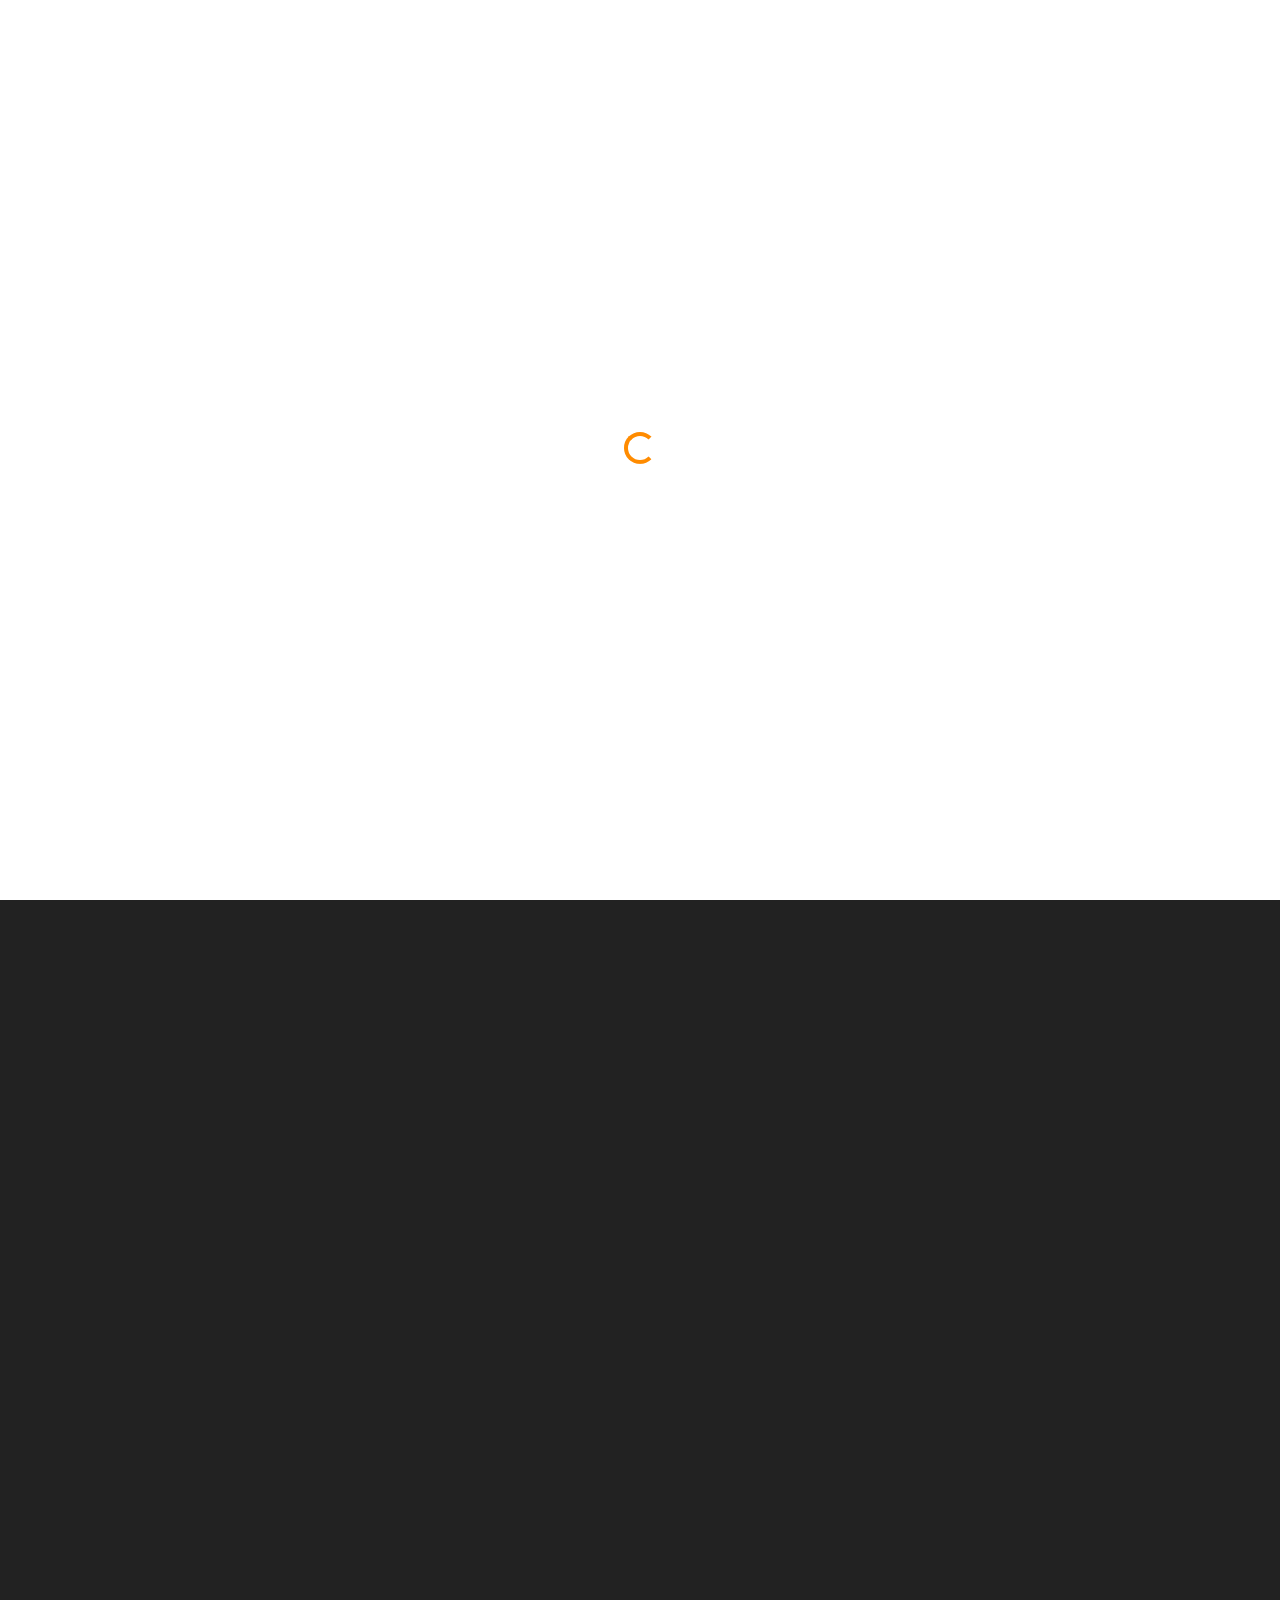
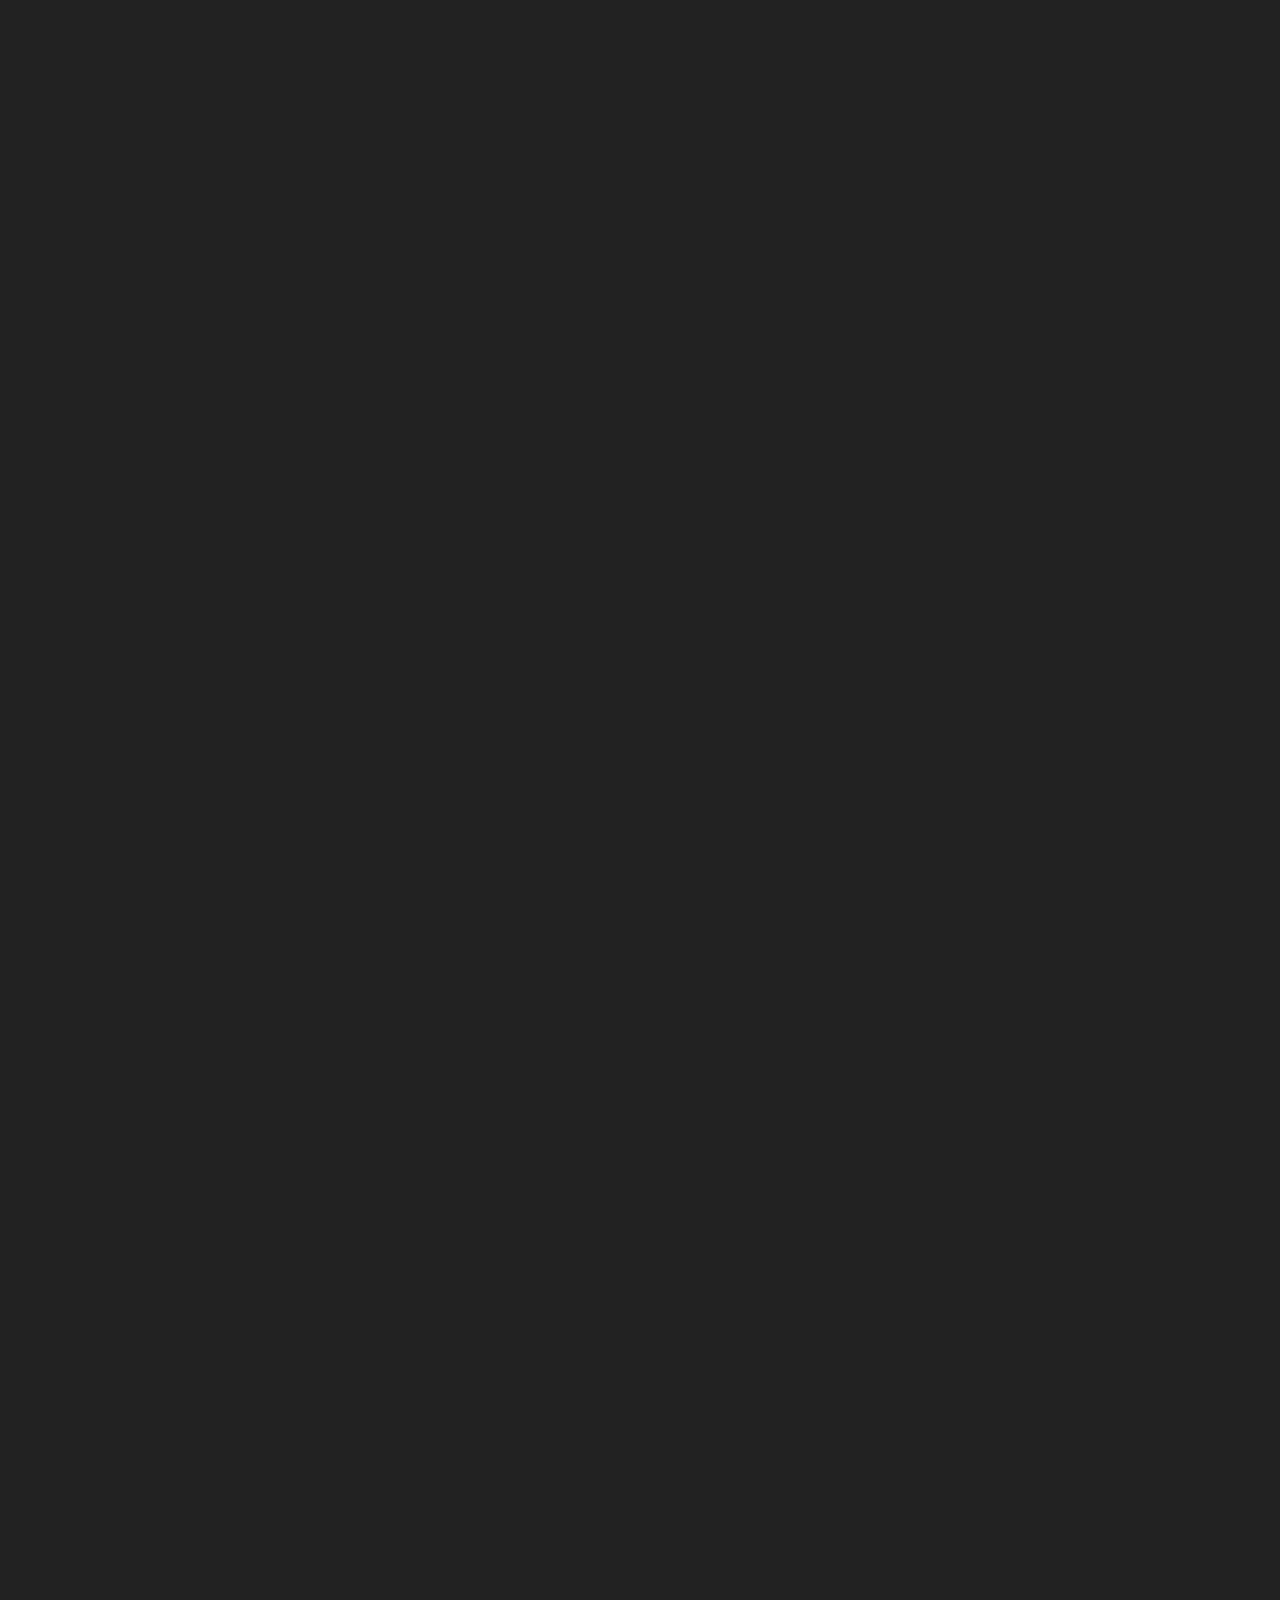
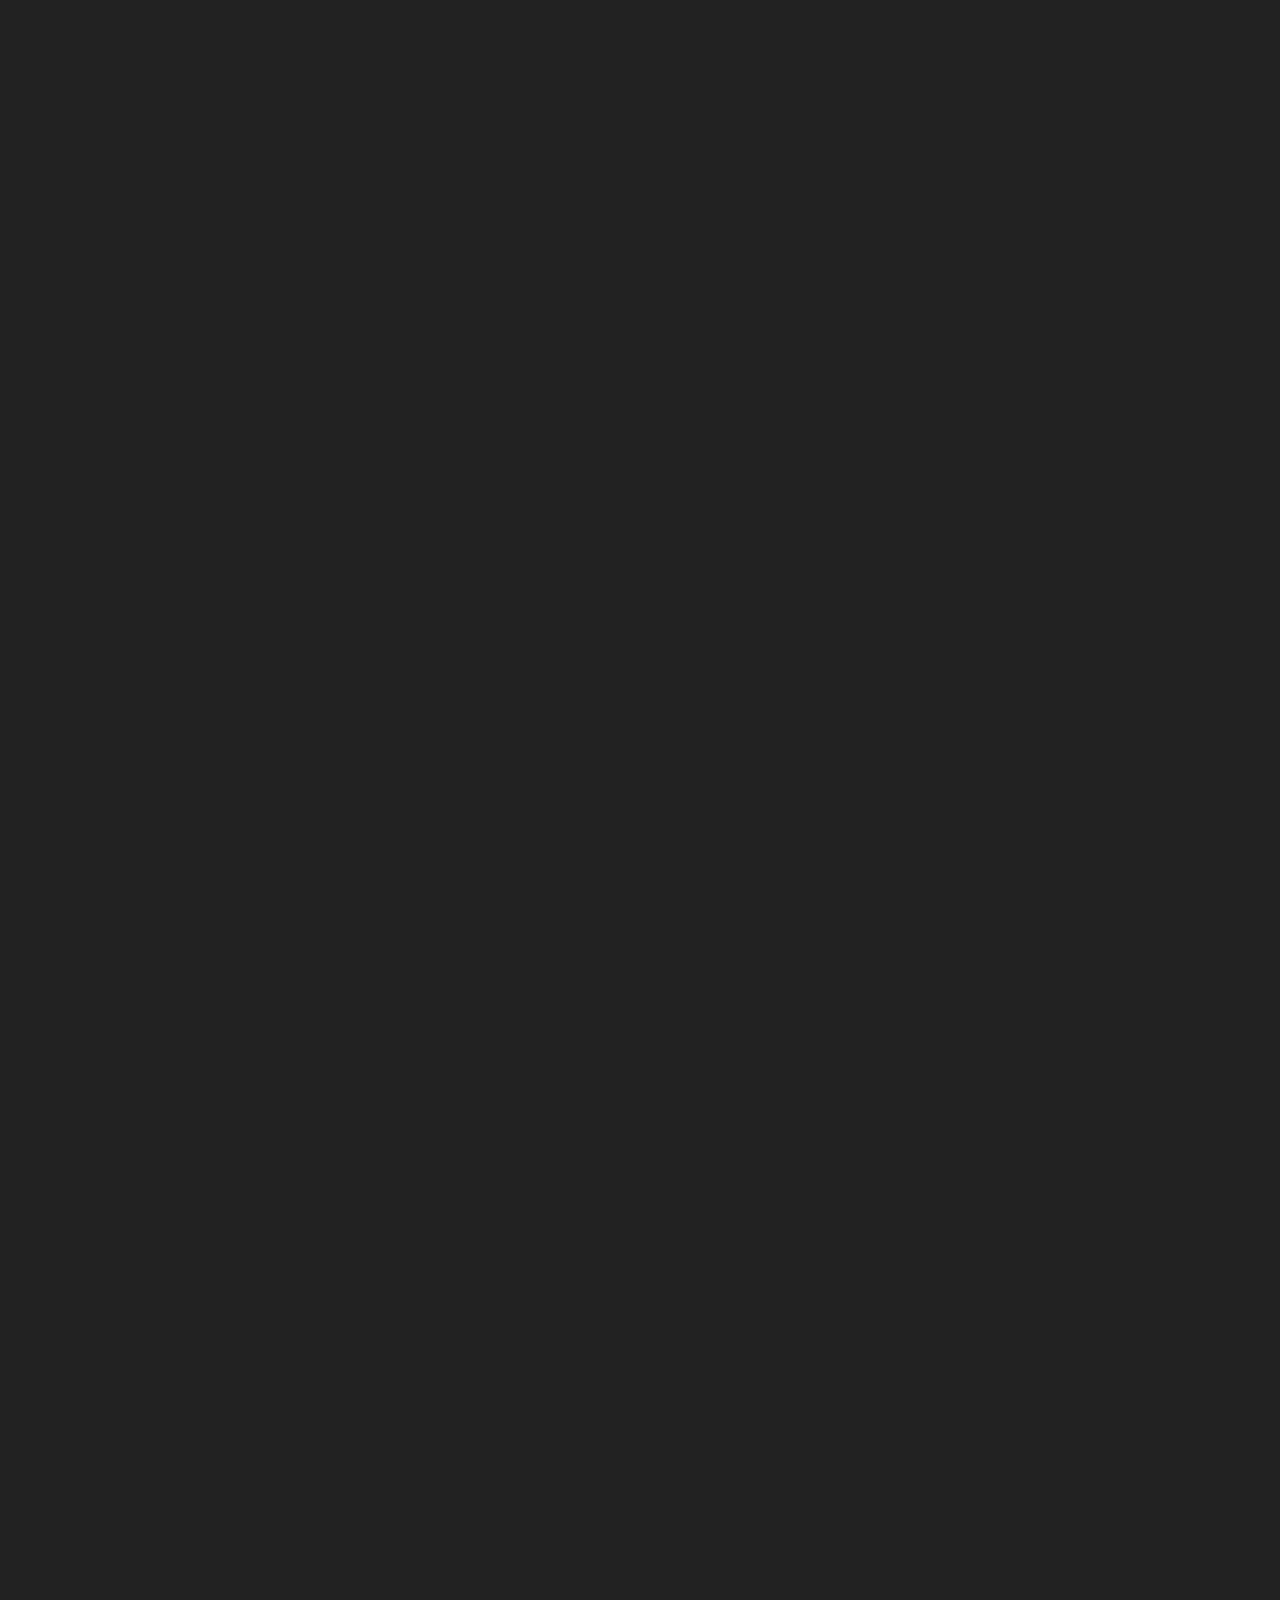
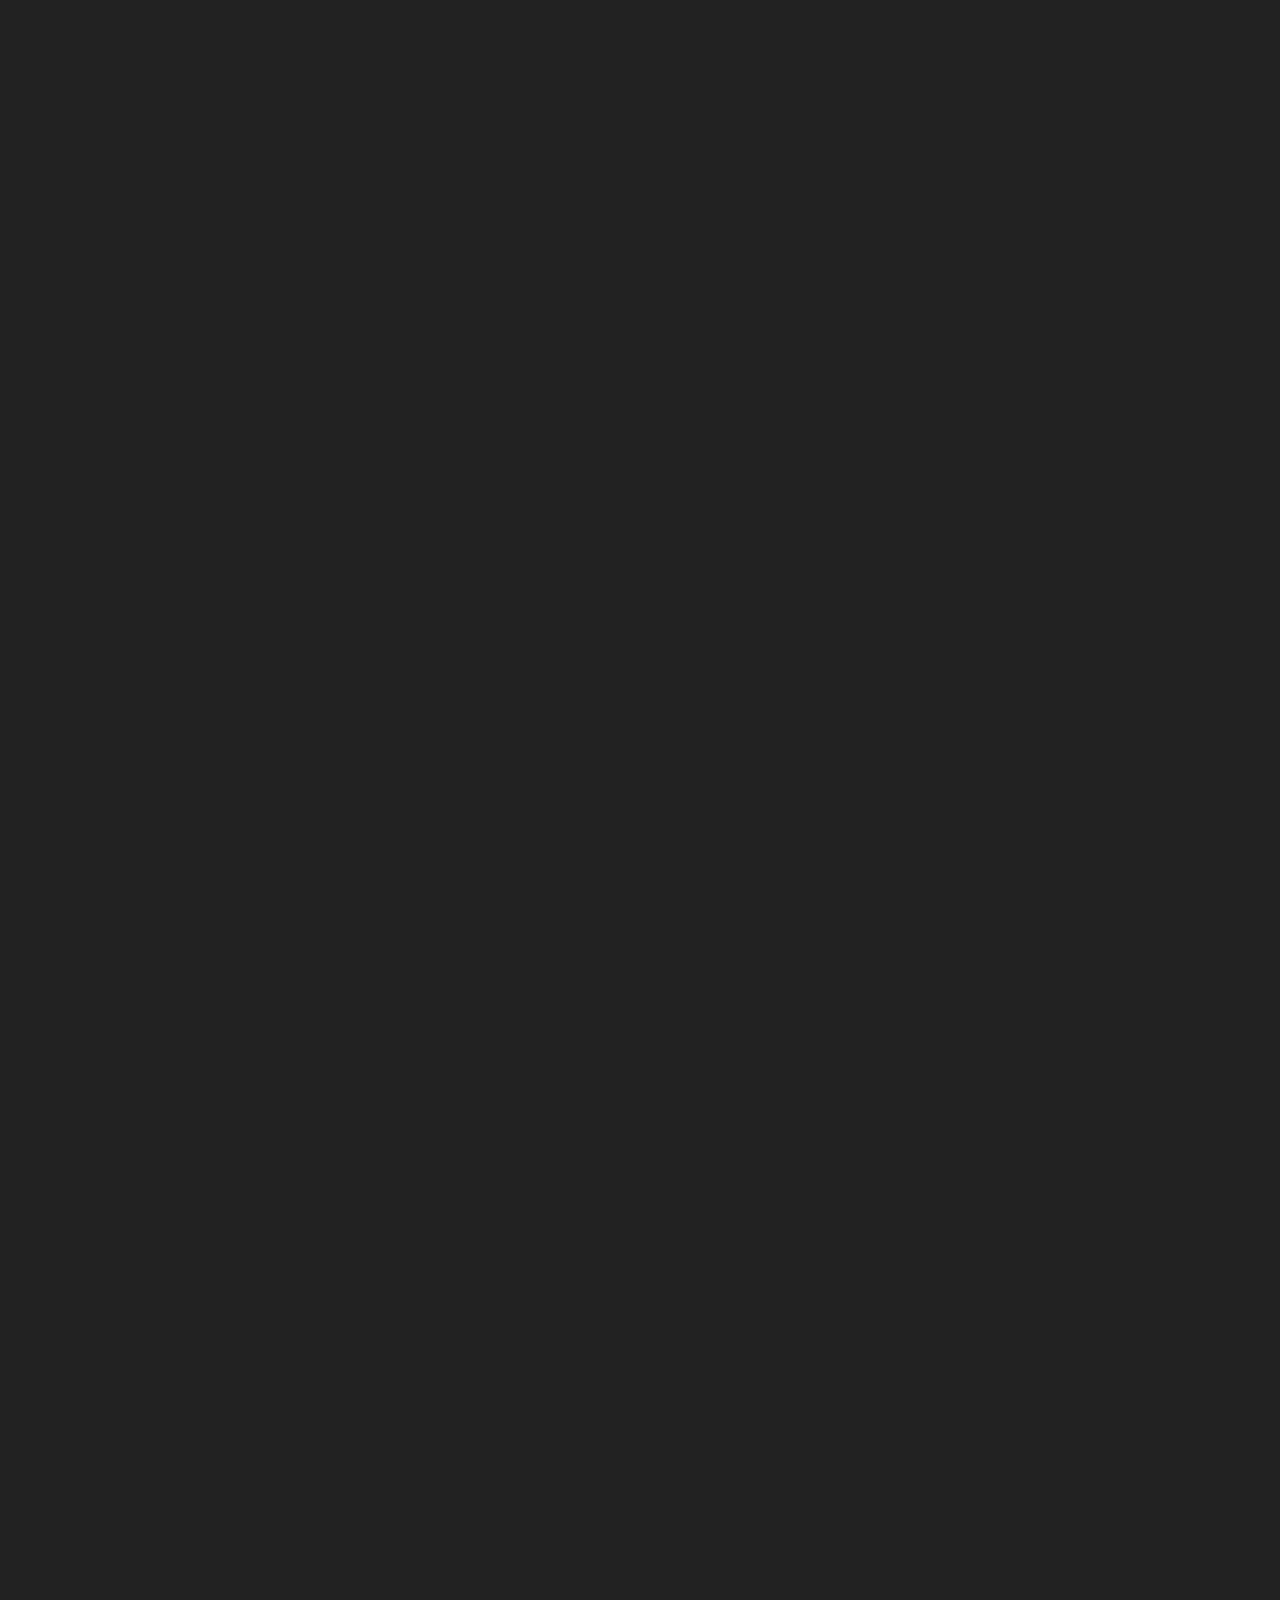
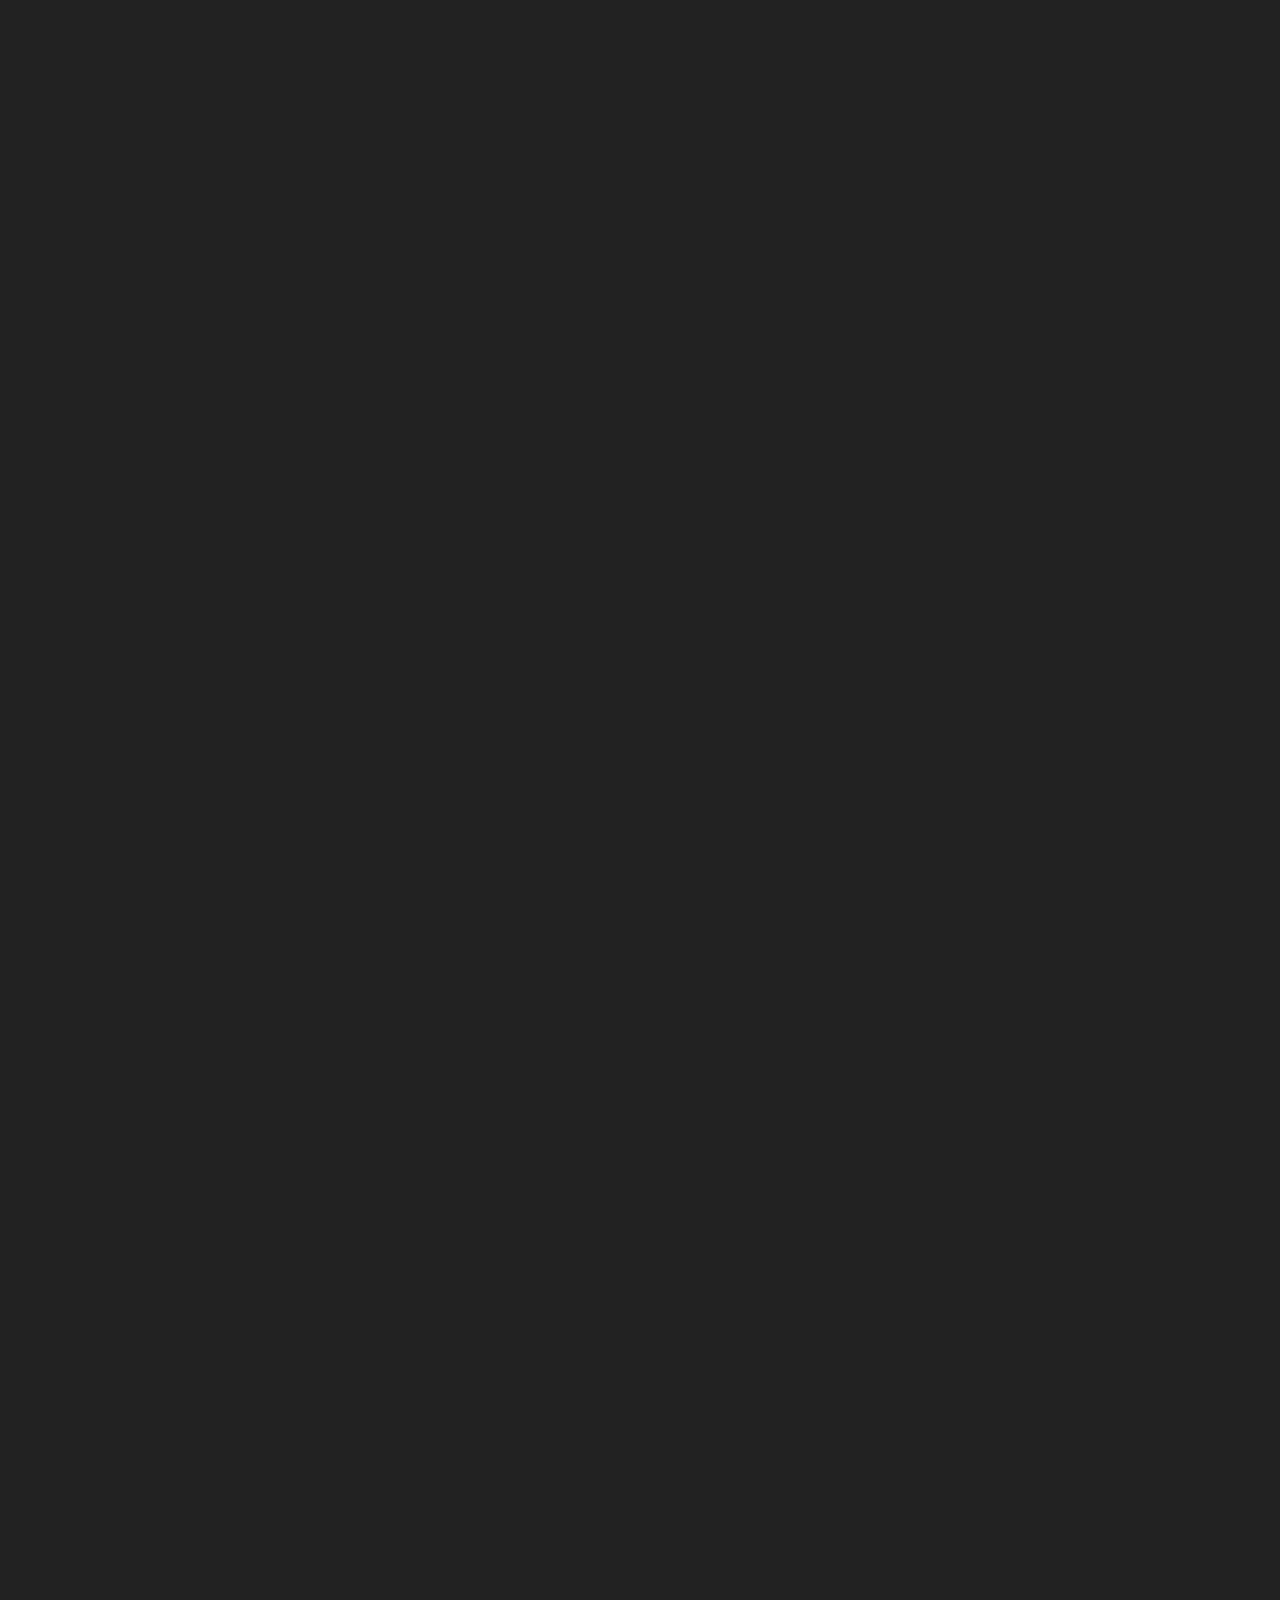
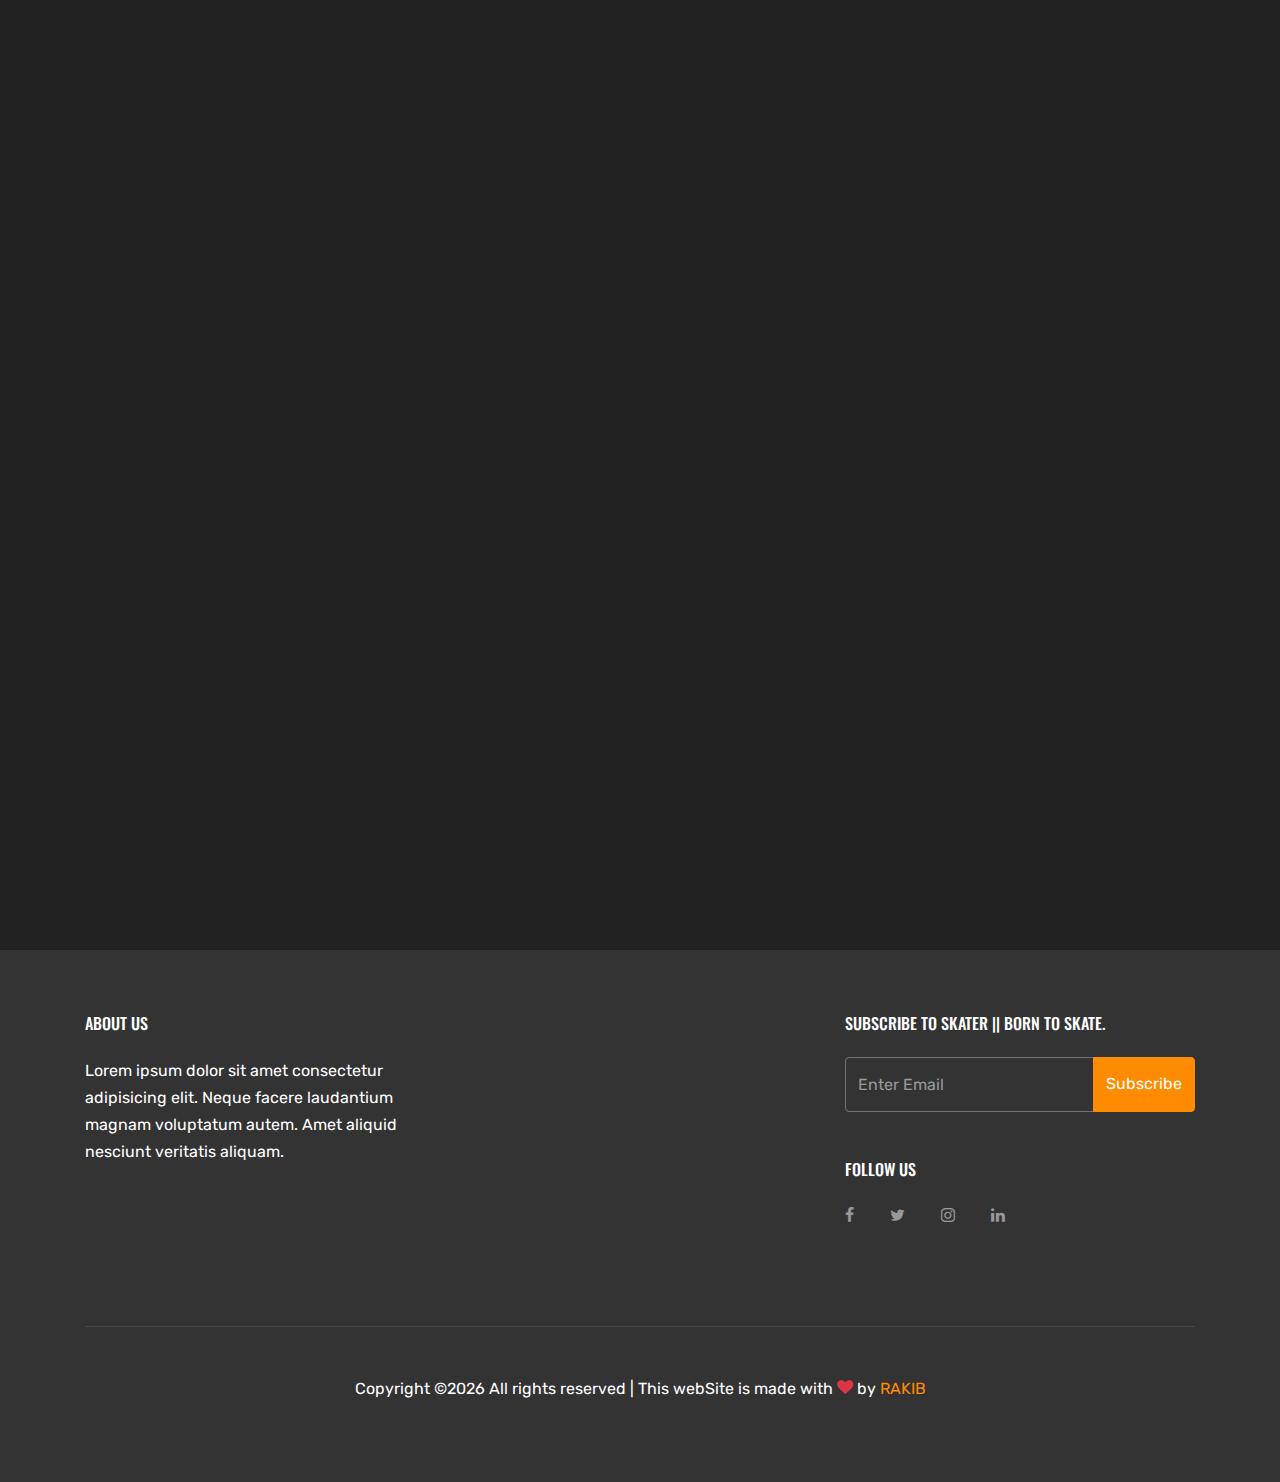
<file: final_project/index.html>
<!doctype html>
<html lang="en">
<head>
  <title>Skater || Born to Skate.</title>
  <meta charset="utf-8">
  <meta name="viewport" content="width=device-width, initial-scale=1, shrink-to-fit=no">

  <link href="https://fonts.googleapis.com/css?family=Rubik:300,400,700|Oswald:400,700" rel="stylesheet">

  <link rel="stylesheet" href="fonts/icomoon/style.css">

  <link rel="stylesheet" href="css/bootstrap.min.css">
  <link rel="stylesheet" href="css/jquery.fancybox.min.css">
  <link rel="stylesheet" href="css/owl.carousel.min.css">
  <link rel="stylesheet" href="css/owl.theme.default.min.css">
  <link rel="stylesheet" href="fonts/flaticon/font/flaticon.css">
  <link rel="stylesheet" href="css/aos.css">

  <!-- MAIN CSS -->
  <link rel="stylesheet" href="css/style.css">

</head>
<body data-spy="scroll" data-target=".site-navbar-target" data-offset="300">

  <div id="overlayer"></div>
  <div class="loader">
    <div class="spinner-border text-primary" role="status">
      <span class="sr-only">Loading...</span>
    </div>
  </div>
  
  <div class="site-wrap"  id="home-section">

    <div class="site-mobile-menu site-navbar-target">
      <div class="site-mobile-menu-header">
        <div class="site-mobile-menu-close mt-3">
          <span class="icon-close2 js-menu-toggle"></span>
        </div>
      </div>
      <div class="site-mobile-menu-body"></div>
    </div>




    <header class="site-navbar js-sticky-header site-navbar-target" role="banner">

      <div class="container">
        <div class="row align-items-center position-relative">


          <div class="site-logo">
            <a href="index.html" class="text-black">
              <!-- <span class="text-primary">Skater -->
                <img src="./dwn/logo.png" alt="" style="width:98%; height:64px">
              </a>
            </div>
            
            <div class="col-12">
              <nav class="site-navigation text-right ml-auto " role="navigation">

                <ul class="site-menu main-menu js-clone-nav ml-auto d-none d-lg-block">
                  <li><a href="#home-section" class="nav-link">Home</a></li>
                  <li><a href="#services-section" class="nav-link">Services</a></li>


                  <li class="has-children">
                    <a href="#about-section" class="nav-link">About</a>
                    <ul class="dropdown arrow-top">
                      <li><a href="#team-section" class="nav-link">Team</a></li>
                      <li><a href="#pricing-section" class="nav-link">Pricing</a></li>
                      <li><a href="#faq-section" class="nav-link">FAQ</a></li>

                    </ul>
                  </li>


                  <li><a href="#blog-section" class="nav-link">Blog</a></li>
                  <li><a href="#contact-section" class="nav-link">Contact</a></li>
                </ul>
              </nav>

            </div>

            <div class="toggle-button d-inline-block d-lg-none"><a href="#" class="site-menu-toggle py-5 js-menu-toggle text-white"><span class="icon-menu h3"></span></a></div>

          </div>
        </div>

      </header>

      <div class="owl-carousel slide-one-item">




        <div class="site-section-cover overlay img-bg-section" style="background-image: url('images/hero_2.jpg'); " >
          <div class="container">
            <div class="row align-items-center justify-content-center text-center">
              <div class="col-md-12 col-lg-7">
                <h1 data-aos="fade-up" data-aos-delay="">Hi I'm Rakib <span style="color:#ff8b00">AND</span> <br> I Love Skate </h1>  
                <p class="mb-5 w-75 mx-auto" data-aos="fade-up" data-aos-delay="100">Lorem ipsum dolor sit amet, consectetur adipisicing elit. Molestiae, cumque vitae animi.</p>
                <p data-aos="fade-up" data-aos-delay="200"><a href="#" class="btn btn-outline-white border-w-2 btn-md">Get in touch</a></p>
              </div>
            </div>
          </div>

        </div>

        <div class="site-section-cover overlay img-bg-section" style="background-image: url('images/2.jpg'); " >
          <div class="container">
            <div class="row align-items-center justify-content-center text-center">
              <div class="col-md-12 col-lg-8">
                <h1 data-aos="fade-up" data-aos-delay="">New Generation <span style="color:#ff8b00">OF</span> <br> Skating</h1>      
                <p class="mb-5 w-75 mx-auto" data-aos="fade-up" data-aos-delay="100">Lorem ipsum dolor sit amet, consectetur adipisicing elit. Est odit dolorum voluptates!</p>
                <p data-aos="fade-up" data-aos-delay="200"><a href="#" class="btn btn-outline-white border-w-2 btn-md">Get in touch</a></p>
              </div>
            </div>
          </div>

        </div>


      </div>

      <div class="site-section"  id="services-section">
        <div class="container">
          <div class="row mb-5 justify-content-center">
            <div class="col-md-7 text-center">
              <div class="block-heading-1" data-aos="fade-up" data-aos-delay="">
                <h2>Services</h2>
                <p>Lorem ipsum dolor sit amet, consectetur adipisicing elit. Facere at delectus laudantium, deserunt, atque eveniet. Voluptatem, fuga quos rerum inventore.</p>
              </div>
            </div>
          </div>
          <div class="row">
            <div class="col-md-6 col-lg-4 mb-4" data-aos="fade-up" data-aos-delay="">
              <div class="block__35630">
                <div class="icon mb-3">
                  <span class="flaticon-skateboard-4"></span>
                </div>
                <h3 class="mb-3 text-white">Skate for Beginner</h3>
                Lorem ipsum dolor sit amet, consectetur adipisicing elit. Pariatur dolores voluptas obcaecati quo consequuntur mollitia facilis.
              </div>
            </div>
            <div class="col-md-6 col-lg-4 mb-4" data-aos="fade-up" data-aos-delay="100">
              <div class="block__35630">
                <div class="icon mb-3">
                  <span class="flaticon-skateboard"></span>
                </div>
                <h3 class="mb-3 text-white">Personal Training</h3>
                Lorem ipsum dolor sit amet, consectetur adipisicing elit. Pariatur dolores voluptas obcaecati quo consequuntur mollitia facilis.
              </div>
            </div>
            <div class="col-md-6 col-lg-4 mb-4" data-aos="fade-up" data-aos-delay="200">
              <div class="block__35630">
                <div class="icon mb-3">
                  <span class="flaticon-skateboard-1"></span>
                </div>
                <h3 class="mb-3 text-white">Best Skater</h3>
                Lorem ipsum dolor sit amet, consectetur adipisicing elit. Pariatur dolores voluptas obcaecati quo consequuntur mollitia facilis.
              </div>
            </div>

            <div class="col-md-6 col-lg-4 mb-4" data-aos="fade-up" data-aos-delay="">
              <div class="block__35630">
                <div class="icon mb-3">
                  <span class="flaticon-skateboard-2"></span>
                </div>
                <h3 class="mb-3 text-white">Advance Skater</h3>
                Lorem ipsum dolor sit amet, consectetur adipisicing elit. Pariatur dolores voluptas obcaecati quo consequuntur mollitia facilis.
              </div>
            </div>
            <div class="col-md-6 col-lg-4 mb-4" data-aos="fade-up" data-aos-delay="100">
              <div class="block__35630">
                <div class="icon mb-3">
                  <span class="flaticon-skateboard-3"></span>
                </div>
                <h3 class="mb-3 text-white">Novice to Pro Skater</h3>
                Lorem ipsum dolor sit amet, consectetur adipisicing elit. Pariatur dolores voluptas obcaecati quo consequuntur mollitia facilis.
              </div>
            </div>
            <div class="col-md-6 col-lg-4 mb-4" data-aos="fade-up" data-aos-delay="200">
              <div class="block__35630">
                <div class="icon mb-3">
                  <span class="flaticon-skateboarding"></span>
                </div>
                <h3 class="mb-3 text-white">Skate Boarding</h3>
                Lorem ipsum dolor sit amet, consectetur adipisicing elit. Pariatur dolores voluptas obcaecati quo consequuntur mollitia facilis.
              </div>
            </div>
          </div>
        </div>
      </div>


      <div class="site-section">
        <div class="block__73694 mb-2">
          <div class="container">
            <div class="row d-flex no-gutters align-items-stretch">

              <div class="col-12 col-lg-6 block__73422" style="background-image: url('./dwn/hhero.jpg');border: 1px solid #ff8b00" data-aos="fade-right" data-aos-delay="">
              </div>



              <div class="col-lg-5 ml-auto p-lg-5 mt-4 mt-lg-0" data-aos="fade-left" data-aos-delay="">
                <h2 class="mb-3 text-primary">My Best Performance</h2>
                <p>Lorem ipsum dolor sit amet, consectetur adipisicing elit. Ducimus id dignissimos nemo minus perspiciatis ullam itaque voluptas iure vero, nesciunt unde odit aspernatur distinctio, maiores facere officiis. Cum, esse, iusto?</p>

                <p>Minus perspiciatis ullam itaque voluptas iure vero, nesciunt unde odit aspernatur distinctio, maiores facere officiis. Cum, esse, iusto?</p>

                <ul class="ul-check primary list-unstyled mt-5">
                  <li>Lorem ipsum dolor.</li>
                  <li>Quod, amet. Provident.</li>
                  <li>Quo, adipisci, quis.</li>
                  <li>Cumque perspiciatis, blanditiis?</li>
                </ul>


              </div>

            </div>
          </div>      
        </div>


        <div class="block__73694">
          <div class="container">
            <div class="row d-flex no-gutters align-items-stretch">

              <div class="col-12 col-lg-6 block__73422 order-lg-2" style="background-image: url('./dwn/hero.jpg');border: 1px solid #ff8b00" data-aos="fade-left" data-aos-delay="">
              </div>



              <div class="col-lg-5 mr-auto p-lg-5 mt-4 mt-lg-0 order-lg-1" data-aos="fade-right" data-aos-delay="">
                <h2 class="mb-3 text-primary">My Best Mentor</h2>
                <p>Lorem ipsum dolor sit amet, consectetur adipisicing elit. Ducimus id dignissimos nemo minus perspiciatis ullam itaque voluptas iure vero, nesciunt unde odit aspernatur distinctio, maiores facere officiis. Cum, esse, iusto?</p>

                <p>Minus perspiciatis ullam itaque voluptas iure vero, nesciunt unde odit aspernatur distinctio, maiores facere officiis. Cum, esse, iusto?</p>

                <ul class="ul-check primary list-unstyled mt-5">
                  <li>Lorem ipsum dolor.</li>
                  <li>Quod, amet. Provident.</li>
                  <li>Quo, adipisci, quis.</li>
                  <li>Cumque perspiciatis, blanditiis?</li>
                </ul>

              </div>

            </div>
          </div>      
        </div>
      </div>

      

      <div class="site-section" id="about-section">
        <div class="container">
          <div class="row justify-content-center mb-4 block-img-video-1-wrap">
            <div class="col-md-12 mb-5">
              <figure class="block-img-video-1" data-aos="fade">
                
                  <img src="./dwn/leg2.jpg" alt="Image" class="img-fluid" style="border: 1px solid #ff8b00">
                
              </figure>
            </div>
          </div>
          <div class="row">
            <div class="col-12">
              <div class="row">
                <div class="col-6 col-md-6 mb-4 col-lg-0 col-lg-3" data-aos="fade-up" data-aos-delay="">
                  <div class="block-counter-1">
                    <span class="number text-primary"><span data-number="30">0</span>+</span>
                    <span class="caption">Year of Experience</span>
                  </div>
                </div>
                <div class="col-6 col-md-6 mb-4 col-lg-0 col-lg-3" data-aos="fade-up" data-aos-delay="100">
                  <div class="block-counter-1">
                    <span class="number text-primary"><span data-number="4">0</span>+</span>
                    <span class="caption">Expert Trainer</span>
                  </div>
                </div>
                <div class="col-6 col-md-6 mb-4 col-lg-0 col-lg-3" data-aos="fade-up" data-aos-delay="200">
                  <div class="block-counter-1">
                    <span class="number text-primary"><span data-number="4">0</span>+</span>
                    <span class="caption">Number of Trainer</span>
                  </div>
                </div>
                <div class="col-6 col-md-6 mb-4 col-lg-0 col-lg-3" data-aos="fade-up" data-aos-delay="300">
                  <div class="block-counter-1">
                    <span class="number text-primary"><span data-number="1500">0</span>+</span>
                    <span class="caption">Number of Members</span>
                  </div>
                </div>
              </div>
            </div>
          </div>
        </div>
      </div>

      <div class="site-section" id="team-section">
        <div class="container">
          <div class="row mb-5 justify-content-center">
            <div class="col-md-7 text-center">
              <div class="block-heading-1" data-aos="fade-up" data-aos-delay="">
                <h2>Our Team</h2>
                <p>Lorem ipsum dolor sit amet, consectetur adipisicing elit. Facere at delectus laudantium, deserunt, atque eveniet. Voluptatem, fuga quos rerum inventore.</p>
              </div>
            </div>
          </div>
          <div class="row">
            <div class="col-lg-4 col-md-6 mb-4" data-aos="fade-up">
              <div class="block-team-member-1 text-center rounded">
                <figure>
                  <img src="images/person_1.jpg" alt="Image" class="img-fluid rounded-circle">
                </figure>
                <h3 class="font-size-20 text-black">রাকিব </h3>
                <span class="d-block font-gray-5 letter-spacing-1 text-uppercase font-size-12 mb-3">Skateboard Trainer</span>
                <div class="block-social-1">
                  <a href="#" class="btn border-w-2 rounded primary-primary-outline--hover"><span class="icon-facebook"></span></a>
                  <a href="#" class="btn border-w-2 rounded primary-primary-outline--hover"><span class="icon-twitter"></span></a>
                  <a href="#" class="btn border-w-2 rounded primary-primary-outline--hover"><span class="icon-instagram"></span></a>
                </div>
              </div>
            </div>

            <div class="col-lg-4 col-md-6 mb-4" data-aos="fade-up" data-aos-delay="100">
              <div class="block-team-member-1 text-center rounded">
                <figure>
                  <img src="images/person_2.jpg" alt="Image" class="img-fluid rounded-circle">
                </figure>
                <h3 class="font-size-20 text-black">মতিন মিয়া</h3>
                <span class="d-block font-gray-5 letter-spacing-1 text-uppercase font-size-12 mb-3">Skateboard Trainer</span>
                <div class="block-social-1">
                  <a href="#" class="btn border-w-2 rounded primary-primary-outline--hover"><span class="icon-facebook"></span></a>
                  <a href="#" class="btn border-w-2 rounded primary-primary-outline--hover"><span class="icon-twitter"></span></a>
                  <a href="#" class="btn border-w-2 rounded primary-primary-outline--hover"><span class="icon-instagram"></span></a>
                </div>
              </div>
            </div>

            <div class="col-lg-4 col-md-6 mb-4" data-aos="fade-up" data-aos-delay="200">
              <div class="block-team-member-1 text-center rounded">
                <figure>
                  <img src="images/person_1.jpg" alt="Image" class="img-fluid rounded-circle">
                </figure>
                <h3 class="font-size-20 text-white">Nazrul Islam</h3>
                <span class="d-block font-gray-5 letter-spacing-1 text-uppercase font-size-12 mb-3">Skateboard Trainer</span>
                <div class="block-social-1">
                  <a href="#" class="btn border-w-2 rounded primary-primary-outline--hover"><span class="icon-facebook"></span></a>
                  <a href="#" class="btn border-w-2 rounded primary-primary-outline--hover"><span class="icon-twitter"></span></a>
                  <a href="#" class="btn border-w-2 rounded primary-primary-outline--hover"><span class="icon-instagram"></span></a>
                </div>
              </div>
            </div>


          </div>
        </div>
      </div>
    </div>


    <section class="site-section" id="pricing-section">
      <div class="container">
        <div class="row mb-5 justify-content-center text-center">
          <div class="col-md-7">
            <div class="block-heading-1" data-aos="fade-up" data-aos-delay="">
              <h2>Session Pricing</h2>
              <p>Lorem ipsum dolor sit amet, consectetur adipisicing elit. Cumque quae temporibus tenetur vitae iusto suscipit alias, laudantium, porro unde tempora.</p>
            </div>
          </div>
        </div>
        <div class="row mb-5">
          <div class="col-md-6 mb-4 mb-lg-0 col-lg-4" data-aos="fade-up" data-aos-delay="">
            <div class="pricing">
              <h3 class="text-center text-white">Basic</h3>
              <div class="price text-center mb-4 ">
                <span><span>$47</span> / year</span>
              </div>
              <ul class="list-unstyled ul-check success mb-5">

                <li>Officia quaerat eaque neque</li>
                <li>Possimus aut consequuntur incidunt</li>
                <li class="remove">Lorem ipsum dolor sit amet</li>
                <li class="remove">Consectetur adipisicing elit</li>
                <li class="remove">Dolorum esse odio quas architecto sint</li>
              </ul>
              <p class="text-center">
                <a href="#" class="btn btn-secondary btn-md">Buy Now</a>
              </p>
            </div>
          </div>

          <div class="col-md-6 mb-4 mb-lg-0 col-lg-4" data-aos="fade-up" data-aos-delay="100">
            <div class="pricing">
              <h3 class="text-center text-white">Premium</h3>
              <div class="price text-center mb-4 ">
                <span><span>$200</span> / year</span>
              </div>
              <ul class="list-unstyled ul-check success mb-5">

                <li>Officia quaerat eaque neque</li>
                <li>Possimus aut consequuntur incidunt</li>
                <li>Lorem ipsum dolor sit amet</li>
                <li>Consectetur adipisicing elit</li>
                <li class="remove">Dolorum esse odio quas architecto sint</li>
              </ul>
              <p class="text-center">
                <a href="#" class="btn btn-primary btn-md text-white">Buy Now</a>
              </p>
            </div>
          </div>

          <div class="col-md-6 mb-4 mb-lg-0 col-lg-4" data-aos="fade-up" data-aos-delay="200">
            <div class="pricing">
              <h3 class="text-center text-white">Professional</h3>
              <div class="price text-center mb-4 ">
                <span><span>$750</span> / year</span>
              </div>
              <ul class="list-unstyled ul-check success mb-5">

                <li>Officia quaerat eaque neque</li>
                <li>Possimus aut consequuntur incidunt</li>
                <li>Lorem ipsum dolor sit amet</li>
                <li>Consectetur adipisicing elit</li>
                <li>Dolorum esse odio quas architecto sint</li>
              </ul>
              <p class="text-center">
                <a href="#" class="btn btn-secondary btn-md">Buy Now</a>
              </p>
            </div>
          </div>
        </div>

        <div class="row site-section" id="faq-section">
          <div class="col-12 text-center" data-aos="fade">
            <h2 class="section-title text-primary">Frequently Ask Questions</h2>
          </div>
        </div>
        <div class="row">
          <div class="col-lg-6">

            <div class="mb-5" data-aos="fade-up" data-aos-delay="100">
              <h3 class="text-primary h4 mb-4">Can I accept both Paypal and Stripe?</h3>
              <p>Lorem ipsum dolor sit amet consectetur adipisicing elit. Aliquam assumenda eum blanditiis perferendis.</p>
            </div>

            <div class="mb-5" data-aos="fade-up" data-aos-delay="100">
              <h3 class="text-primary h4 mb-4">What available is refund period?</h3>
              <p>Lorem ipsum dolor sit amet consectetur adipisicing elit. Aliquam assumenda eum blanditiis perferendis.</p>
            </div>

            <div class="mb-5" data-aos="fade-up" data-aos-delay="100">
              <h3 class="text-primary h4 mb-4">Can I accept both Paypal and Stripe?</h3>
              <p>Lorem ipsum dolor sit amet consectetur adipisicing elit. Aliquam assumenda eum blanditiis perferendis.</p>
            </div>

            <div class="mb-5" data-aos="fade-up" data-aos-delay="100">
              <h3 class="text-primary h4 mb-4">What available is refund period?</h3>
              <p>Lorem ipsum dolor sit amet consectetur adipisicing elit. Aliquam assumenda eum blanditiis perferendis.</p>
            </div>
          </div>
          <div class="col-lg-6">

            <div class="mb-5" data-aos="fade-up" data-aos-delay="100">
              <h3 class="text-primary h4 mb-4">Where are you from?</h3>
              <p>Voluptatum nobis obcaecati perferendis dolor totam unde dolores quod maxime corporis officia et. Distinctio assumenda minima maiores.</p>
            </div>

            <div class="mb-5" data-aos="fade-up" data-aos-delay="100">
              <h3 class="text-primary h4 mb-4">What is your opening time?</h3>
              <p>Lorem ipsum dolor sit amet consectetur adipisicing elit. Aliquam assumenda eum blanditiis perferendis.</p>
            </div>

            <div class="mb-5" data-aos="fade-up" data-aos-delay="100">
              <h3 class="text-primary h4 mb-4">Can I accept both Paypal and Stripe?</h3>
              <p>Lorem ipsum dolor sit amet consectetur adipisicing elit. Aliquam assumenda eum blanditiis perferendis.</p>
            </div>

            <div class="mb-5" data-aos="fade-up" data-aos-delay="100">
              <h3 class="text-primary h4 mb-4">What available is refund period?</h3>
              <p>Lorem ipsum dolor sit amet consectetur adipisicing elit. Aliquam assumenda eum blanditiis perferendis.</p>
            </div>
          </div>
        </div>
      </div>
    </section>


    



    <div class="site-section" id="blog-section">
      <div class="container">
        <div class="row">
          <div class="col-12 text-center mb-5">
            <div class="block-heading-1" data-aos="fade-up" data-aos-delay="">
              <span>Latest Blog Posts</span>
              <h2>Our Blog</h2>
            </div>
          </div>
        </div>
        <div class="row">
          <div class="col-md-6 col-lg-6" data-aos="fade-up" data-aos-delay="">
            <div>
              <a href="single.html" class="mb-4 d-block"><img src="dwn/hero_2.jpg" style="border:1px solid #ff8b00" alt="Image" class="img-fluid rounded"></a>
              <h2><a href="single.html">How To Find Mining Skater</a></h2>
              <p class="text-muted mb-3 text-uppercase small"><span class="mr-2">June 25, 2020</span> </p>
              <p>Lorem ipsum dolor sit amet, consectetur adipisicing elit. Quaerat et suscipit iste libero neque. Vitae quidem ducimus voluptatibus nemo cum odio ab enim nisi, itaque, libero fuga veritatis culpa quis!</p>
              <p><a href="single.html">Read More</a></p>
            </div>
          </div>
          <div class="col-md-6 col-lg-6" data-aos="fade-up" data-aos-delay="100">
            <div>
              <a href="single.html" class="mb-4 d-block"><img src="dwn/hero_3.jpg" style="border:1px solid #ff8b00" alt="Image" class="img-fluid rounded"></a>
              <h2><a href="single.html">How To Be Pro In Skate</a></h2>
              <p class="text-muted mb-3 text-uppercase small"><span class="mr-2">April 18, 2019</span></p>
              <p>Lorem ipsum dolor sit amet, consectetur adipisicing elit. Quaerat et suscipit iste libero neque. Vitae quidem ducimus voluptatibus nemo cum odio ab enim nisi, itaque, libero fuga veritatis culpa quis!</p>
              <p><a href="single.html">Read More</a></p>
            </div>
          </div>

        </div>
      </div>
    </div>


    <div class="site-section" id="contact-section">
      <div class="container">
        <div class="row">
          <div class="col-12 text-center mb-5" data-aos="fade-up" data-aos-delay="">
            <div class="block-heading-1">
              <span>Get In Touch</span>
              <h2>Contact Me</h2>
            </div>
          </div>
        </div>
        <div class="row">
          <div class="col-lg-6 mb-5" data-aos="fade-up" data-aos-delay="100">
            <form action="#" method="post">
              <div class="form-group row">
                <div class="col-md-6 mb-4 mb-lg-0">
                  <input type="text" class="form-control" placeholder="First name">
                </div>
                <div class="col-md-6">
                  <input type="text" class="form-control" placeholder="First name">
                </div>
              </div>

              <div class="form-group row">
                <div class="col-md-12">
                  <input type="text" class="form-control" placeholder="Email address">
                </div>
              </div>

              <div class="form-group row">
                <div class="col-md-12">
                  <textarea name="" id="" class="form-control" placeholder="Write your message." cols="30" rows="10"></textarea>
                </div>
              </div> <br><br>
              <div class="form-group row">
                <div class="col-md-6 ml-auto">
                  <input type="submit" class="btn btn-block btn-primary text-white py-3 px-5" value="Send Message">
                </div>
              </div>
            </form>
          </div>
          <div class="col-lg-4 ml-auto" data-aos="fade-up" data-aos-delay="200">
            <h2 class="text-primary">Need to know more on details. Get In Touch</h2>
            <p>Lorem ipsum dolor sit amet, consectetur adipisicing elit. Dolores, distinctio! Harum quibusdam nisi, illum nulla aspernatur aut quidem aperiam, quae non tempora recusandae voluptatibus fugit impedit.</p>
            <p><a href="#" class="btn btn-primary text-white">Get Started</a></p>
          </div>
        </div>
      </div>
    </div>


    <footer class="site-footer">
      <div class="container">
        <div class="row">
          <div class="col-md-6">
            <div class="row">
              <div class="col-md-8">
                <h2 class="footer-heading mb-4">About Us</h2>
                <p>Lorem ipsum dolor sit amet consectetur adipisicing elit. Neque facere laudantium magnam voluptatum autem. Amet aliquid nesciunt veritatis aliquam.</p>
              </div>
 

            </div>
          </div>
          <div class="col-md-4 ml-auto">

            <div class="mb-5">
              <h2 class="footer-heading mb-4">Subscribe to Skater    ||    Born to Skate.</h2>
              <form action="#" method="post" class="footer-suscribe-form">
                <div class="input-group mb-3">
                  <input type="text" class="form-control border-secondary text-white bg-transparent" placeholder="Enter Email" aria-label="Enter Email" aria-describedby="button-addon2">
                  <div class="input-group-append">
                    <button class="btn btn-primary text-white" type="button" id="button-addon2">Subscribe</button>
                  </div>
                </div>
              </div>


              <h2 class="footer-heading mb-4">Follow Us</h2>
              <a href="#about-section" class="smoothscroll pl-0 pr-3"><span class="icon-facebook"></span></a>
              <a href="#" class="pl-3 pr-3"><span class="icon-twitter"></span></a>
              <a href="#" class="pl-3 pr-3"><span class="icon-instagram"></span></a>
              <a href="#" class="pl-3 pr-3"><span class="icon-linkedin"></span></a>
            </form>
          </div>
        </div>
        <div class="row pt-5 mt-5 text-center">
          <div class="col-md-12">
            <div class="border-top pt-5">
              <p class="copyright">
                  Copyright &copy;<script>document.write(new Date().getFullYear());</script> All rights reserved | This webSite is made with <i class="icon-heart text-danger" aria-hidden="true"></i> by <a href="https://www.facebook.com/rakib.nazrulislam" target="_blank" style="color:#ff8b00">RAKIB</a>
                </p>
            </div>
          </div>

        </div>
      </div>
    </footer>

  </div>

  <script src="js/jquery-3.3.1.min.js"></script>
  <script src="js/popper.min.js"></script>
  <script src="js/bootstrap.min.js"></script>
  <script src="js/owl.carousel.min.js"></script>
  <script src="js/jquery.sticky.js"></script>
  <script src="js/jquery.waypoints.min.js"></script>
  <script src="js/jquery.animateNumber.min.js"></script>
  <script src="js/jquery.fancybox.min.js"></script>
  <script src="js/jquery.easing.1.3.js"></script>
  <script src="js/aos.js"></script>

  <script src="js/main.js"></script>

</body>
</html>
</file>
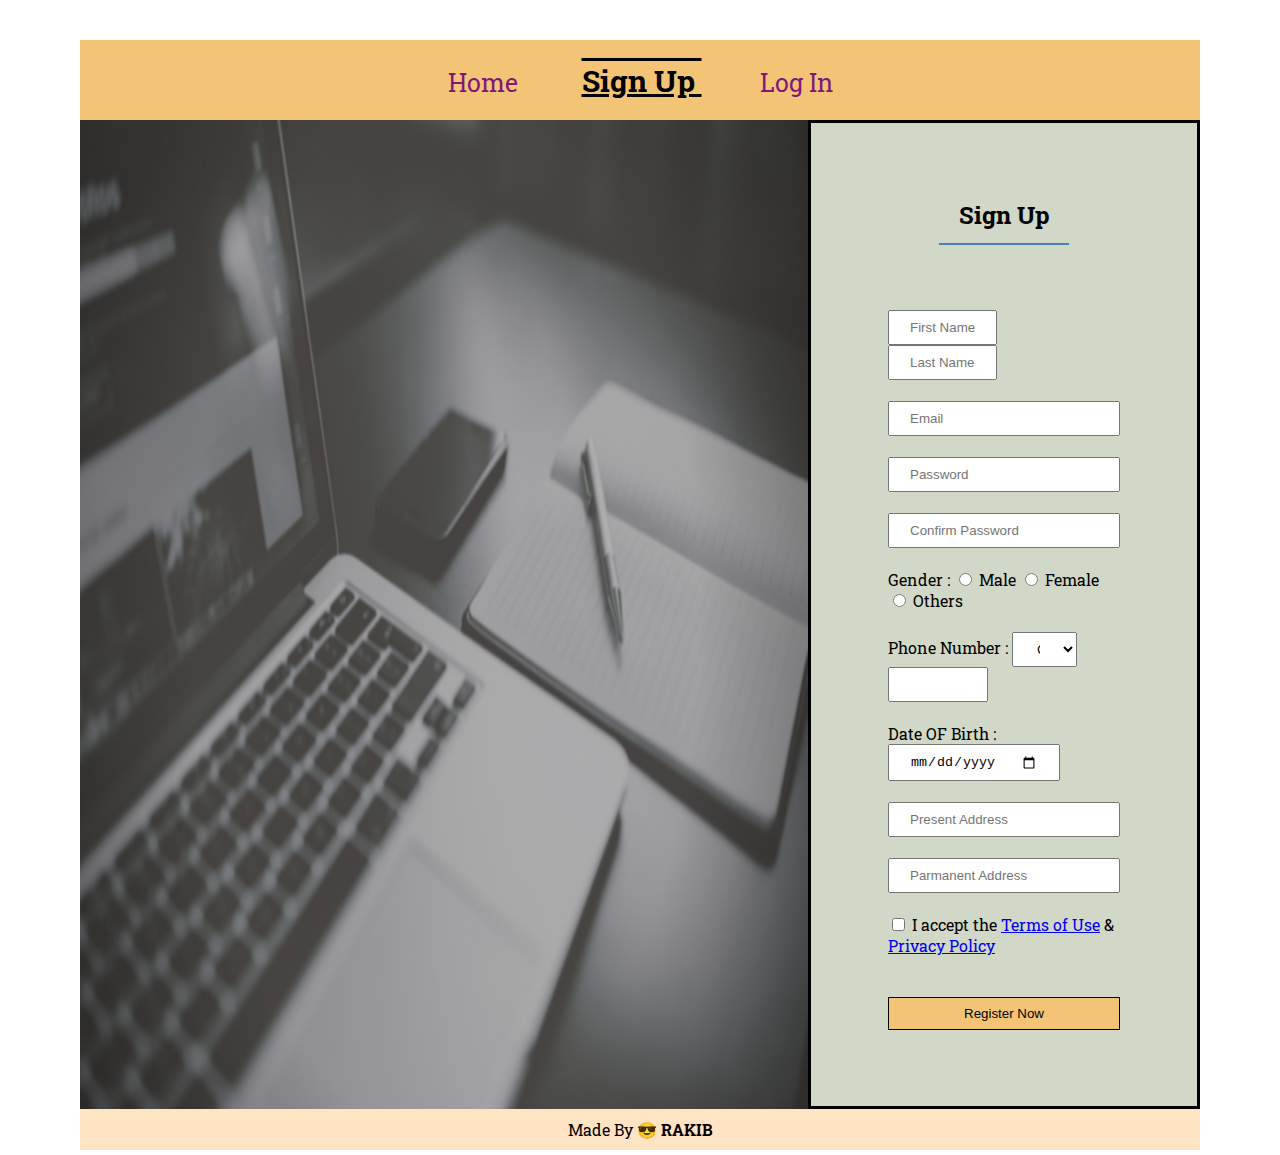
<file: Form/index.html>
<html>
	<head>
		<link href="https://fonts.googleapis.com/css2?family=Roboto+Slab:wght@300&display=swap" rel="stylesheet">
		<title>HTML | Forms  </title>
	</head>


<body style="margin: 0px; padding: 40px 80px 5px 80px; font-family: 'Roboto Slab',serif;">
<table width="100%" style="height: 95%;" cellpadding="10" cellspacing="0" border="0">


<tr><td colspan="3"  align="center" height="80" bgcolor="#f4c476" style="font-size: 25px">
    <a style="color: #80187b">
      Home
  </a>&emsp;&emsp;
    <a style="text-decoration: underline overline ; font-weight: bold; font-size: 30px">
     Sign Up
  </a>&emsp;&emsp;
    <a  style="color: #80187b">
       Log In
  </a>
  
  </td>
  </tr>
<tr>

<td width="65%" valign="top" bgcolor="#999f8e" style="padding: 0px" >
	<img src="./bg.png" width="100%" height="100%">
</td>

<td width="35%" valign="top" bgcolor="#d2d8c7" style="border:3px solid black">

	<div style="padding: 46px 53px 5px 53px ">

<h2 style="text-align: center">
    Sign Up
  <hr style="text-align: center; width : 50%; height: 2px ; border: none; background-color: #4682b4">
 </h2>

  
<!--  form start  -->
  
<form style="padding: 45px 14px ; ">

	<input type="text" placeholder="First Name" style="padding: 8px 20px ; width: 47% ; margin-right: 20px">
	<input type="text" placeholder="Last Name" style="padding: 8px 20px ; width: 47%">	<br> <br>		      	
	<input type="email"  placeholder="Email" style="padding: 8px 20px ; width: 100%"> <br> <br> 
 	<input type="password"  placeholder="Password" style="padding: 8px 20px ; width: 100%"> <br> <br> 
	<input type="password" placeholder="Confirm Password" style="padding: 8px 20px ; width: 100%"> <br> <br> 
	<div>
		Gender : 
		<input type="radio" name="Male"> Male
		<input type="radio" name="Female"> Female
		<input type="radio" name="Others"> Others
	</div> <br>

	<div>
		Phone Number : 
		<select style="padding: 8px 20px ; width: 28% ; text-align: center;">
			<option>Choose One </option>			
			<option> 015 </option>
			<option> 016 </option>
			<option> 017 </option>
			<option> 018 </option>
			<option> 019 </option>

		</select>
		<input type="text" style="padding: 8px 20px ; width: 43%">
	</div>  <br>


		Date OF Birth : <input type="date" style="padding: 8px 20px ; width: 74%"><br><br> 

	<input type="password" placeholder="Present Address" style="padding: 8px 20px ; width: 100%"> <br> <br> 
	<input type="password" placeholder="Parmanent Address" style="padding: 8px 20px ; width: 100%"> <br> 


			 <br>  <label class="form-check-label">
				<input type="checkbox" required="required">
					 I accept the 
				 	<a href="#">Terms of Use</a> &amp; 
				 	<a href="#">Privacy Policy</a>
			</label> <br> <br> 


    <button type="submit" style="padding: 8px 20px ; width: 100% ; background: #f4c476; border: 1px solid; margin-top: 20px">
    	Register Now
    </button>
     
    </form>
  
<!--  form End  -->

</div>
  
  
</td>
  
  
  

</tr>


  
				<tr><td colspan="3" align="center" height="20" bgcolor="#ffe4c4"> 
					Made By <b> &#128526 RAKIB </b>    
				
			</td></tr>
</table>
</body>

	<html>
</file>
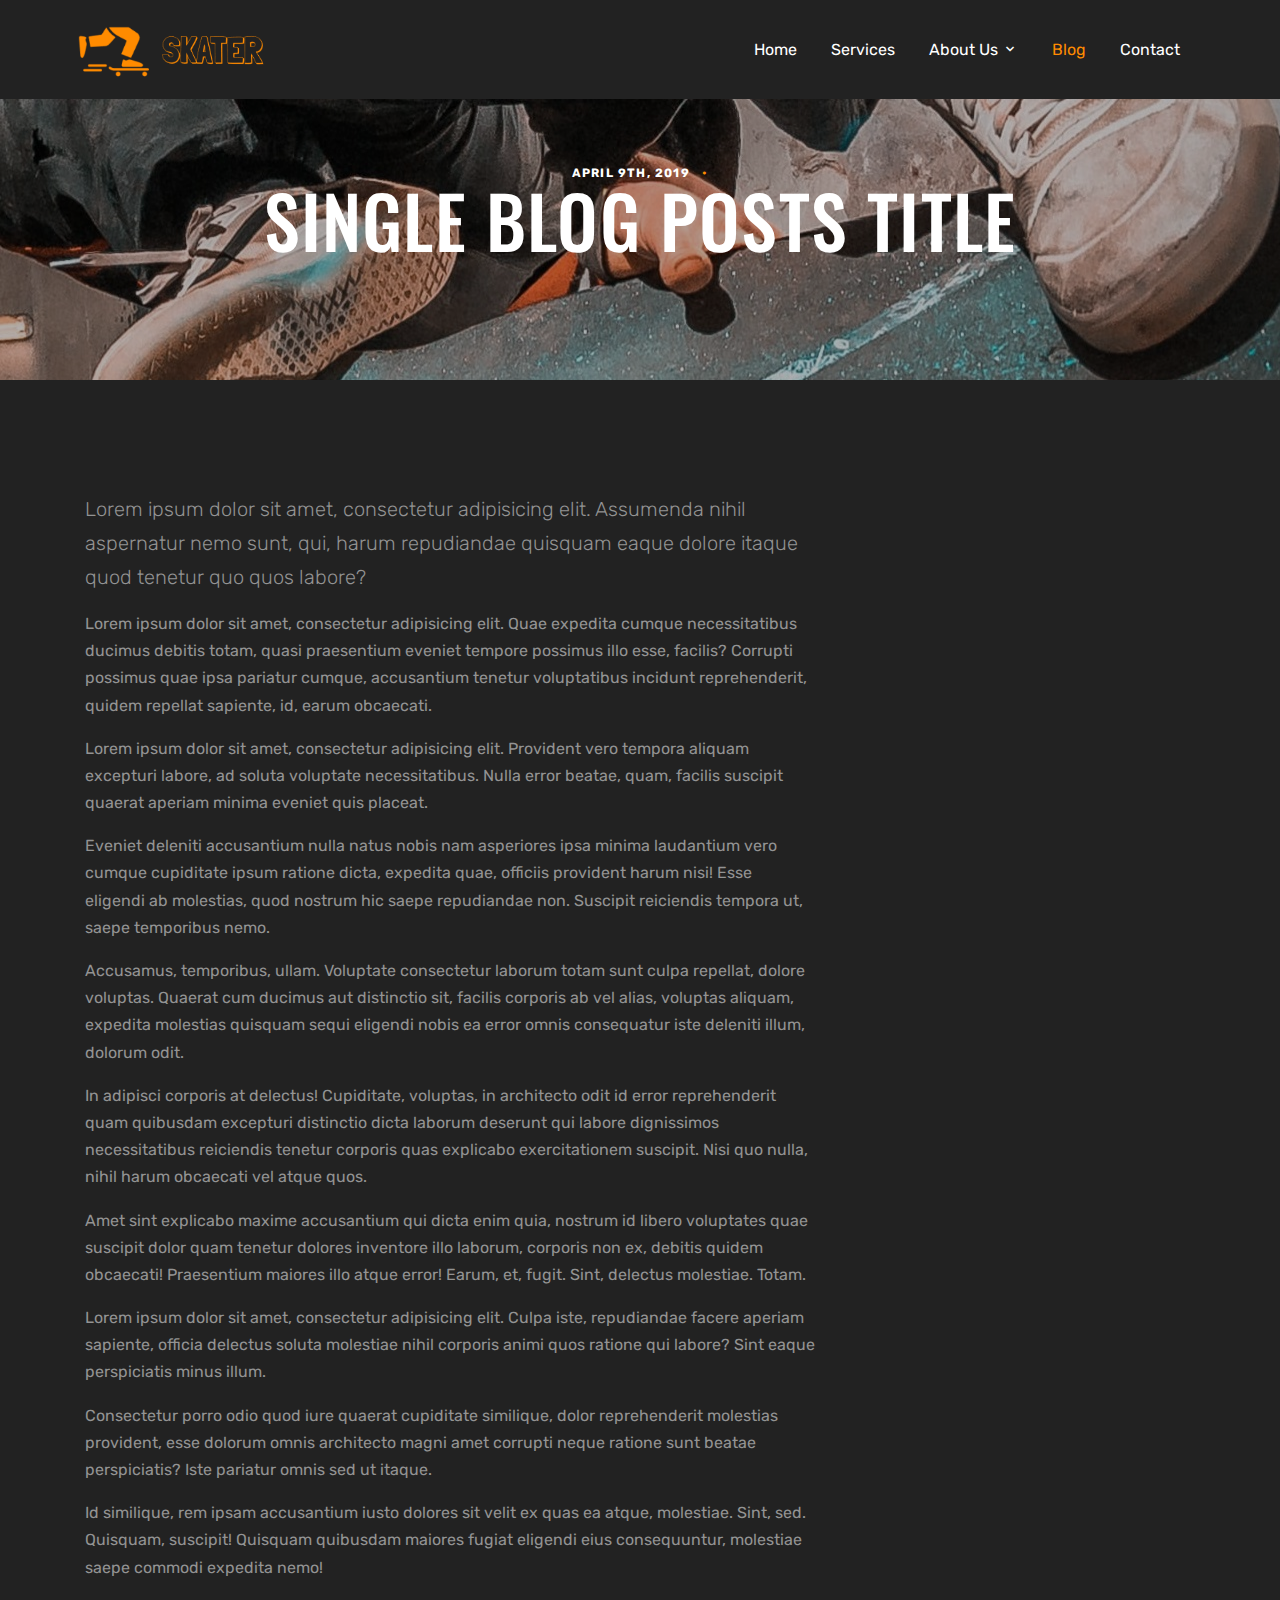
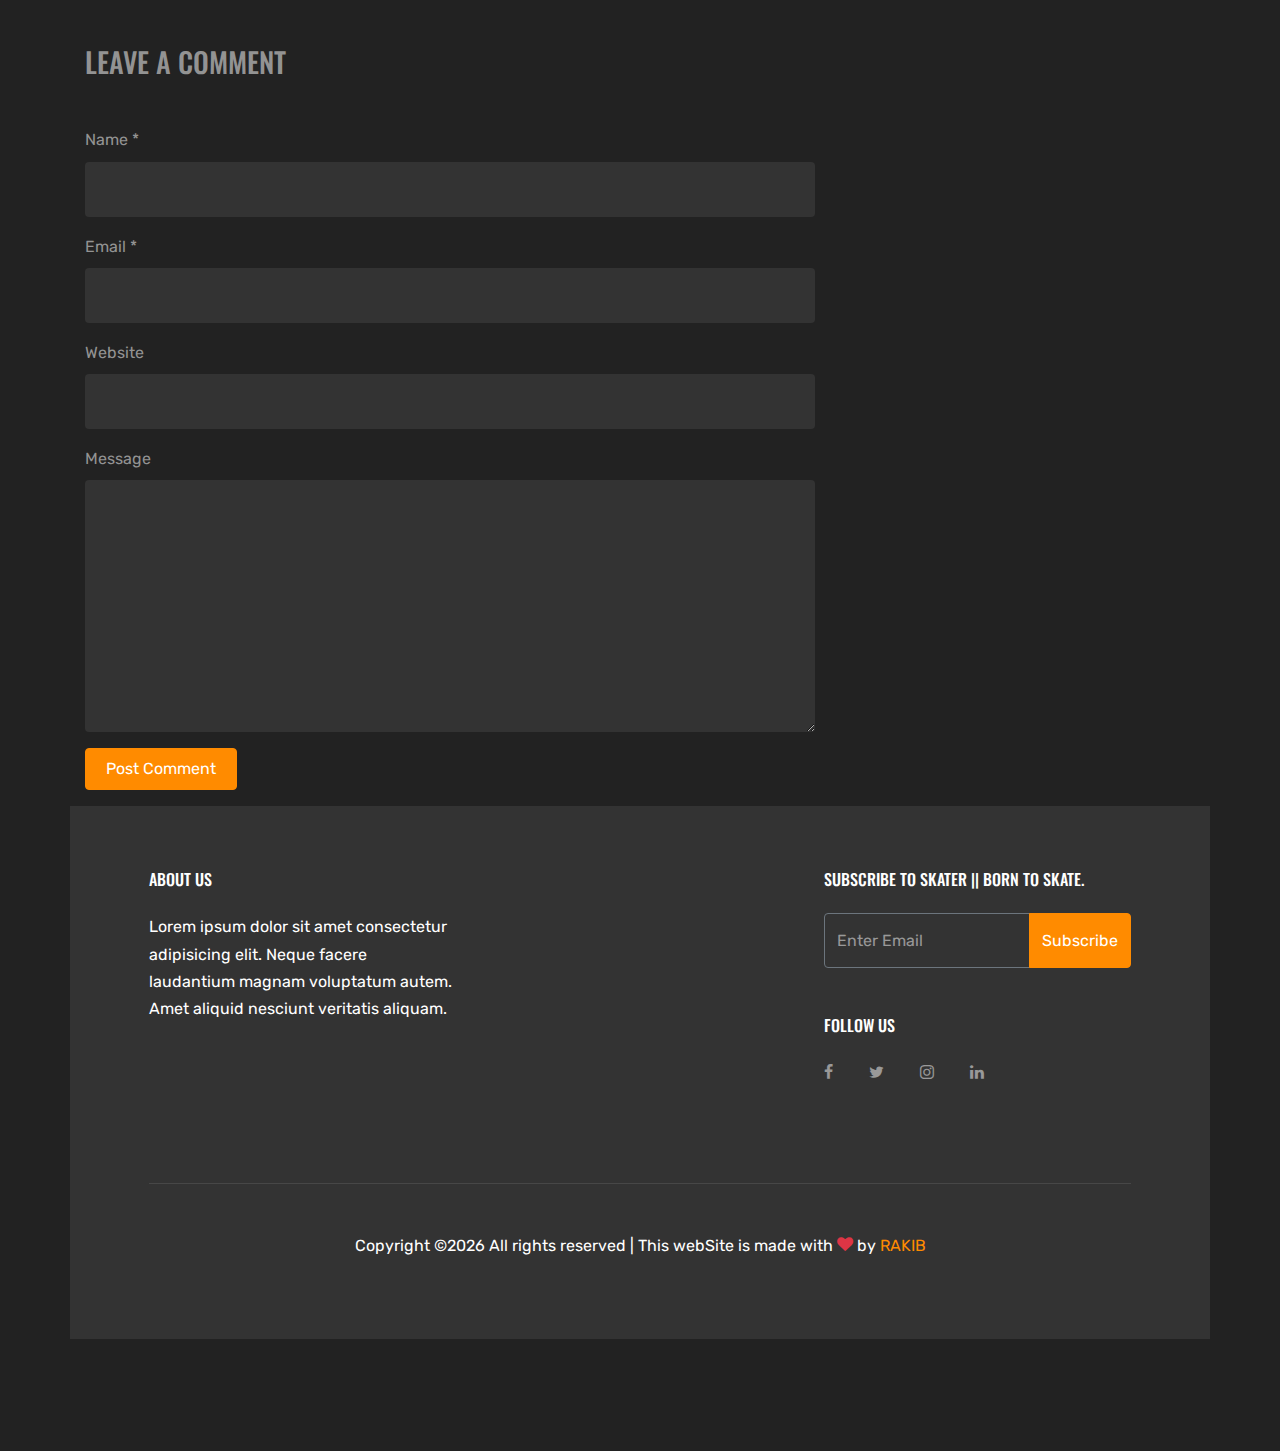
<file: final_project/single.html>
<!doctype html>
<html lang="en">
<head>
    <title>Skater || Born to Skate.</title>
    <meta charset="utf-8">
  <meta name="viewport" content="width=device-width, initial-scale=1, shrink-to-fit=no">

  <link href="https://fonts.googleapis.com/css?family=Rubik:300,400,700|Oswald:400,700" rel="stylesheet">

  <link rel="stylesheet" href="fonts/icomoon/style.css">

  <link rel="stylesheet" href="css/bootstrap.min.css">
  <link rel="stylesheet" href="css/jquery.fancybox.min.css">
  <link rel="stylesheet" href="css/owl.carousel.min.css">
  <link rel="stylesheet" href="css/owl.theme.default.min.css">
  <link rel="stylesheet" href="fonts/flaticon/font/flaticon.css">
  <link rel="stylesheet" href="css/aos.css">

  <!-- MAIN CSS -->
  <link rel="stylesheet" href="css/style.css">

</head>
<body data-spy="scroll" data-target=".site-navbar-target" data-offset="300">

  <div class="site-wrap">

    <div class="site-mobile-menu site-navbar-target">
      <div class="site-mobile-menu-header">
        <div class="site-mobile-menu-close mt-3">
          <span class="icon-close2 js-menu-toggle"></span>
        </div>
      </div>
      <div class="site-mobile-menu-body"></div>
    </div>


    

    <header class="site-navbar js-sticky-header site-navbar-target" role="banner">

      <div class="container">
        <div class="row align-items-center position-relative">


          <div class="site-logo">
            <a href="index.html" class="text-black">
              <!-- <span class="text-primary">Skater -->
                  <img src="./dwn/logo.png" alt="" style="width:98%; height:64px">
              </a>
            </div>
            
            <div class="col-12">
              <nav class="site-navigation text-right ml-auto " role="navigation">

                <ul class="site-menu main-menu js-clone-nav ml-auto d-none d-lg-block">
                  <li><a href="#home-section" class="nav-link">Home</a></li>
                  <li><a href="#services-section" class="nav-link">Services</a></li>

                  <li class="has-children">
                    <a href="index.html#about-section" class="nav-link">About Us</a>
                    <ul class="dropdown arrow-top">
                      <li><a href="index.html#team-section" class="nav-link">Team</a></li>
                      <li><a href="index.html#pricing-section" class="nav-link">Pricing</a></li>
                      <li><a href="index.html#faq-section" class="nav-link">FAQ</a></li>

                    </ul>
                  </li>


                  <li><a href="index.html#blog-section" class="nav-link active">Blog</a></li>
                  <li><a href="index.html#contact-section" class="nav-link">Contact</a></li>
                </ul>
              </nav>

            </div>

            <div class="toggle-button d-inline-block d-lg-none"><a href="#" class="site-menu-toggle py-5 js-menu-toggle text-black"><span class="icon-menu h3"></span></a></div>

          </div>
        </div>

      </header>

      <div class="site-section-cover overlay inner-page bg-light" style="background-image: url('images/4.jpg')" data-aos="fade">

        <div class="container">
          <div class="row align-items-center justify-content-center text-center">
            <div class="col-lg-10">

              <div class="box-shadow-content">
                <div class="block-heading-1">
                  <span class="d-block mb-3 text-white" data-aos="fade-up">April 9th, 2019 <span class="mx-2 text-primary">&bullet;
                  <h1 class="mb-4" data-aos="fade-up" data-aos-delay="100">Single Blog Posts Title</h1>
                </div>


              </div>
            </div>
          </div>
        </div>

      </div>



      <section class="site-section">
        <div class="container">
          <div class="row">
            <div class="col-md-8 blog-content">
              <p class="lead">Lorem ipsum dolor sit amet, consectetur adipisicing elit. Assumenda nihil aspernatur nemo sunt, qui, harum repudiandae quisquam eaque dolore itaque quod tenetur quo quos labore?</p>
              <p>Lorem ipsum dolor sit amet, consectetur adipisicing elit. Quae expedita cumque necessitatibus ducimus debitis totam, quasi praesentium eveniet tempore possimus illo esse, facilis? Corrupti possimus quae ipsa pariatur cumque, accusantium tenetur voluptatibus incidunt reprehenderit, quidem repellat sapiente, id, earum obcaecati.</p>

              <blockquote><p>Lorem ipsum dolor sit amet, consectetur adipisicing elit. Provident vero tempora aliquam excepturi labore, ad soluta voluptate necessitatibus. Nulla error beatae, quam, facilis suscipit quaerat aperiam minima eveniet quis placeat.</p></blockquote>

              <p>Eveniet deleniti accusantium nulla natus nobis nam asperiores ipsa minima laudantium vero cumque cupiditate ipsum ratione dicta, expedita quae, officiis provident harum nisi! Esse eligendi ab molestias, quod nostrum hic saepe repudiandae non. Suscipit reiciendis tempora ut, saepe temporibus nemo.</p>
              <p>Accusamus, temporibus, ullam. Voluptate consectetur laborum totam sunt culpa repellat, dolore voluptas. Quaerat cum ducimus aut distinctio sit, facilis corporis ab vel alias, voluptas aliquam, expedita molestias quisquam sequi eligendi nobis ea error omnis consequatur iste deleniti illum, dolorum odit.</p>
              <p>In adipisci corporis at delectus! Cupiditate, voluptas, in architecto odit id error reprehenderit quam quibusdam excepturi distinctio dicta laborum deserunt qui labore dignissimos necessitatibus reiciendis tenetur corporis quas explicabo exercitationem suscipit. Nisi quo nulla, nihil harum obcaecati vel atque quos.</p>
              <p>Amet sint explicabo maxime accusantium qui dicta enim quia, nostrum id libero voluptates quae suscipit dolor quam tenetur dolores inventore illo laborum, corporis non ex, debitis quidem obcaecati! Praesentium maiores illo atque error! Earum, et, fugit. Sint, delectus molestiae. Totam.</p>

              <p>Lorem ipsum dolor sit amet, consectetur adipisicing elit. Culpa iste, repudiandae facere aperiam sapiente, officia delectus soluta molestiae nihil corporis animi quos ratione qui labore? Sint eaque perspiciatis minus illum.</p>
              <p>Consectetur porro odio quod iure quaerat cupiditate similique, dolor reprehenderit molestias provident, esse dolorum omnis architecto magni amet corrupti neque ratione sunt beatae perspiciatis? Iste pariatur omnis sed ut itaque.</p>
              <p>Id similique, rem ipsam accusantium iusto dolores sit velit ex quas ea atque, molestiae. Sint, sed. Quisquam, suscipit! Quisquam quibusdam maiores fugiat eligendi eius consequuntur, molestiae saepe commodi expedita nemo!</p>



              
                <div class="comment-form-wrap pt-5">
                  <h3 class="mb-5">Leave a comment</h3>
                  <form action="#" class="">
                    <div class="form-group">
                      <label for="name">Name *</label>
                      <input type="text" class="form-control" id="name">
                    </div>
                    <div class="form-group">
                      <label for="email">Email *</label>
                      <input type="email" class="form-control" id="email">
                    </div>
                    <div class="form-group">
                      <label for="website">Website</label>
                      <input type="url" class="form-control" id="website">
                    </div>

                    <div class="form-group">
                      <label for="message">Message</label>
                      <textarea name="" id="message" cols="30" rows="10" class="form-control"></textarea>
                    </div>
                    <div class="form-group">
                      <input type="submit" value="Post Comment" class="btn btn-primary btn-md text-white">
                    </div>

                  </form>
                </div>
              </div>



      <footer class="site-footer">
          <div class="container">
            <div class="row">
              <div class="col-md-6">
                <div class="row">
                  <div class="col-md-8">
                    <h2 class="footer-heading mb-4">About Us</h2>
                    <p>Lorem ipsum dolor sit amet consectetur adipisicing elit. Neque facere laudantium magnam voluptatum autem. Amet aliquid nesciunt veritatis aliquam.</p>
                  </div>

    
                </div>
              </div>
              <div class="col-md-4 ml-auto">
    
                <div class="mb-5">
                  <h2 class="footer-heading mb-4">Subscribe to Skater    ||    Born to Skate.</h2>
                  <form action="#" method="post" class="footer-suscribe-form">
                    <div class="input-group mb-3">
                      <input type="text" class="form-control border-secondary text-white bg-transparent" placeholder="Enter Email" aria-label="Enter Email" aria-describedby="button-addon2">
                      <div class="input-group-append">
                        <button class="btn btn-primary text-white" type="button" id="button-addon2">Subscribe</button>
                      </div>
                    </div>
                  </div>
    
    
                  <h2 class="footer-heading mb-4">Follow Us</h2>
                  <a href="#about-section" class="smoothscroll pl-0 pr-3"><span class="icon-facebook"></span></a>
                  <a href="#" class="pl-3 pr-3"><span class="icon-twitter"></span></a>
                  <a href="#" class="pl-3 pr-3"><span class="icon-instagram"></span></a>
                  <a href="#" class="pl-3 pr-3"><span class="icon-linkedin"></span></a>
                </form>
              </div>
            </div>
            <div class="row pt-5 mt-5 text-center">
              <div class="col-md-12">
                <div class="border-top pt-5">
                  <p class="copyright">
                    Copyright &copy;<script>document.write(new Date().getFullYear());</script> All rights reserved | This webSite is made with <i class="icon-heart text-danger" aria-hidden="true"></i> by <a href="https://www.facebook.com/rakib.nazrulislam" target="_blank" style="color:#ff8b00">RAKIB</a>
                 </p>
                </div>
              </div>
    
            </div>
          </div>
        </footer>

    </div>

    <script src="js/jquery-3.3.1.min.js"></script>
    <script src="js/popper.min.js"></script>
    <script src="js/bootstrap.min.js"></script>
    <script src="js/owl.carousel.min.js"></script>
    <script src="js/jquery.sticky.js"></script>
    <script src="js/jquery.waypoints.min.js"></script>
    <script src="js/jquery.animateNumber.min.js"></script>
    <script src="js/jquery.easing.1.3.js"></script>
    <script src="js/aos.js"></script>

    <script src="js/main.js"></script>

  </body>
  </html>
</file>
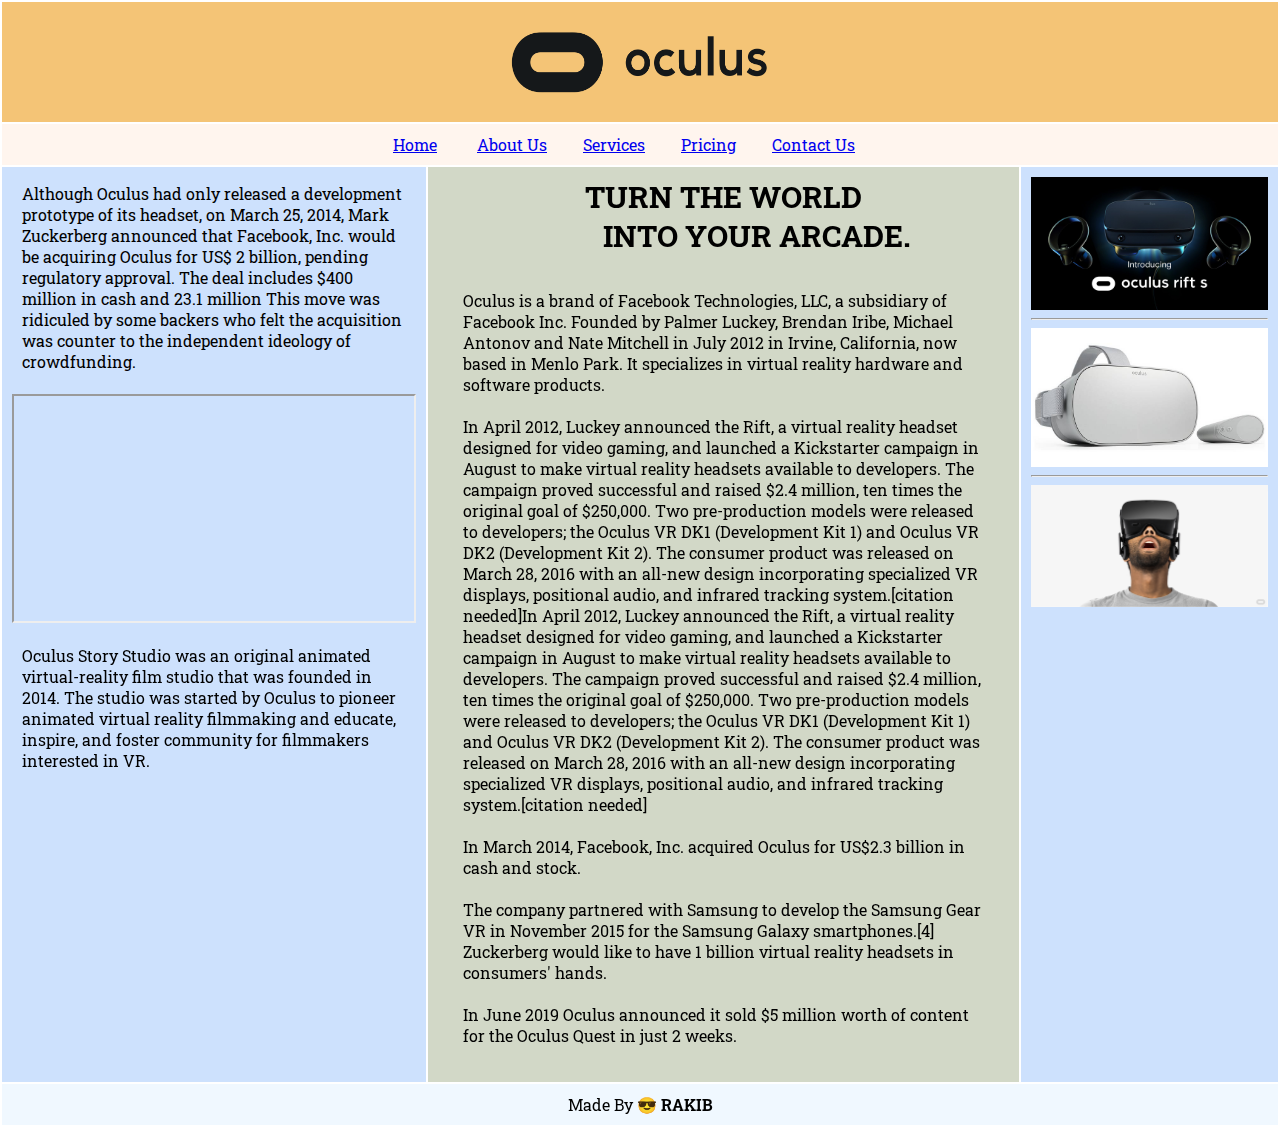
<file: Table/171_054_042.html>
<html>
	<head>
		<link href="https://fonts.googleapis.com/css2?family=Roboto+Slab:wght@300&display=swap" rel="stylesheet">
		<title>OCULUS | MAKE YOUR QUN WORLD </title>
	</head>


<body style="margin: 0px; padding: 0px; font-family: 'Roboto Slab',serif;">

		<table width="100%" style="height: 100%;" cellpadding="10" cellspacing="" border="0">

			<tr >
				<!-- ============ HEADER SECTION ============== -->
				<td colspan="3" 
					style="height: 100px; text-align: center; padding:0px" 
					bgcolor="#f4c476">

					<img src="./ab.png" 
						 height="120px"
						 width="310px" 
						 alt=" website logo">
					
				</td>
			</tr>

				<!-- ============ NAVIGATION BAR SECTION ============== -->
	<tr>
		<td colspan="3" align="center" height="30" bgcolor="#fff5ee">
			<a href="#" target="_blank">Home</a> &emsp;&emsp;
			<a href="https://www.youtube.com/" target="_parent">About Us</a>&emsp;&emsp;
			<a href="https://www.facebook.com/" target="_self">Services</a>&emsp;&emsp;
			<a href="https://www.netflix.com/bd/" target="_self">Pricing</a>&emsp;&emsp;
			<a href="https://orbitocp.com/"target="_top">Contact Us</a>&emsp;&emsp;
		</td>
	</tr>

				<tr>
					<!-- ============ LEFT COLUMN (MENU) ============== -->
					<td width="20%" valign="top" bgcolor="#cde1fd" cellpa>


						<p style="padding: 6px 10px">
							Although Oculus had only released a development prototype of its headset, on March 25, 2014, Mark Zuckerberg announced that Facebook, Inc. would be acquiring Oculus for US$ 2 billion, pending regulatory approval. The deal includes $400 million in cash and 23.1 million This move was ridiculed by some backers who felt the acquisition was counter to the independent ideology of crowdfunding.
						</p>

						<iframe width="400" height="225" src="https://www.youtube.com/embed/pVFcsedWsKE?start=10" frameborder="5" allow="accelerometer; autoplay; encrypted-media; gyroscope; picture-in-picture" allowfullscreen></iframe>

						<p style="padding: 6px 10px"> 
							Oculus Story Studio was an original animated virtual-reality film studio that was founded in 2014. The studio was started by Oculus to pioneer animated virtual reality filmmaking and educate, inspire, and foster community for filmmakers interested in VR. 
						</p>


					</td>
					<!-- ============ MIDDLE COLUMN (CONTENT) ============== -->
					<td width="55%" valign="top" bgcolor="#d2d8c7" >
						<h2 
							style="text-align: center;
							 font-size: 30px;">
							TURN THE WORLD 
							<br> &emsp;&emsp;&emsp;&emsp;&emsp;
							INTO YOUR ARCADE.
						</h2>
						<p style="padding: 10px 25px 5px">
						Oculus is a brand of Facebook Technologies, LLC, a subsidiary of Facebook Inc. Founded by Palmer Luckey, Brendan Iribe, Michael Antonov and Nate Mitchell in July 2012 in Irvine, California, now based in Menlo Park. It specializes in virtual reality hardware and software products. <br>
						<br>
						In April 2012, Luckey announced the Rift, a virtual reality headset designed for video gaming, and launched a Kickstarter campaign in August to make virtual reality headsets available to developers. The campaign proved successful and raised $2.4 million, ten times the original goal of $250,000. Two pre-production models were released to developers; the Oculus VR DK1 (Development Kit 1) and Oculus VR DK2 (Development Kit 2). The consumer product was released on March 28, 2016 with an all-new design incorporating specialized VR displays, positional audio, and infrared tracking system.[citation needed]In April 2012, Luckey announced the Rift, a virtual reality headset designed for video gaming, and launched a Kickstarter campaign in August to make virtual reality headsets available to developers. The campaign proved successful and raised $2.4 million, ten times the original goal of $250,000. Two pre-production models were released to developers; the Oculus VR DK1 (Development Kit 1) and Oculus VR DK2 (Development Kit 2). The consumer product was released on March 28, 2016 with an all-new design incorporating specialized VR displays, positional audio, and infrared tracking system.[citation needed] <br>
						<br>
						In March 2014, Facebook, Inc. acquired Oculus for US$2.3 billion in cash and stock.<br>
						
						<br>
						The company partnered with Samsung to develop the Samsung Gear VR in November 2015 for the Samsung Galaxy smartphones.[4] Zuckerberg would like to have 1 billion virtual reality headsets in consumers' hands.<br>
						<br>
						In June 2019 Oculus announced it sold $5 million worth of content for the Oculus Quest in just 2 weeks.<br>
						<br>
						</p>
					</td>
					<td width="25%" valign="top" bgcolor="#cde1fd">
					<img src="./d.jpg" height="auto" width="100%"> <hr>
					<img src="./d22.jpg" height="auto" width="100%"> <hr>
					<img src="./d33.jpg" height="auto" width="100%"> 

					<!-- &nbsp; -->
				</td>
				</tr>
				<!-- ============ FOOTER SECTION ============== -->
				<tr><td colspan="3" align="center" height="20" bgcolor="#f0f8ff"> 
					Made By <b> &#128526 RAKIB </b>    
				
				<!-- Made By <span>&#9827</span> Rakib -->
			</td></tr>
		</table>
	</body>
	<html>
</file>
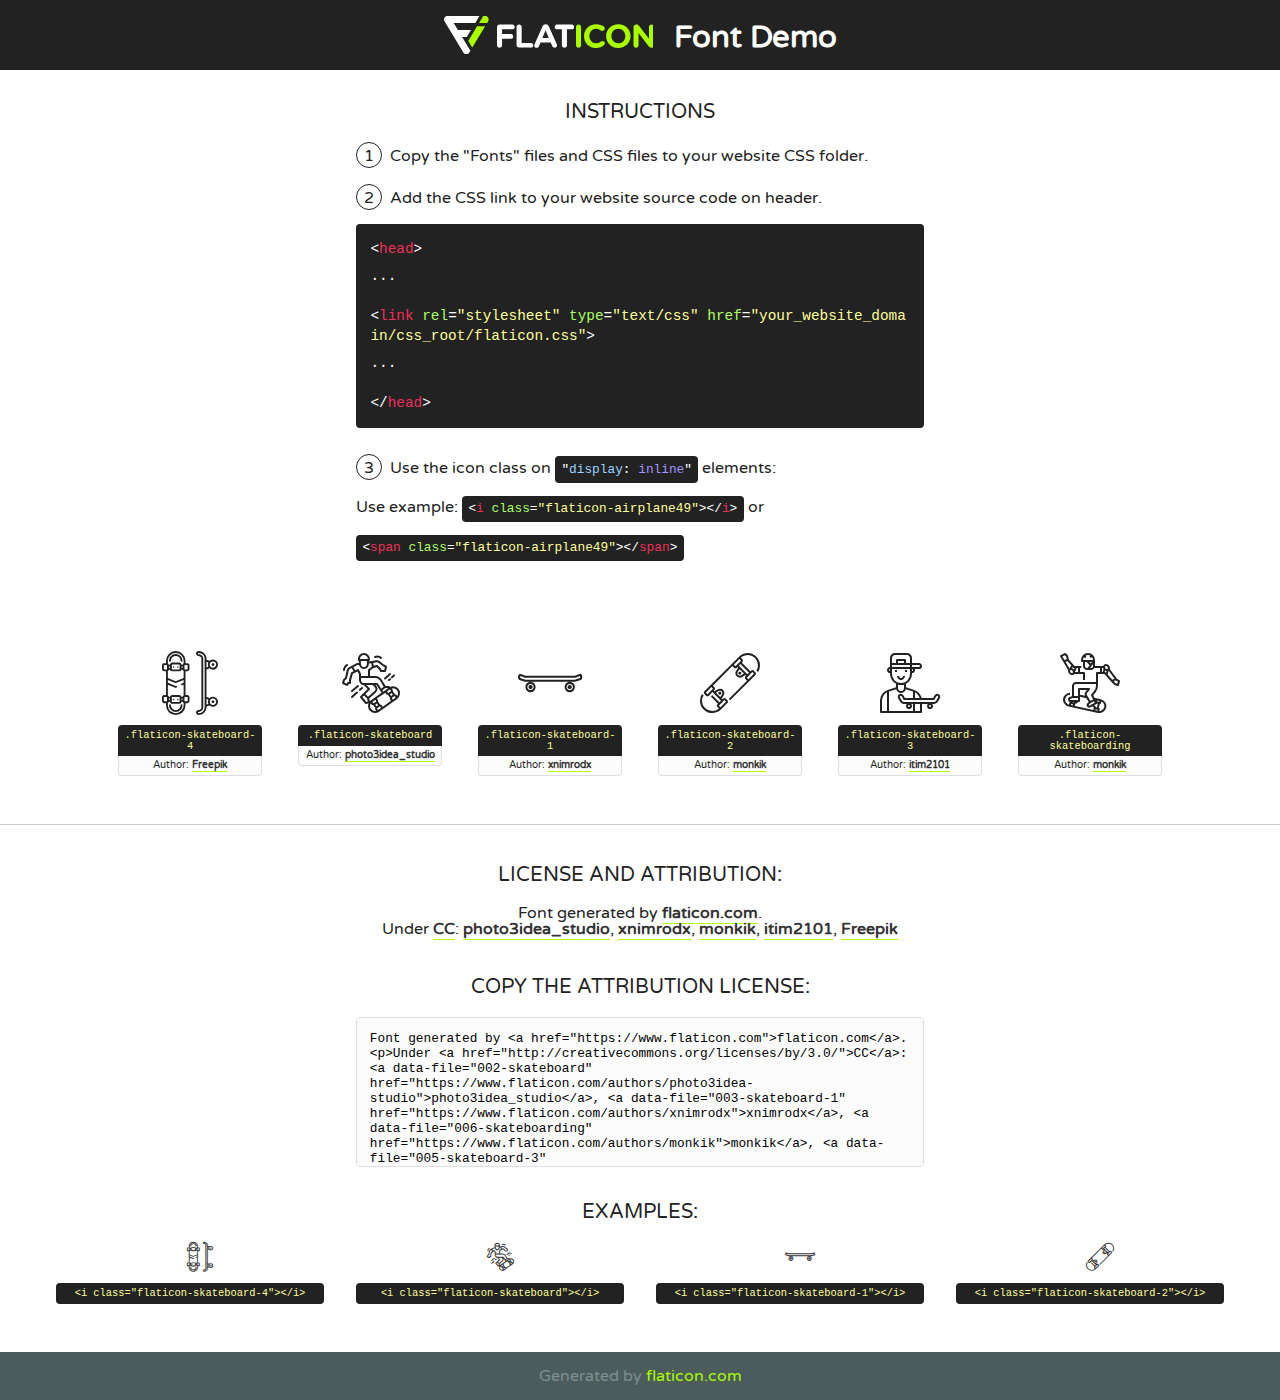
<file: final_project/fonts/flaticon/font/flaticon.html>
<!DOCTYPE html>
<!--
  Flaticon icon font: Flaticon
  Creation date: 24/07/2020 08:49
-->
<html>
<!DOCTYPE html>
<html>

<head>
    <title>Flaticon WebFont</title>
    <link href="http://fonts.googleapis.com/css?family=Varela+Round" rel="stylesheet" type="text/css" />
    <link rel="stylesheet" type="text/css" href="flaticon.css">
    <meta charset="UTF-8">
    <style>
    html, body, div, span, applet, object, iframe,
    h1, h2, h3, h4, h5, h6, p, blockquote, pre,
    a, abbr, acronym, address, big, cite, code,
    del, dfn, em, img, ins, kbd, q, s, samp,
    small, strike, strong, sub, sup, tt, var,
    b, u, i, center,
    dl, dt, dd, ol, ul, li,
    fieldset, form, label, legend,
    table, caption, tbody, tfoot, thead, tr, th, td,
    article, aside, canvas, details, embed, 
    figure, figcaption, footer, header, hgroup, 
    menu, nav, output, ruby, section, summary,
    time, mark, audio, video {
        margin: 0;
        padding: 0;
        border: 0;
        font-size: 100%;
        font: inherit;
        vertical-align: baseline;
    }
    /* HTML5 display-role reset for older browsers */
    article, aside, details, figcaption, figure, 
    footer, header, hgroup, menu, nav, section {
        display: block;
    }
    body {
        line-height: 1;
    }
    ol, ul {
        list-style: none;
    }
    blockquote, q {
        quotes: none;
    }
    blockquote:before, blockquote:after,
    q:before, q:after {
        content: '';
        content: none;
    }
    table {
        border-collapse: collapse;
        border-spacing: 0;
    }
    body {
        font-family: 'Varela Round', Helvetica, Arial, sans-serif;
        font-size: 16px;
        color: #222;
    }
    a {
        color: #333;
        border-bottom: 1px solid #a9fd00;
        font-weight: bold;
        text-decoration: none;
    }
    * {
        -moz-box-sizing: border-box;
        -webkit-box-sizing: border-box;
        box-sizing: border-box;
        margin: 0;
        padding: 0;
    }
    [class^="flaticon-"]:before, [class*=" flaticon-"]:before, [class^="flaticon-"]:after, [class*=" flaticon-"]:after {
        font-family: Flaticon;
        font-size: 30px;
        font-style: normal;
        margin-left: 20px;
        color: #333;
    }
    .wrapper {
        max-width: 600px;
        margin: auto;
        padding: 0 1em;
    }
    .title {
        font-size: 1.25em;
        text-align: center;
        margin-bottom: 1em;
        text-transform: uppercase;
    }
    header {
        text-align: center;
        background-color: #222;
        color: #fff;
        padding: 1em;
    }
    header .logo {
        width: 210px;
        height: 38px;
        display: inline-block;
        vertical-align: middle;
        margin-right: 1em;
        border: none;
    }
    header strong {
        font-size: 1.95em;
        font-weight: bold;
        vertical-align: middle;
        margin-top: 5px;
        display: inline-block;
    }
    .demo {
        margin: 2em auto;
        line-height: 1.25em;
    }
    .demo ul li {
        margin-bottom: 1em;
    }
    .demo ul li .num {
        color: #222;
        border-radius: 20px;
        display: inline-block;
        width: 26px;
        padding: 3px;
        height: 26px;
        text-align: center;
        margin-right: 0.5em;
        border: 1px solid #222;
    }
    .demo ul li code {
        background-color: #222;
        border-radius: 4px;
        padding: 0.25em 0.5em;
        display: inline-block;
        color: #fff;
        font-family: Consolas,Monaco,Lucida Console,Liberation Mono,DejaVu Sans Mono,Bitstream Vera Sans Mono,Courier New, monospace;
        font-weight: lighter;
        margin-top: 1em;
        font-size: 0.8em;
        word-break: break-all;
    }
    .demo ul li code.big {
        padding: 1em;
        font-size: 0.9em;
    }
    .demo ul li code .red {
        color: #EF3159;
    }
    .demo ul li code .green {
        color: #ACFF65;
    }
    .demo ul li code .yellow {
        color: #FFFF99;
    }
    .demo ul li code .blue {
        color: #99D3FF;
    }
    .demo ul li code .purple {
        color: #A295FF;
    }
    .demo ul li code .dots {
        margin-top: 0.5em;
        display: block;
    }
    #glyphs {
        border-bottom: 1px solid #ccc;
        padding: 2em 0;
        text-align: center;
    }
    .glyph {
        display: inline-block;
        width: 9em;
        margin: 1em;
        text-align: center;
        vertical-align: top;
        background: #FFF;
    }
    .glyph .glyph-icon {
        padding: 10px;
        display: block;
        font-family:"Flaticon";
        font-size: 64px;
        line-height: 1;
    }
    .glyph .glyph-icon:before {
        font-size: 64px;
        color: #222;
        margin-left: 0;
    }
    .class-name {
        font-size: 0.65em;
        background-color: #222;
        color: #fff;
        border-radius: 4px 4px 0 0;
        padding: 0.5em;
        color: #FFFF99;
        font-family: Consolas,Monaco,Lucida Console,Liberation Mono,DejaVu Sans Mono,Bitstream Vera Sans Mono,Courier New, monospace;
    }
    .author-name {
        font-size: 0.6em;
        background-color: #fcfcfd;
        border: 1px solid #DEDEE4;
        border-top: 0;
        border-radius: 0 0 4px 4px;
        padding: 0.5em;
    }
    .class-name:last-child {
        font-size: 10px;
        color:#888;
    }
    .class-name:last-child a {
        font-size: 10px;
        color:#555;
    }
    .class-name:last-child a:hover {
        color:#a9fd00;
    }
    .glyph > input {
        display: block;
        width: 100px;
        margin: 5px auto;
        text-align: center;
        font-size: 12px;
        cursor: text;
    }
    .glyph > input.icon-input {
        font-family:"Flaticon";
        font-size: 16px;
        margin-bottom: 10px;
    }
    .attribution .title {
        margin-top: 2em;
    }
    .attribution textarea {
        background-color: #fcfcfd;
        padding: 1em;
        border: none;
        box-shadow: none;
        border: 1px solid #DEDEE4;
        border-radius: 4px;
        resize: none;
        width: 100%;
        height: 150px;
        font-size: 0.8em;
        font-family: Consolas,Monaco,Lucida Console,Liberation Mono,DejaVu Sans Mono,Bitstream Vera Sans Mono,Courier New, monospace;
        -webkit-appearance: none;
    }
    .iconsuse {
        margin: 2em auto;
        text-align: center;
        max-width: 1200px;
    }
    .iconsuse:after {
        content: '';
        display: table;
        clear: both;
    }
    .iconsuse .image {
        float: left;
        width: 25%;
        padding: 0 1em;
    }
    .iconsuse .image p {
        margin-bottom: 1em;
    }
    .iconsuse .image span {
        display: block;
        font-size: 0.65em;
        background-color: #222;
        color: #fff;
        border-radius: 4px;
        padding: 0.5em;
        color: #FFFF99;
        margin-top: 1em;
        font-family: Consolas,Monaco,Lucida Console,Liberation Mono,DejaVu Sans Mono,Bitstream Vera Sans Mono,Courier New, monospace;
    }
    #footer {
        text-align: center;
        background-color: #4C5B5C;
        color: #7c9192;
        padding: 1em;
    }
    #footer a {
        border: none;
        color: #a9fd00;
        font-weight: normal;
    }
    @media (max-width: 960px) {
        .iconsuse .image {
            width: 50%;
        }
    }
    @media (max-width: 560px) {
        .iconsuse .image {
            width: 100%;
        }
    }
    </style>
</head>

<body class="characters-off">

    <header>
        <a href="https://www.flaticon.com" target="_blank" class="logo">
            <svg version="1.1" xmlns="http://www.w3.org/2000/svg" xmlns:xlink="http://www.w3.org/1999/xlink" xmlns:a="http://ns.adobe.com/AdobeSVGViewerExtensions/3.0/" viewBox="0 0 560.875 102.036" enable-background="new 0 0 560.875 102.036" xml:space="preserve">
                <defs>
                </defs>
                <g>
                    <g class="letters">
                        <path fill="#ffffff" d="M141.596,29.675c0-3.777,2.985-6.767,6.764-6.767h34.438c3.426,0,6.15,2.728,6.15,6.15
                        c0,3.43-2.724,6.149-6.15,6.149h-27.674v13.091h23.719c3.429,0,6.151,2.724,6.151,6.15c0,3.43-2.723,6.149-6.151,6.149h-23.719
                        v17.574c0,3.773-2.986,6.761-6.764,6.761c-3.779,0-6.764-2.989-6.764-6.761V29.675z"></path>
                        <path fill="#ffffff" d="M193.844,29.149c0-3.781,2.985-6.767,6.764-6.767c3.776,0,6.763,2.985,6.763,6.767v42.957h25.039
                        c3.426,0,6.149,2.726,6.149,6.153c0,3.425-2.723,6.15-6.149,6.15h-31.802c-3.779,0-6.764-2.986-6.764-6.768V29.149z"></path>
                        <path fill="#ffffff" d="M241.891,75.71l21.438-48.407c1.492-3.341,4.215-5.357,7.906-5.357h0.792
                        c3.686,0,6.323,2.017,7.815,5.357l21.439,48.407c0.436,0.967,0.701,1.845,0.701,2.723c0,3.602-2.809,6.501-6.414,6.501
                        c-3.161,0-5.269-1.845-6.499-4.655l-4.132-9.661h-27.059l-4.301,10.102c-1.144,2.631-3.426,4.214-6.237,4.214
                        c-3.517,0-6.24-2.81-6.24-6.325C241.1,77.64,241.451,76.677,241.891,75.71z M279.932,58.666l-8.521-20.297l-8.526,20.297H279.932
                        z"></path>
                        <path fill="#ffffff" d="M314.864,35.387H301.86c-3.429,0-6.239-2.813-6.239-6.238c0-3.429,2.811-6.24,6.239-6.24h39.533
                        c3.426,0,6.237,2.811,6.237,6.24c0,3.425-2.811,6.238-6.237,6.238h-13.001v42.785c0,3.773-2.99,6.761-6.764,6.761
                        c-3.779,0-6.764-2.989-6.764-6.761V35.387z"></path>
                        <path fill="#A9FD00" d="M352.615,29.149c0-3.781,2.985-6.767,6.767-6.767c3.774,0,6.761,2.985,6.761,6.767v49.024
                        c0,3.773-2.987,6.761-6.761,6.761c-3.781,0-6.767-2.989-6.767-6.761V29.149z"></path>
                        <path fill="#A9FD00" d="M374.132,53.836v-0.179c0-17.481,13.178-31.801,32.065-31.801c9.22,0,15.459,2.458,20.557,6.238
                        c1.402,1.054,2.637,2.985,2.637,5.357c0,3.692-2.985,6.59-6.681,6.59c-1.845,0-3.071-0.702-4.044-1.319
                        c-3.776-2.813-7.729-4.393-12.562-4.393c-10.364,0-17.831,8.611-17.831,19.154v0.173c0,10.542,7.291,19.329,17.831,19.329
                        c5.715,0,9.492-1.756,13.359-4.834c1.049-0.874,2.458-1.491,4.039-1.491c3.429,0,6.325,2.813,6.325,6.236
                        c0,2.106-1.056,3.78-2.282,4.834c-5.539,4.834-12.036,7.733-21.878,7.733C387.572,85.464,374.132,71.493,374.132,53.836z"></path>
                        <path fill="#A9FD00" d="M433.009,53.836v-0.179c0-17.481,13.79-31.801,32.766-31.801c18.981,0,32.592,14.143,32.592,31.628v0.173
                        c0,17.483-13.785,31.807-32.769,31.807C446.625,85.464,433.009,71.32,433.009,53.836z M484.224,53.836v-0.179
                        c0-10.539-7.725-19.326-18.626-19.326c-10.893,0-18.449,8.611-18.449,19.154v0.173c0,10.542,7.73,19.329,18.626,19.329
                        C476.676,72.986,484.224,64.378,484.224,53.836z"></path>
                        <path fill="#A9FD00" d="M506.233,29.321c0-3.774,2.99-6.763,6.767-6.763h1.401c3.252,0,5.183,1.583,7.029,3.953l26.093,34.265
                        V29.059c0-3.692,2.99-6.677,6.681-6.677c3.683,0,6.671,2.985,6.671,6.677v48.934c0,3.78-2.987,6.765-6.764,6.765h-0.436
                        c-3.257,0-5.188-1.581-7.034-3.953l-27.056-35.492v32.944c0,3.687-2.985,6.676-6.678,6.676c-3.683,0-6.673-2.989-6.673-6.676
                        V29.321z"></path>
                    </g>
                    <g class="insignia">
                        <path fill="#ffffff" d="M48.372,56.137h12.517l11.156-18.537H37.186L25.688,18.539h57.825L94.668,0H9.271
                        C5.925,0,2.842,1.801,1.198,4.716c-1.644,2.907-1.593,6.482,0.134,9.343l50.38,83.501c1.678,2.781,4.689,4.476,7.938,4.476
                        c3.246,0,6.257-1.695,7.935-4.476l2.898-4.804L48.372,56.137z"></path>
                        <g class="i">
                            <path fill="#A9FD00" d="M93.575,18.539h0.031v0.004l21.652,0.004l2.705-4.488c1.727-2.861,1.778-6.436,0.133-9.343
                            C116.454,1.801,113.371,0,110.026,0h-5.294L93.575,18.539z"></path>
                            <polygon fill="#A9FD00" points="88.291,27.356 64.725,66.486 75.519,84.404 109.942,27.356"></polygon>
                        </g>
                    </g>
                </g>
            </svg>
        </a>
        <strong>Font Demo</strong>
    </header>


    <section class="demo wrapper">

        <p class="title">Instructions</p>

        <ul>
            <li>
                <span class="num">1</span>Copy the "Fonts" files and CSS files to your website CSS folder.
            </li>
            <li>
                <span class="num">2</span>Add the CSS link to your website source code on header.
                <code class="big">
                    &lt;<span class="red">head</span>&gt;
                    <br/><span class="dots">...</span>
                    <br/>&lt;<span class="red">link</span> <span class="green">rel</span>=<span class="yellow">"stylesheet"</span> <span class="green">type</span>=<span class="yellow">"text/css"</span> <span class="green">href</span>=<span class="yellow">"your_website_domain/css_root/flaticon.css"</span>&gt;
                    <br/><span class="dots">...</span>
                    <br/>&lt;/<span class="red">head</span>&gt;
                </code>
            </li>

            <li>
                <p>
                    <span class="num">3</span>Use the icon class on <code>"<span class="blue">display</span>:<span class="purple"> inline</span>"</code> elements:
                    <br />
                    Use example: <code>&lt;<span class="red">i</span> <span class="green">class</span>=<span class="yellow">&quot;flaticon-airplane49&quot;</span>&gt;&lt;/<span class="red">i</span>&gt;</code> or <code>&lt;<span class="red">span</span> <span class="green">class</span>=<span class="yellow">&quot;flaticon-airplane49&quot;</span>&gt;&lt;/<span class="red">span</span>&gt;</code>
            </li>
        </ul>

    </section>




   <section id="glyphs">          
    
      
        <div class="glyph"><div class="glyph-icon flaticon-skateboard-4"></div>
            <div class="class-name">.flaticon-skateboard-4</div>
            <div class="author-name">Author: <a data-file="001-skateboard-4" href="http://www.freepik.com">Freepik</a> </div> 
        </div>        
        
        <div class="glyph"><div class="glyph-icon flaticon-skateboard"></div>
            <div class="class-name">.flaticon-skateboard</div>
            <div class="author-name">Author: <a data-file="002-skateboard" href="https://www.flaticon.com/authors/photo3idea-studio">photo3idea_studio</a> </div> 
        </div>        
        
        <div class="glyph"><div class="glyph-icon flaticon-skateboard-1"></div>
            <div class="class-name">.flaticon-skateboard-1</div>
            <div class="author-name">Author: <a data-file="003-skateboard-1" href="https://www.flaticon.com/authors/xnimrodx">xnimrodx</a> </div> 
        </div>        
        
        <div class="glyph"><div class="glyph-icon flaticon-skateboard-2"></div>
            <div class="class-name">.flaticon-skateboard-2</div>
            <div class="author-name">Author: <a data-file="004-skateboard-2" href="https://www.flaticon.com/authors/monkik">monkik</a> </div> 
        </div>        
        
        <div class="glyph"><div class="glyph-icon flaticon-skateboard-3"></div>
            <div class="class-name">.flaticon-skateboard-3</div>
            <div class="author-name">Author: <a data-file="005-skateboard-3" href="https://www.flaticon.com/authors/itim2101">itim2101</a> </div> 
        </div>        
        
        <div class="glyph"><div class="glyph-icon flaticon-skateboarding"></div>
            <div class="class-name">.flaticon-skateboarding</div>
            <div class="author-name">Author: <a data-file="006-skateboarding" href="https://www.flaticon.com/authors/monkik">monkik</a> </div> 
        </div>        
        

    </section>



    <section class="attribution wrapper"   style="text-align:center;">

      <div class="title">License and attribution:</div><div class="attrDiv">Font generated by <a href="https://www.flaticon.com">flaticon.com</a>. <div><p>Under <a href="http://creativecommons.org/licenses/by/3.0/">CC</a>: <a data-file="002-skateboard" href="https://www.flaticon.com/authors/photo3idea-studio">photo3idea_studio</a>, <a data-file="003-skateboard-1" href="https://www.flaticon.com/authors/xnimrodx">xnimrodx</a>, <a data-file="006-skateboarding" href="https://www.flaticon.com/authors/monkik">monkik</a>, <a data-file="005-skateboard-3" href="https://www.flaticon.com/authors/itim2101">itim2101</a>, <a data-file="001-skateboard-4" href="http://www.freepik.com">Freepik</a></p>  </div>
      </div>
      <div class="title">Copy the Attribution License:</div>

    <textarea onclick="this.focus();this.select();">Font generated by &lt;a href=&quot;https://www.flaticon.com&quot;&gt;flaticon.com&lt;/a&gt;. <p>Under <a href="http://creativecommons.org/licenses/by/3.0/">CC</a>: <a data-file="002-skateboard" href="https://www.flaticon.com/authors/photo3idea-studio">photo3idea_studio</a>, <a data-file="003-skateboard-1" href="https://www.flaticon.com/authors/xnimrodx">xnimrodx</a>, <a data-file="006-skateboarding" href="https://www.flaticon.com/authors/monkik">monkik</a>, <a data-file="005-skateboard-3" href="https://www.flaticon.com/authors/itim2101">itim2101</a>, <a data-file="001-skateboard-4" href="http://www.freepik.com">Freepik</a></p>  
     </textarea>

    </section>

    <section class="iconsuse">

          <div class="title">Examples:</div>            
             
            <div class="image">
                <p>
                    <i class="glyph-icon flaticon-skateboard-4"></i> 
                    <span>&lt;i class=&quot;flaticon-skateboard-4&quot;&gt;&lt;/i&gt;</span>
                </p>
            </div>
            
            <div class="image">
                <p>
                    <i class="glyph-icon flaticon-skateboard"></i> 
                    <span>&lt;i class=&quot;flaticon-skateboard&quot;&gt;&lt;/i&gt;</span>
                </p>
            </div>
            
            <div class="image">
                <p>
                    <i class="glyph-icon flaticon-skateboard-1"></i> 
                    <span>&lt;i class=&quot;flaticon-skateboard-1&quot;&gt;&lt;/i&gt;</span>
                </p>
            </div>
            
            <div class="image">
                <p>
                    <i class="glyph-icon flaticon-skateboard-2"></i> 
                    <span>&lt;i class=&quot;flaticon-skateboard-2&quot;&gt;&lt;/i&gt;</span>
                </p>
            </div>
                       
        </div>
                            
    </section>

<div id="footer">
    <div>Generated by <a href="https://www.flaticon.com">flaticon.com</a>
    </div>
</div>



</body>
</html>
</file>
<file: final_project/fonts/icomoon/style.css>
@font-face {
  font-family: 'icomoon';
  src:  url('fonts/icomoon.eot?10si43');
  src:  url('fonts/icomoon.eot?10si43#iefix') format('embedded-opentype'),
    url('fonts/icomoon.ttf?10si43') format('truetype'),
    url('fonts/icomoon.woff?10si43') format('woff'),
    url('fonts/icomoon.svg?10si43#icomoon') format('svg');
  font-weight: normal;
  font-style: normal;
}

[class^="icon-"], [class*=" icon-"] {
  /* use !important to prevent issues with browser extensions that change fonts */
  font-family: 'icomoon' !important;
  speak: none;
  font-style: normal;
  font-weight: normal;
  font-variant: normal;
  text-transform: none;
  line-height: 1;

  /* Better Font Rendering =========== */
  -webkit-font-smoothing: antialiased;
  -moz-osx-font-smoothing: grayscale;
}

.icon-asterisk:before {
  content: "\f069";
}
.icon-plus:before {
  content: "\f067";
}
.icon-question:before {
  content: "\f128";
}
.icon-minus:before {
  content: "\f068";
}
.icon-glass:before {
  content: "\f000";
}
.icon-music:before {
  content: "\f001";
}
.icon-search:before {
  content: "\f002";
}
.icon-envelope-o:before {
  content: "\f003";
}
.icon-heart:before {
  content: "\f004";
}
.icon-star:before {
  content: "\f005";
}
.icon-star-o:before {
  content: "\f006";
}
.icon-user:before {
  content: "\f007";
}
.icon-film:before {
  content: "\f008";
}
.icon-th-large:before {
  content: "\f009";
}
.icon-th:before {
  content: "\f00a";
}
.icon-th-list:before {
  content: "\f00b";
}
.icon-check:before {
  content: "\f00c";
}
.icon-close:before {
  content: "\f00d";
}
.icon-remove:before {
  content: "\f00d";
}
.icon-times:before {
  content: "\f00d";
}
.icon-search-plus:before {
  content: "\f00e";
}
.icon-search-minus:before {
  content: "\f010";
}
.icon-power-off:before {
  content: "\f011";
}
.icon-signal:before {
  content: "\f012";
}
.icon-cog:before {
  content: "\f013";
}
.icon-gear:before {
  content: "\f013";
}
.icon-trash-o:before {
  content: "\f014";
}
.icon-home:before {
  content: "\f015";
}
.icon-file-o:before {
  content: "\f016";
}
.icon-clock-o:before {
  content: "\f017";
}
.icon-road:before {
  content: "\f018";
}
.icon-download:before {
  content: "\f019";
}
.icon-arrow-circle-o-down:before {
  content: "\f01a";
}
.icon-arrow-circle-o-up:before {
  content: "\f01b";
}
.icon-inbox:before {
  content: "\f01c";
}
.icon-play-circle-o:before {
  content: "\f01d";
}
.icon-repeat:before {
  content: "\f01e";
}
.icon-rotate-right:before {
  content: "\f01e";
}
.icon-refresh:before {
  content: "\f021";
}
.icon-list-alt:before {
  content: "\f022";
}
.icon-lock:before {
  content: "\f023";
}
.icon-flag:before {
  content: "\f024";
}
.icon-headphones:before {
  content: "\f025";
}
.icon-volume-off:before {
  content: "\f026";
}
.icon-volume-down:before {
  content: "\f027";
}
.icon-volume-up:before {
  content: "\f028";
}
.icon-qrcode:before {
  content: "\f029";
}
.icon-barcode:before {
  content: "\f02a";
}
.icon-tag:before {
  content: "\f02b";
}
.icon-tags:before {
  content: "\f02c";
}
.icon-book:before {
  content: "\f02d";
}
.icon-bookmark:before {
  content: "\f02e";
}
.icon-print:before {
  content: "\f02f";
}
.icon-camera:before {
  content: "\f030";
}
.icon-font:before {
  content: "\f031";
}
.icon-bold:before {
  content: "\f032";
}
.icon-italic:before {
  content: "\f033";
}
.icon-text-height:before {
  content: "\f034";
}
.icon-text-width:before {
  content: "\f035";
}
.icon-align-left:before {
  content: "\f036";
}
.icon-align-center:before {
  content: "\f037";
}
.icon-align-right:before {
  content: "\f038";
}
.icon-align-justify:before {
  content: "\f039";
}
.icon-list:before {
  content: "\f03a";
}
.icon-dedent:before {
  content: "\f03b";
}
.icon-outdent:before {
  content: "\f03b";
}
.icon-indent:before {
  content: "\f03c";
}
.icon-video-camera:before {
  content: "\f03d";
}
.icon-image:before {
  content: "\f03e";
}
.icon-photo:before {
  content: "\f03e";
}
.icon-picture-o:before {
  content: "\f03e";
}
.icon-pencil:before {
  content: "\f040";
}
.icon-map-marker:before {
  content: "\f041";
}
.icon-adjust:before {
  content: "\f042";
}
.icon-tint:before {
  content: "\f043";
}
.icon-edit:before {
  content: "\f044";
}
.icon-pencil-square-o:before {
  content: "\f044";
}
.icon-share-square-o:before {
  content: "\f045";
}
.icon-check-square-o:before {
  content: "\f046";
}
.icon-arrows:before {
  content: "\f047";
}
.icon-step-backward:before {
  content: "\f048";
}
.icon-fast-backward:before {
  content: "\f049";
}
.icon-backward:before {
  content: "\f04a";
}
.icon-play:before {
  content: "\f04b";
}
.icon-pause:before {
  content: "\f04c";
}
.icon-stop:before {
  content: "\f04d";
}
.icon-forward:before {
  content: "\f04e";
}
.icon-fast-forward:before {
  content: "\f050";
}
.icon-step-forward:before {
  content: "\f051";
}
.icon-eject:before {
  content: "\f052";
}
.icon-chevron-left:before {
  content: "\f053";
}
.icon-chevron-right:before {
  content: "\f054";
}
.icon-plus-circle:before {
  content: "\f055";
}
.icon-minus-circle:before {
  content: "\f056";
}
.icon-times-circle:before {
  content: "\f057";
}
.icon-check-circle:before {
  content: "\f058";
}
.icon-question-circle:before {
  content: "\f059";
}
.icon-info-circle:before {
  content: "\f05a";
}
.icon-crosshairs:before {
  content: "\f05b";
}
.icon-times-circle-o:before {
  content: "\f05c";
}
.icon-check-circle-o:before {
  content: "\f05d";
}
.icon-ban:before {
  content: "\f05e";
}
.icon-arrow-left:before {
  content: "\f060";
}
.icon-arrow-right:before {
  content: "\f061";
}
.icon-arrow-up:before {
  content: "\f062";
}
.icon-arrow-down:before {
  content: "\f063";
}
.icon-mail-forward:before {
  content: "\f064";
}
.icon-share:before {
  content: "\f064";
}
.icon-expand:before {
  content: "\f065";
}
.icon-compress:before {
  content: "\f066";
}
.icon-exclamation-circle:before {
  content: "\f06a";
}
.icon-gift:before {
  content: "\f06b";
}
.icon-leaf:before {
  content: "\f06c";
}
.icon-fire:before {
  content: "\f06d";
}
.icon-eye:before {
  content: "\f06e";
}
.icon-eye-slash:before {
  content: "\f070";
}
.icon-exclamation-triangle:before {
  content: "\f071";
}
.icon-warning:before {
  content: "\f071";
}
.icon-plane:before {
  content: "\f072";
}
.icon-calendar:before {
  content: "\f073";
}
.icon-random:before {
  content: "\f074";
}
.icon-comment:before {
  content: "\f075";
}
.icon-magnet:before {
  content: "\f076";
}
.icon-chevron-up:before {
  content: "\f077";
}
.icon-chevron-down:before {
  content: "\f078";
}
.icon-retweet:before {
  content: "\f079";
}
.icon-shopping-cart:before {
  content: "\f07a";
}
.icon-folder:before {
  content: "\f07b";
}
.icon-folder-open:before {
  content: "\f07c";
}
.icon-arrows-v:before {
  content: "\f07d";
}
.icon-arrows-h:before {
  content: "\f07e";
}
.icon-bar-chart:before {
  content: "\f080";
}
.icon-bar-chart-o:before {
  content: "\f080";
}
.icon-twitter-square:before {
  content: "\f081";
}
.icon-facebook-square:before {
  content: "\f082";
}
.icon-camera-retro:before {
  content: "\f083";
}
.icon-key:before {
  content: "\f084";
}
.icon-cogs:before {
  content: "\f085";
}
.icon-gears:before {
  content: "\f085";
}
.icon-comments:before {
  content: "\f086";
}
.icon-thumbs-o-up:before {
  content: "\f087";
}
.icon-thumbs-o-down:before {
  content: "\f088";
}
.icon-star-half:before {
  content: "\f089";
}
.icon-heart-o:before {
  content: "\f08a";
}
.icon-sign-out:before {
  content: "\f08b";
}
.icon-linkedin-square:before {
  content: "\f08c";
}
.icon-thumb-tack:before {
  content: "\f08d";
}
.icon-external-link:before {
  content: "\f08e";
}
.icon-sign-in:before {
  content: "\f090";
}
.icon-trophy:before {
  content: "\f091";
}
.icon-github-square:before {
  content: "\f092";
}
.icon-upload:before {
  content: "\f093";
}
.icon-lemon-o:before {
  content: "\f094";
}
.icon-phone:before {
  content: "\f095";
}
.icon-square-o:before {
  content: "\f096";
}
.icon-bookmark-o:before {
  content: "\f097";
}
.icon-phone-square:before {
  content: "\f098";
}
.icon-twitter:before {
  content: "\f099";
}
.icon-facebook:before {
  content: "\f09a";
}
.icon-facebook-f:before {
  content: "\f09a";
}
.icon-github:before {
  content: "\f09b";
}
.icon-unlock:before {
  content: "\f09c";
}
.icon-credit-card:before {
  content: "\f09d";
}
.icon-feed:before {
  content: "\f09e";
}
.icon-rss:before {
  content: "\f09e";
}
.icon-hdd-o:before {
  content: "\f0a0";
}
.icon-bullhorn:before {
  content: "\f0a1";
}
.icon-bell-o:before {
  content: "\f0a2";
}
.icon-certificate:before {
  content: "\f0a3";
}
.icon-hand-o-right:before {
  content: "\f0a4";
}
.icon-hand-o-left:before {
  content: "\f0a5";
}
.icon-hand-o-up:before {
  content: "\f0a6";
}
.icon-hand-o-down:before {
  content: "\f0a7";
}
.icon-arrow-circle-left:before {
  content: "\f0a8";
}
.icon-arrow-circle-right:before {
  content: "\f0a9";
}
.icon-arrow-circle-up:before {
  content: "\f0aa";
}
.icon-arrow-circle-down:before {
  content: "\f0ab";
}
.icon-globe:before {
  content: "\f0ac";
}
.icon-wrench:before {
  content: "\f0ad";
}
.icon-tasks:before {
  content: "\f0ae";
}
.icon-filter:before {
  content: "\f0b0";
}
.icon-briefcase:before {
  content: "\f0b1";
}
.icon-arrows-alt:before {
  content: "\f0b2";
}
.icon-group:before {
  content: "\f0c0";
}
.icon-users:before {
  content: "\f0c0";
}
.icon-chain:before {
  content: "\f0c1";
}
.icon-link:before {
  content: "\f0c1";
}
.icon-cloud:before {
  content: "\f0c2";
}
.icon-flask:before {
  content: "\f0c3";
}
.icon-cut:before {
  content: "\f0c4";
}
.icon-scissors:before {
  content: "\f0c4";
}
.icon-copy:before {
  content: "\f0c5";
}
.icon-files-o:before {
  content: "\f0c5";
}
.icon-paperclip:before {
  content: "\f0c6";
}
.icon-floppy-o:before {
  content: "\f0c7";
}
.icon-save:before {
  content: "\f0c7";
}
.icon-square:before {
  content: "\f0c8";
}
.icon-bars:before {
  content: "\f0c9";
}
.icon-navicon:before {
  content: "\f0c9";
}
.icon-reorder:before {
  content: "\f0c9";
}
.icon-list-ul:before {
  content: "\f0ca";
}
.icon-list-ol:before {
  content: "\f0cb";
}
.icon-strikethrough:before {
  content: "\f0cc";
}
.icon-underline:before {
  content: "\f0cd";
}
.icon-table:before {
  content: "\f0ce";
}
.icon-magic:before {
  content: "\f0d0";
}
.icon-truck:before {
  content: "\f0d1";
}
.icon-pinterest:before {
  content: "\f0d2";
}
.icon-pinterest-square:before {
  content: "\f0d3";
}
.icon-google-plus-square:before {
  content: "\f0d4";
}
.icon-google-plus:before {
  content: "\f0d5";
}
.icon-money:before {
  content: "\f0d6";
}
.icon-caret-down:before {
  content: "\f0d7";
}
.icon-caret-up:before {
  content: "\f0d8";
}
.icon-caret-left:before {
  content: "\f0d9";
}
.icon-caret-right:before {
  content: "\f0da";
}
.icon-columns:before {
  content: "\f0db";
}
.icon-sort:before {
  content: "\f0dc";
}
.icon-unsorted:before {
  content: "\f0dc";
}
.icon-sort-desc:before {
  content: "\f0dd";
}
.icon-sort-down:before {
  content: "\f0dd";
}
.icon-sort-asc:before {
  content: "\f0de";
}
.icon-sort-up:before {
  content: "\f0de";
}
.icon-envelope:before {
  content: "\f0e0";
}
.icon-linkedin:before {
  content: "\f0e1";
}
.icon-rotate-left:before {
  content: "\f0e2";
}
.icon-undo:before {
  content: "\f0e2";
}
.icon-gavel:before {
  content: "\f0e3";
}
.icon-legal:before {
  content: "\f0e3";
}
.icon-dashboard:before {
  content: "\f0e4";
}
.icon-tachometer:before {
  content: "\f0e4";
}
.icon-comment-o:before {
  content: "\f0e5";
}
.icon-comments-o:before {
  content: "\f0e6";
}
.icon-bolt:before {
  content: "\f0e7";
}
.icon-flash:before {
  content: "\f0e7";
}
.icon-sitemap:before {
  content: "\f0e8";
}
.icon-umbrella:before {
  content: "\f0e9";
}
.icon-clipboard:before {
  content: "\f0ea";
}
.icon-paste:before {
  content: "\f0ea";
}
.icon-lightbulb-o:before {
  content: "\f0eb";
}
.icon-exchange:before {
  content: "\f0ec";
}
.icon-cloud-download:before {
  content: "\f0ed";
}
.icon-cloud-upload:before {
  content: "\f0ee";
}
.icon-user-md:before {
  content: "\f0f0";
}
.icon-stethoscope:before {
  content: "\f0f1";
}
.icon-suitcase:before {
  content: "\f0f2";
}
.icon-bell:before {
  content: "\f0f3";
}
.icon-coffee:before {
  content: "\f0f4";
}
.icon-cutlery:before {
  content: "\f0f5";
}
.icon-file-text-o:before {
  content: "\f0f6";
}
.icon-building-o:before {
  content: "\f0f7";
}
.icon-hospital-o:before {
  content: "\f0f8";
}
.icon-ambulance:before {
  content: "\f0f9";
}
.icon-medkit:before {
  content: "\f0fa";
}
.icon-fighter-jet:before {
  content: "\f0fb";
}
.icon-beer:before {
  content: "\f0fc";
}
.icon-h-square:before {
  content: "\f0fd";
}
.icon-plus-square:before {
  content: "\f0fe";
}
.icon-angle-double-left:before {
  content: "\f100";
}
.icon-angle-double-right:before {
  content: "\f101";
}
.icon-angle-double-up:before {
  content: "\f102";
}
.icon-angle-double-down:before {
  content: "\f103";
}
.icon-angle-left:before {
  content: "\f104";
}
.icon-angle-right:before {
  content: "\f105";
}
.icon-angle-up:before {
  content: "\f106";
}
.icon-angle-down:before {
  content: "\f107";
}
.icon-desktop:before {
  content: "\f108";
}
.icon-laptop:before {
  content: "\f109";
}
.icon-tablet:before {
  content: "\f10a";
}
.icon-mobile:before {
  content: "\f10b";
}
.icon-mobile-phone:before {
  content: "\f10b";
}
.icon-circle-o:before {
  content: "\f10c";
}
.icon-quote-left:before {
  content: "\f10d";
}
.icon-quote-right:before {
  content: "\f10e";
}
.icon-spinner:before {
  content: "\f110";
}
.icon-circle:before {
  content: "\f111";
}
.icon-mail-reply:before {
  content: "\f112";
}
.icon-reply:before {
  content: "\f112";
}
.icon-github-alt:before {
  content: "\f113";
}
.icon-folder-o:before {
  content: "\f114";
}
.icon-folder-open-o:before {
  content: "\f115";
}
.icon-smile-o:before {
  content: "\f118";
}
.icon-frown-o:before {
  content: "\f119";
}
.icon-meh-o:before {
  content: "\f11a";
}
.icon-gamepad:before {
  content: "\f11b";
}
.icon-keyboard-o:before {
  content: "\f11c";
}
.icon-flag-o:before {
  content: "\f11d";
}
.icon-flag-checkered:before {
  content: "\f11e";
}
.icon-terminal:before {
  content: "\f120";
}
.icon-code:before {
  content: "\f121";
}
.icon-mail-reply-all:before {
  content: "\f122";
}
.icon-reply-all:before {
  content: "\f122";
}
.icon-star-half-empty:before {
  content: "\f123";
}
.icon-star-half-full:before {
  content: "\f123";
}
.icon-star-half-o:before {
  content: "\f123";
}
.icon-location-arrow:before {
  content: "\f124";
}
.icon-crop:before {
  content: "\f125";
}
.icon-code-fork:before {
  content: "\f126";
}
.icon-chain-broken:before {
  content: "\f127";
}
.icon-unlink:before {
  content: "\f127";
}
.icon-info:before {
  content: "\f129";
}
.icon-exclamation:before {
  content: "\f12a";
}
.icon-superscript:before {
  content: "\f12b";
}
.icon-subscript:before {
  content: "\f12c";
}
.icon-eraser:before {
  content: "\f12d";
}
.icon-puzzle-piece:before {
  content: "\f12e";
}
.icon-microphone:before {
  content: "\f130";
}
.icon-microphone-slash:before {
  content: "\f131";
}
.icon-shield:before {
  content: "\f132";
}
.icon-calendar-o:before {
  content: "\f133";
}
.icon-fire-extinguisher:before {
  content: "\f134";
}
.icon-rocket:before {
  content: "\f135";
}
.icon-maxcdn:before {
  content: "\f136";
}
.icon-chevron-circle-left:before {
  content: "\f137";
}
.icon-chevron-circle-right:before {
  content: "\f138";
}
.icon-chevron-circle-up:before {
  content: "\f139";
}
.icon-chevron-circle-down:before {
  content: "\f13a";
}
.icon-html5:before {
  content: "\f13b";
}
.icon-css3:before {
  content: "\f13c";
}
.icon-anchor:before {
  content: "\f13d";
}
.icon-unlock-alt:before {
  content: "\f13e";
}
.icon-bullseye:before {
  content: "\f140";
}
.icon-ellipsis-h:before {
  content: "\f141";
}
.icon-ellipsis-v:before {
  content: "\f142";
}
.icon-rss-square:before {
  content: "\f143";
}
.icon-play-circle:before {
  content: "\f144";
}
.icon-ticket:before {
  content: "\f145";
}
.icon-minus-square:before {
  content: "\f146";
}
.icon-minus-square-o:before {
  content: "\f147";
}
.icon-level-up:before {
  content: "\f148";
}
.icon-level-down:before {
  content: "\f149";
}
.icon-check-square:before {
  content: "\f14a";
}
.icon-pencil-square:before {
  content: "\f14b";
}
.icon-external-link-square:before {
  content: "\f14c";
}
.icon-share-square:before {
  content: "\f14d";
}
.icon-compass:before {
  content: "\f14e";
}
.icon-caret-square-o-down:before {
  content: "\f150";
}
.icon-toggle-down:before {
  content: "\f150";
}
.icon-caret-square-o-up:before {
  content: "\f151";
}
.icon-toggle-up:before {
  content: "\f151";
}
.icon-caret-square-o-right:before {
  content: "\f152";
}
.icon-toggle-right:before {
  content: "\f152";
}
.icon-eur:before {
  content: "\f153";
}
.icon-euro:before {
  content: "\f153";
}
.icon-gbp:before {
  content: "\f154";
}
.icon-dollar:before {
  content: "\f155";
}
.icon-usd:before {
  content: "\f155";
}
.icon-inr:before {
  content: "\f156";
}
.icon-rupee:before {
  content: "\f156";
}
.icon-cny:before {
  content: "\f157";
}
.icon-jpy:before {
  content: "\f157";
}
.icon-rmb:before {
  content: "\f157";
}
.icon-yen:before {
  content: "\f157";
}
.icon-rouble:before {
  content: "\f158";
}
.icon-rub:before {
  content: "\f158";
}
.icon-ruble:before {
  content: "\f158";
}
.icon-krw:before {
  content: "\f159";
}
.icon-won:before {
  content: "\f159";
}
.icon-bitcoin:before {
  content: "\f15a";
}
.icon-btc:before {
  content: "\f15a";
}
.icon-file:before {
  content: "\f15b";
}
.icon-file-text:before {
  content: "\f15c";
}
.icon-sort-alpha-asc:before {
  content: "\f15d";
}
.icon-sort-alpha-desc:before {
  content: "\f15e";
}
.icon-sort-amount-asc:before {
  content: "\f160";
}
.icon-sort-amount-desc:before {
  content: "\f161";
}
.icon-sort-numeric-asc:before {
  content: "\f162";
}
.icon-sort-numeric-desc:before {
  content: "\f163";
}
.icon-thumbs-up:before {
  content: "\f164";
}
.icon-thumbs-down:before {
  content: "\f165";
}
.icon-youtube-square:before {
  content: "\f166";
}
.icon-youtube:before {
  content: "\f167";
}
.icon-xing:before {
  content: "\f168";
}
.icon-xing-square:before {
  content: "\f169";
}
.icon-youtube-play:before {
  content: "\f16a";
}
.icon-dropbox:before {
  content: "\f16b";
}
.icon-stack-overflow:before {
  content: "\f16c";
}
.icon-instagram:before {
  content: "\f16d";
}
.icon-flickr:before {
  content: "\f16e";
}
.icon-adn:before {
  content: "\f170";
}
.icon-bitbucket:before {
  content: "\f171";
}
.icon-bitbucket-square:before {
  content: "\f172";
}
.icon-tumblr:before {
  content: "\f173";
}
.icon-tumblr-square:before {
  content: "\f174";
}
.icon-long-arrow-down:before {
  content: "\f175";
}
.icon-long-arrow-up:before {
  content: "\f176";
}
.icon-long-arrow-left:before {
  content: "\f177";
}
.icon-long-arrow-right:before {
  content: "\f178";
}
.icon-apple:before {
  content: "\f179";
}
.icon-windows:before {
  content: "\f17a";
}
.icon-android:before {
  content: "\f17b";
}
.icon-linux:before {
  content: "\f17c";
}
.icon-dribbble:before {
  content: "\f17d";
}
.icon-skype:before {
  content: "\f17e";
}
.icon-foursquare:before {
  content: "\f180";
}
.icon-trello:before {
  content: "\f181";
}
.icon-female:before {
  content: "\f182";
}
.icon-male:before {
  content: "\f183";
}
.icon-gittip:before {
  content: "\f184";
}
.icon-gratipay:before {
  content: "\f184";
}
.icon-sun-o:before {
  content: "\f185";
}
.icon-moon-o:before {
  content: "\f186";
}
.icon-archive:before {
  content: "\f187";
}
.icon-bug:before {
  content: "\f188";
}
.icon-vk:before {
  content: "\f189";
}
.icon-weibo:before {
  content: "\f18a";
}
.icon-renren:before {
  content: "\f18b";
}
.icon-pagelines:before {
  content: "\f18c";
}
.icon-stack-exchange:before {
  content: "\f18d";
}
.icon-arrow-circle-o-right:before {
  content: "\f18e";
}
.icon-arrow-circle-o-left:before {
  content: "\f190";
}
.icon-caret-square-o-left:before {
  content: "\f191";
}
.icon-toggle-left:before {
  content: "\f191";
}
.icon-dot-circle-o:before {
  content: "\f192";
}
.icon-wheelchair:before {
  content: "\f193";
}
.icon-vimeo-square:before {
  content: "\f194";
}
.icon-try:before {
  content: "\f195";
}
.icon-turkish-lira:before {
  content: "\f195";
}
.icon-plus-square-o:before {
  content: "\f196";
}
.icon-space-shuttle:before {
  content: "\f197";
}
.icon-slack:before {
  content: "\f198";
}
.icon-envelope-square:before {
  content: "\f199";
}
.icon-wordpress:before {
  content: "\f19a";
}
.icon-openid:before {
  content: "\f19b";
}
.icon-bank:before {
  content: "\f19c";
}
.icon-institution:before {
  content: "\f19c";
}
.icon-university:before {
  content: "\f19c";
}
.icon-graduation-cap:before {
  content: "\f19d";
}
.icon-mortar-board:before {
  content: "\f19d";
}
.icon-yahoo:before {
  content: "\f19e";
}
.icon-google:before {
  content: "\f1a0";
}
.icon-reddit:before {
  content: "\f1a1";
}
.icon-reddit-square:before {
  content: "\f1a2";
}
.icon-stumbleupon-circle:before {
  content: "\f1a3";
}
.icon-stumbleupon:before {
  content: "\f1a4";
}
.icon-delicious:before {
  content: "\f1a5";
}
.icon-digg:before {
  content: "\f1a6";
}
.icon-pied-piper-pp:before {
  content: "\f1a7";
}
.icon-pied-piper-alt:before {
  content: "\f1a8";
}
.icon-drupal:before {
  content: "\f1a9";
}
.icon-joomla:before {
  content: "\f1aa";
}
.icon-language:before {
  content: "\f1ab";
}
.icon-fax:before {
  content: "\f1ac";
}
.icon-building:before {
  content: "\f1ad";
}
.icon-child:before {
  content: "\f1ae";
}
.icon-paw:before {
  content: "\f1b0";
}
.icon-spoon:before {
  content: "\f1b1";
}
.icon-cube:before {
  content: "\f1b2";
}
.icon-cubes:before {
  content: "\f1b3";
}
.icon-behance:before {
  content: "\f1b4";
}
.icon-behance-square:before {
  content: "\f1b5";
}
.icon-steam:before {
  content: "\f1b6";
}
.icon-steam-square:before {
  content: "\f1b7";
}
.icon-recycle:before {
  content: "\f1b8";
}
.icon-automobile:before {
  content: "\f1b9";
}
.icon-car:before {
  content: "\f1b9";
}
.icon-cab:before {
  content: "\f1ba";
}
.icon-taxi:before {
  content: "\f1ba";
}
.icon-tree:before {
  content: "\f1bb";
}
.icon-spotify:before {
  content: "\f1bc";
}
.icon-deviantart:before {
  content: "\f1bd";
}
.icon-soundcloud:before {
  content: "\f1be";
}
.icon-database:before {
  content: "\f1c0";
}
.icon-file-pdf-o:before {
  content: "\f1c1";
}
.icon-file-word-o:before {
  content: "\f1c2";
}
.icon-file-excel-o:before {
  content: "\f1c3";
}
.icon-file-powerpoint-o:before {
  content: "\f1c4";
}
.icon-file-image-o:before {
  content: "\f1c5";
}
.icon-file-photo-o:before {
  content: "\f1c5";
}
.icon-file-picture-o:before {
  content: "\f1c5";
}
.icon-file-archive-o:before {
  content: "\f1c6";
}
.icon-file-zip-o:before {
  content: "\f1c6";
}
.icon-file-audio-o:before {
  content: "\f1c7";
}
.icon-file-sound-o:before {
  content: "\f1c7";
}
.icon-file-movie-o:before {
  content: "\f1c8";
}
.icon-file-video-o:before {
  content: "\f1c8";
}
.icon-file-code-o:before {
  content: "\f1c9";
}
.icon-vine:before {
  content: "\f1ca";
}
.icon-codepen:before {
  content: "\f1cb";
}
.icon-jsfiddle:before {
  content: "\f1cc";
}
.icon-life-bouy:before {
  content: "\f1cd";
}
.icon-life-buoy:before {
  content: "\f1cd";
}
.icon-life-ring:before {
  content: "\f1cd";
}
.icon-life-saver:before {
  content: "\f1cd";
}
.icon-support:before {
  content: "\f1cd";
}
.icon-circle-o-notch:before {
  content: "\f1ce";
}
.icon-ra:before {
  content: "\f1d0";
}
.icon-rebel:before {
  content: "\f1d0";
}
.icon-resistance:before {
  content: "\f1d0";
}
.icon-empire:before {
  content: "\f1d1";
}
.icon-ge:before {
  content: "\f1d1";
}
.icon-git-square:before {
  content: "\f1d2";
}
.icon-git:before {
  content: "\f1d3";
}
.icon-hacker-news:before {
  content: "\f1d4";
}
.icon-y-combinator-square:before {
  content: "\f1d4";
}
.icon-yc-square:before {
  content: "\f1d4";
}
.icon-tencent-weibo:before {
  content: "\f1d5";
}
.icon-qq:before {
  content: "\f1d6";
}
.icon-wechat:before {
  content: "\f1d7";
}
.icon-weixin:before {
  content: "\f1d7";
}
.icon-paper-plane:before {
  content: "\f1d8";
}
.icon-send:before {
  content: "\f1d8";
}
.icon-paper-plane-o:before {
  content: "\f1d9";
}
.icon-send-o:before {
  content: "\f1d9";
}
.icon-history:before {
  content: "\f1da";
}
.icon-circle-thin:before {
  content: "\f1db";
}
.icon-header:before {
  content: "\f1dc";
}
.icon-paragraph:before {
  content: "\f1dd";
}
.icon-sliders:before {
  content: "\f1de";
}
.icon-share-alt:before {
  content: "\f1e0";
}
.icon-share-alt-square:before {
  content: "\f1e1";
}
.icon-bomb:before {
  content: "\f1e2";
}
.icon-futbol-o:before {
  content: "\f1e3";
}
.icon-soccer-ball-o:before {
  content: "\f1e3";
}
.icon-tty:before {
  content: "\f1e4";
}
.icon-binoculars:before {
  content: "\f1e5";
}
.icon-plug:before {
  content: "\f1e6";
}
.icon-slideshare:before {
  content: "\f1e7";
}
.icon-twitch:before {
  content: "\f1e8";
}
.icon-yelp:before {
  content: "\f1e9";
}
.icon-newspaper-o:before {
  content: "\f1ea";
}
.icon-wifi:before {
  content: "\f1eb";
}
.icon-calculator:before {
  content: "\f1ec";
}
.icon-paypal:before {
  content: "\f1ed";
}
.icon-google-wallet:before {
  content: "\f1ee";
}
.icon-cc-visa:before {
  content: "\f1f0";
}
.icon-cc-mastercard:before {
  content: "\f1f1";
}
.icon-cc-discover:before {
  content: "\f1f2";
}
.icon-cc-amex:before {
  content: "\f1f3";
}
.icon-cc-paypal:before {
  content: "\f1f4";
}
.icon-cc-stripe:before {
  content: "\f1f5";
}
.icon-bell-slash:before {
  content: "\f1f6";
}
.icon-bell-slash-o:before {
  content: "\f1f7";
}
.icon-trash:before {
  content: "\f1f8";
}
.icon-copyright:before {
  content: "\f1f9";
}
.icon-at:before {
  content: "\f1fa";
}
.icon-eyedropper:before {
  content: "\f1fb";
}
.icon-paint-brush:before {
  content: "\f1fc";
}
.icon-birthday-cake:before {
  content: "\f1fd";
}
.icon-area-chart:before {
  content: "\f1fe";
}
.icon-pie-chart:before {
  content: "\f200";
}
.icon-line-chart:before {
  content: "\f201";
}
.icon-lastfm:before {
  content: "\f202";
}
.icon-lastfm-square:before {
  content: "\f203";
}
.icon-toggle-off:before {
  content: "\f204";
}
.icon-toggle-on:before {
  content: "\f205";
}
.icon-bicycle:before {
  content: "\f206";
}
.icon-bus:before {
  content: "\f207";
}
.icon-ioxhost:before {
  content: "\f208";
}
.icon-angellist:before {
  content: "\f209";
}
.icon-cc:before {
  content: "\f20a";
}
.icon-ils:before {
  content: "\f20b";
}
.icon-shekel:before {
  content: "\f20b";
}
.icon-sheqel:before {
  content: "\f20b";
}
.icon-meanpath:before {
  content: "\f20c";
}
.icon-buysellads:before {
  content: "\f20d";
}
.icon-connectdevelop:before {
  content: "\f20e";
}
.icon-dashcube:before {
  content: "\f210";
}
.icon-forumbee:before {
  content: "\f211";
}
.icon-leanpub:before {
  content: "\f212";
}
.icon-sellsy:before {
  content: "\f213";
}
.icon-shirtsinbulk:before {
  content: "\f214";
}
.icon-simplybuilt:before {
  content: "\f215";
}
.icon-skyatlas:before {
  content: "\f216";
}
.icon-cart-plus:before {
  content: "\f217";
}
.icon-cart-arrow-down:before {
  content: "\f218";
}
.icon-diamond:before {
  content: "\f219";
}
.icon-ship:before {
  content: "\f21a";
}
.icon-user-secret:before {
  content: "\f21b";
}
.icon-motorcycle:before {
  content: "\f21c";
}
.icon-street-view:before {
  content: "\f21d";
}
.icon-heartbeat:before {
  content: "\f21e";
}
.icon-venus:before {
  content: "\f221";
}
.icon-mars:before {
  content: "\f222";
}
.icon-mercury:before {
  content: "\f223";
}
.icon-intersex:before {
  content: "\f224";
}
.icon-transgender:before {
  content: "\f224";
}
.icon-transgender-alt:before {
  content: "\f225";
}
.icon-venus-double:before {
  content: "\f226";
}
.icon-mars-double:before {
  content: "\f227";
}
.icon-venus-mars:before {
  content: "\f228";
}
.icon-mars-stroke:before {
  content: "\f229";
}
.icon-mars-stroke-v:before {
  content: "\f22a";
}
.icon-mars-stroke-h:before {
  content: "\f22b";
}
.icon-neuter:before {
  content: "\f22c";
}
.icon-genderless:before {
  content: "\f22d";
}
.icon-facebook-official:before {
  content: "\f230";
}
.icon-pinterest-p:before {
  content: "\f231";
}
.icon-whatsapp:before {
  content: "\f232";
}
.icon-server:before {
  content: "\f233";
}
.icon-user-plus:before {
  content: "\f234";
}
.icon-user-times:before {
  content: "\f235";
}
.icon-bed:before {
  content: "\f236";
}
.icon-hotel:before {
  content: "\f236";
}
.icon-viacoin:before {
  content: "\f237";
}
.icon-train:before {
  content: "\f238";
}
.icon-subway:before {
  content: "\f239";
}
.icon-medium:before {
  content: "\f23a";
}
.icon-y-combinator:before {
  content: "\f23b";
}
.icon-yc:before {
  content: "\f23b";
}
.icon-optin-monster:before {
  content: "\f23c";
}
.icon-opencart:before {
  content: "\f23d";
}
.icon-expeditedssl:before {
  content: "\f23e";
}
.icon-battery:before {
  content: "\f240";
}
.icon-battery-4:before {
  content: "\f240";
}
.icon-battery-full:before {
  content: "\f240";
}
.icon-battery-3:before {
  content: "\f241";
}
.icon-battery-three-quarters:before {
  content: "\f241";
}
.icon-battery-2:before {
  content: "\f242";
}
.icon-battery-half:before {
  content: "\f242";
}
.icon-battery-1:before {
  content: "\f243";
}
.icon-battery-quarter:before {
  content: "\f243";
}
.icon-battery-0:before {
  content: "\f244";
}
.icon-battery-empty:before {
  content: "\f244";
}
.icon-mouse-pointer:before {
  content: "\f245";
}
.icon-i-cursor:before {
  content: "\f246";
}
.icon-object-group:before {
  content: "\f247";
}
.icon-object-ungroup:before {
  content: "\f248";
}
.icon-sticky-note:before {
  content: "\f249";
}
.icon-sticky-note-o:before {
  content: "\f24a";
}
.icon-cc-jcb:before {
  content: "\f24b";
}
.icon-cc-diners-club:before {
  content: "\f24c";
}
.icon-clone:before {
  content: "\f24d";
}
.icon-balance-scale:before {
  content: "\f24e";
}
.icon-hourglass-o:before {
  content: "\f250";
}
.icon-hourglass-1:before {
  content: "\f251";
}
.icon-hourglass-start:before {
  content: "\f251";
}
.icon-hourglass-2:before {
  content: "\f252";
}
.icon-hourglass-half:before {
  content: "\f252";
}
.icon-hourglass-3:before {
  content: "\f253";
}
.icon-hourglass-end:before {
  content: "\f253";
}
.icon-hourglass:before {
  content: "\f254";
}
.icon-hand-grab-o:before {
  content: "\f255";
}
.icon-hand-rock-o:before {
  content: "\f255";
}
.icon-hand-paper-o:before {
  content: "\f256";
}
.icon-hand-stop-o:before {
  content: "\f256";
}
.icon-hand-scissors-o:before {
  content: "\f257";
}
.icon-hand-lizard-o:before {
  content: "\f258";
}
.icon-hand-spock-o:before {
  content: "\f259";
}
.icon-hand-pointer-o:before {
  content: "\f25a";
}
.icon-hand-peace-o:before {
  content: "\f25b";
}
.icon-trademark:before {
  content: "\f25c";
}
.icon-registered:before {
  content: "\f25d";
}
.icon-creative-commons:before {
  content: "\f25e";
}
.icon-gg:before {
  content: "\f260";
}
.icon-gg-circle:before {
  content: "\f261";
}
.icon-tripadvisor:before {
  content: "\f262";
}
.icon-odnoklassniki:before {
  content: "\f263";
}
.icon-odnoklassniki-square:before {
  content: "\f264";
}
.icon-get-pocket:before {
  content: "\f265";
}
.icon-wikipedia-w:before {
  content: "\f266";
}
.icon-safari:before {
  content: "\f267";
}
.icon-chrome:before {
  content: "\f268";
}
.icon-firefox:before {
  content: "\f269";
}
.icon-opera:before {
  content: "\f26a";
}
.icon-internet-explorer:before {
  content: "\f26b";
}
.icon-television:before {
  content: "\f26c";
}
.icon-tv:before {
  content: "\f26c";
}
.icon-contao:before {
  content: "\f26d";
}
.icon-500px:before {
  content: "\f26e";
}
.icon-amazon:before {
  content: "\f270";
}
.icon-calendar-plus-o:before {
  content: "\f271";
}
.icon-calendar-minus-o:before {
  content: "\f272";
}
.icon-calendar-times-o:before {
  content: "\f273";
}
.icon-calendar-check-o:before {
  content: "\f274";
}
.icon-industry:before {
  content: "\f275";
}
.icon-map-pin:before {
  content: "\f276";
}
.icon-map-signs:before {
  content: "\f277";
}
.icon-map-o:before {
  content: "\f278";
}
.icon-map:before {
  content: "\f279";
}
.icon-commenting:before {
  content: "\f27a";
}
.icon-commenting-o:before {
  content: "\f27b";
}
.icon-houzz:before {
  content: "\f27c";
}
.icon-vimeo:before {
  content: "\f27d";
}
.icon-black-tie:before {
  content: "\f27e";
}
.icon-fonticons:before {
  content: "\f280";
}
.icon-reddit-alien:before {
  content: "\f281";
}
.icon-edge:before {
  content: "\f282";
}
.icon-credit-card-alt:before {
  content: "\f283";
}
.icon-codiepie:before {
  content: "\f284";
}
.icon-modx:before {
  content: "\f285";
}
.icon-fort-awesome:before {
  content: "\f286";
}
.icon-usb:before {
  content: "\f287";
}
.icon-product-hunt:before {
  content: "\f288";
}
.icon-mixcloud:before {
  content: "\f289";
}
.icon-scribd:before {
  content: "\f28a";
}
.icon-pause-circle:before {
  content: "\f28b";
}
.icon-pause-circle-o:before {
  content: "\f28c";
}
.icon-stop-circle:before {
  content: "\f28d";
}
.icon-stop-circle-o:before {
  content: "\f28e";
}
.icon-shopping-bag:before {
  content: "\f290";
}
.icon-shopping-basket:before {
  content: "\f291";
}
.icon-hashtag:before {
  content: "\f292";
}
.icon-bluetooth:before {
  content: "\f293";
}
.icon-bluetooth-b:before {
  content: "\f294";
}
.icon-percent:before {
  content: "\f295";
}
.icon-gitlab:before {
  content: "\f296";
}
.icon-wpbeginner:before {
  content: "\f297";
}
.icon-wpforms:before {
  content: "\f298";
}
.icon-envira:before {
  content: "\f299";
}
.icon-universal-access:before {
  content: "\f29a";
}
.icon-wheelchair-alt:before {
  content: "\f29b";
}
.icon-question-circle-o:before {
  content: "\f29c";
}
.icon-blind:before {
  content: "\f29d";
}
.icon-audio-description:before {
  content: "\f29e";
}
.icon-volume-control-phone:before {
  content: "\f2a0";
}
.icon-braille:before {
  content: "\f2a1";
}
.icon-assistive-listening-systems:before {
  content: "\f2a2";
}
.icon-american-sign-language-interpreting:before {
  content: "\f2a3";
}
.icon-asl-interpreting:before {
  content: "\f2a3";
}
.icon-deaf:before {
  content: "\f2a4";
}
.icon-deafness:before {
  content: "\f2a4";
}
.icon-hard-of-hearing:before {
  content: "\f2a4";
}
.icon-glide:before {
  content: "\f2a5";
}
.icon-glide-g:before {
  content: "\f2a6";
}
.icon-sign-language:before {
  content: "\f2a7";
}
.icon-signing:before {
  content: "\f2a7";
}
.icon-low-vision:before {
  content: "\f2a8";
}
.icon-viadeo:before {
  content: "\f2a9";
}
.icon-viadeo-square:before {
  content: "\f2aa";
}
.icon-snapchat:before {
  content: "\f2ab";
}
.icon-snapchat-ghost:before {
  content: "\f2ac";
}
.icon-snapchat-square:before {
  content: "\f2ad";
}
.icon-pied-piper:before {
  content: "\f2ae";
}
.icon-first-order:before {
  content: "\f2b0";
}
.icon-yoast:before {
  content: "\f2b1";
}
.icon-themeisle:before {
  content: "\f2b2";
}
.icon-google-plus-circle:before {
  content: "\f2b3";
}
.icon-google-plus-official:before {
  content: "\f2b3";
}
.icon-fa:before {
  content: "\f2b4";
}
.icon-font-awesome:before {
  content: "\f2b4";
}
.icon-handshake-o:before {
  content: "\f2b5";
}
.icon-envelope-open:before {
  content: "\f2b6";
}
.icon-envelope-open-o:before {
  content: "\f2b7";
}
.icon-linode:before {
  content: "\f2b8";
}
.icon-address-book:before {
  content: "\f2b9";
}
.icon-address-book-o:before {
  content: "\f2ba";
}
.icon-address-card:before {
  content: "\f2bb";
}
.icon-vcard:before {
  content: "\f2bb";
}
.icon-address-card-o:before {
  content: "\f2bc";
}
.icon-vcard-o:before {
  content: "\f2bc";
}
.icon-user-circle:before {
  content: "\f2bd";
}
.icon-user-circle-o:before {
  content: "\f2be";
}
.icon-user-o:before {
  content: "\f2c0";
}
.icon-id-badge:before {
  content: "\f2c1";
}
.icon-drivers-license:before {
  content: "\f2c2";
}
.icon-id-card:before {
  content: "\f2c2";
}
.icon-drivers-license-o:before {
  content: "\f2c3";
}
.icon-id-card-o:before {
  content: "\f2c3";
}
.icon-quora:before {
  content: "\f2c4";
}
.icon-free-code-camp:before {
  content: "\f2c5";
}
.icon-telegram:before {
  content: "\f2c6";
}
.icon-thermometer:before {
  content: "\f2c7";
}
.icon-thermometer-4:before {
  content: "\f2c7";
}
.icon-thermometer-full:before {
  content: "\f2c7";
}
.icon-thermometer-3:before {
  content: "\f2c8";
}
.icon-thermometer-three-quarters:before {
  content: "\f2c8";
}
.icon-thermometer-2:before {
  content: "\f2c9";
}
.icon-thermometer-half:before {
  content: "\f2c9";
}
.icon-thermometer-1:before {
  content: "\f2ca";
}
.icon-thermometer-quarter:before {
  content: "\f2ca";
}
.icon-thermometer-0:before {
  content: "\f2cb";
}
.icon-thermometer-empty:before {
  content: "\f2cb";
}
.icon-shower:before {
  content: "\f2cc";
}
.icon-bath:before {
  content: "\f2cd";
}
.icon-bathtub:before {
  content: "\f2cd";
}
.icon-s15:before {
  content: "\f2cd";
}
.icon-podcast:before {
  content: "\f2ce";
}
.icon-window-maximize:before {
  content: "\f2d0";
}
.icon-window-minimize:before {
  content: "\f2d1";
}
.icon-window-restore:before {
  content: "\f2d2";
}
.icon-times-rectangle:before {
  content: "\f2d3";
}
.icon-window-close:before {
  content: "\f2d3";
}
.icon-times-rectangle-o:before {
  content: "\f2d4";
}
.icon-window-close-o:before {
  content: "\f2d4";
}
.icon-bandcamp:before {
  content: "\f2d5";
}
.icon-grav:before {
  content: "\f2d6";
}
.icon-etsy:before {
  content: "\f2d7";
}
.icon-imdb:before {
  content: "\f2d8";
}
.icon-ravelry:before {
  content: "\f2d9";
}
.icon-eercast:before {
  content: "\f2da";
}
.icon-microchip:before {
  content: "\f2db";
}
.icon-snowflake-o:before {
  content: "\f2dc";
}
.icon-superpowers:before {
  content: "\f2dd";
}
.icon-wpexplorer:before {
  content: "\f2de";
}
.icon-meetup:before {
  content: "\f2e0";
}
.icon-3d_rotation:before {
  content: "\e84d";
}
.icon-ac_unit:before {
  content: "\eb3b";
}
.icon-alarm:before {
  content: "\e855";
}
.icon-access_alarms:before {
  content: "\e191";
}
.icon-schedule:before {
  content: "\e8b5";
}
.icon-accessibility:before {
  content: "\e84e";
}
.icon-accessible:before {
  content: "\e914";
}
.icon-account_balance:before {
  content: "\e84f";
}
.icon-account_balance_wallet:before {
  content: "\e850";
}
.icon-account_box:before {
  content: "\e851";
}
.icon-account_circle:before {
  content: "\e853";
}
.icon-adb:before {
  content: "\e60e";
}
.icon-add:before {
  content: "\e145";
}
.icon-add_a_photo:before {
  content: "\e439";
}
.icon-alarm_add:before {
  content: "\e856";
}
.icon-add_alert:before {
  content: "\e003";
}
.icon-add_box:before {
  content: "\e146";
}
.icon-add_circle:before {
  content: "\e147";
}
.icon-control_point:before {
  content: "\e3ba";
}
.icon-add_location:before {
  content: "\e567";
}
.icon-add_shopping_cart:before {
  content: "\e854";
}
.icon-queue:before {
  content: "\e03c";
}
.icon-add_to_queue:before {
  content: "\e05c";
}
.icon-adjust2:before {
  content: "\e39e";
}
.icon-airline_seat_flat:before {
  content: "\e630";
}
.icon-airline_seat_flat_angled:before {
  content: "\e631";
}
.icon-airline_seat_individual_suite:before {
  content: "\e632";
}
.icon-airline_seat_legroom_extra:before {
  content: "\e633";
}
.icon-airline_seat_legroom_normal:before {
  content: "\e634";
}
.icon-airline_seat_legroom_reduced:before {
  content: "\e635";
}
.icon-airline_seat_recline_extra:before {
  content: "\e636";
}
.icon-airline_seat_recline_normal:before {
  content: "\e637";
}
.icon-flight:before {
  content: "\e539";
}
.icon-airplanemode_inactive:before {
  content: "\e194";
}
.icon-airplay:before {
  content: "\e055";
}
.icon-airport_shuttle:before {
  content: "\eb3c";
}
.icon-alarm_off:before {
  content: "\e857";
}
.icon-alarm_on:before {
  content: "\e858";
}
.icon-album:before {
  content: "\e019";
}
.icon-all_inclusive:before {
  content: "\eb3d";
}
.icon-all_out:before {
  content: "\e90b";
}
.icon-android2:before {
  content: "\e859";
}
.icon-announcement:before {
  content: "\e85a";
}
.icon-apps:before {
  content: "\e5c3";
}
.icon-archive2:before {
  content: "\e149";
}
.icon-arrow_back:before {
  content: "\e5c4";
}
.icon-arrow_downward:before {
  content: "\e5db";
}
.icon-arrow_drop_down:before {
  content: "\e5c5";
}
.icon-arrow_drop_down_circle:before {
  content: "\e5c6";
}
.icon-arrow_drop_up:before {
  content: "\e5c7";
}
.icon-arrow_forward:before {
  content: "\e5c8";
}
.icon-arrow_upward:before {
  content: "\e5d8";
}
.icon-art_track:before {
  content: "\e060";
}
.icon-aspect_ratio:before {
  content: "\e85b";
}
.icon-poll:before {
  content: "\e801";
}
.icon-assignment:before {
  content: "\e85d";
}
.icon-assignment_ind:before {
  content: "\e85e";
}
.icon-assignment_late:before {
  content: "\e85f";
}
.icon-assignment_return:before {
  content: "\e860";
}
.icon-assignment_returned:before {
  content: "\e861";
}
.icon-assignment_turned_in:before {
  content: "\e862";
}
.icon-assistant:before {
  content: "\e39f";
}
.icon-flag2:before {
  content: "\e153";
}
.icon-attach_file:before {
  content: "\e226";
}
.icon-attach_money:before {
  content: "\e227";
}
.icon-attachment:before {
  content: "\e2bc";
}
.icon-audiotrack:before {
  content: "\e3a1";
}
.icon-autorenew:before {
  content: "\e863";
}
.icon-av_timer:before {
  content: "\e01b";
}
.icon-backspace:before {
  content: "\e14a";
}
.icon-cloud_upload:before {
  content: "\e2c3";
}
.icon-battery_alert:before {
  content: "\e19c";
}
.icon-battery_charging_full:before {
  content: "\e1a3";
}
.icon-battery_std:before {
  content: "\e1a5";
}
.icon-battery_unknown:before {
  content: "\e1a6";
}
.icon-beach_access:before {
  content: "\eb3e";
}
.icon-beenhere:before {
  content: "\e52d";
}
.icon-block:before {
  content: "\e14b";
}
.icon-bluetooth2:before {
  content: "\e1a7";
}
.icon-bluetooth_searching:before {
  content: "\e1aa";
}
.icon-bluetooth_connected:before {
  content: "\e1a8";
}
.icon-bluetooth_disabled:before {
  content: "\e1a9";
}
.icon-blur_circular:before {
  content: "\e3a2";
}
.icon-blur_linear:before {
  content: "\e3a3";
}
.icon-blur_off:before {
  content: "\e3a4";
}
.icon-blur_on:before {
  content: "\e3a5";
}
.icon-class:before {
  content: "\e86e";
}
.icon-turned_in:before {
  content: "\e8e6";
}
.icon-turned_in_not:before {
  content: "\e8e7";
}
.icon-border_all:before {
  content: "\e228";
}
.icon-border_bottom:before {
  content: "\e229";
}
.icon-border_clear:before {
  content: "\e22a";
}
.icon-border_color:before {
  content: "\e22b";
}
.icon-border_horizontal:before {
  content: "\e22c";
}
.icon-border_inner:before {
  content: "\e22d";
}
.icon-border_left:before {
  content: "\e22e";
}
.icon-border_outer:before {
  content: "\e22f";
}
.icon-border_right:before {
  content: "\e230";
}
.icon-border_style:before {
  content: "\e231";
}
.icon-border_top:before {
  content: "\e232";
}
.icon-border_vertical:before {
  content: "\e233";
}
.icon-branding_watermark:before {
  content: "\e06b";
}
.icon-brightness_1:before {
  content: "\e3a6";
}
.icon-brightness_2:before {
  content: "\e3a7";
}
.icon-brightness_3:before {
  content: "\e3a8";
}
.icon-brightness_4:before {
  content: "\e3a9";
}
.icon-brightness_low:before {
  content: "\e1ad";
}
.icon-brightness_medium:before {
  content: "\e1ae";
}
.icon-brightness_high:before {
  content: "\e1ac";
}
.icon-brightness_auto:before {
  content: "\e1ab";
}
.icon-broken_image:before {
  content: "\e3ad";
}
.icon-brush:before {
  content: "\e3ae";
}
.icon-bubble_chart:before {
  content: "\e6dd";
}
.icon-bug_report:before {
  content: "\e868";
}
.icon-build:before {
  content: "\e869";
}
.icon-burst_mode:before {
  content: "\e43c";
}
.icon-domain:before {
  content: "\e7ee";
}
.icon-business_center:before {
  content: "\eb3f";
}
.icon-cached:before {
  content: "\e86a";
}
.icon-cake:before {
  content: "\e7e9";
}
.icon-phone2:before {
  content: "\e0cd";
}
.icon-call_end:before {
  content: "\e0b1";
}
.icon-call_made:before {
  content: "\e0b2";
}
.icon-merge_type:before {
  content: "\e252";
}
.icon-call_missed:before {
  content: "\e0b4";
}
.icon-call_missed_outgoing:before {
  content: "\e0e4";
}
.icon-call_received:before {
  content: "\e0b5";
}
.icon-call_split:before {
  content: "\e0b6";
}
.icon-call_to_action:before {
  content: "\e06c";
}
.icon-camera2:before {
  content: "\e3af";
}
.icon-photo_camera:before {
  content: "\e412";
}
.icon-camera_enhance:before {
  content: "\e8fc";
}
.icon-camera_front:before {
  content: "\e3b1";
}
.icon-camera_rear:before {
  content: "\e3b2";
}
.icon-camera_roll:before {
  content: "\e3b3";
}
.icon-cancel:before {
  content: "\e5c9";
}
.icon-redeem:before {
  content: "\e8b1";
}
.icon-card_membership:before {
  content: "\e8f7";
}
.icon-card_travel:before {
  content: "\e8f8";
}
.icon-casino:before {
  content: "\eb40";
}
.icon-cast:before {
  content: "\e307";
}
.icon-cast_connected:before {
  content: "\e308";
}
.icon-center_focus_strong:before {
  content: "\e3b4";
}
.icon-center_focus_weak:before {
  content: "\e3b5";
}
.icon-change_history:before {
  content: "\e86b";
}
.icon-chat:before {
  content: "\e0b7";
}
.icon-chat_bubble:before {
  content: "\e0ca";
}
.icon-chat_bubble_outline:before {
  content: "\e0cb";
}
.icon-check2:before {
  content: "\e5ca";
}
.icon-check_box:before {
  content: "\e834";
}
.icon-check_box_outline_blank:before {
  content: "\e835";
}
.icon-check_circle:before {
  content: "\e86c";
}
.icon-navigate_before:before {
  content: "\e408";
}
.icon-navigate_next:before {
  content: "\e409";
}
.icon-child_care:before {
  content: "\eb41";
}
.icon-child_friendly:before {
  content: "\eb42";
}
.icon-chrome_reader_mode:before {
  content: "\e86d";
}
.icon-close2:before {
  content: "\e5cd";
}
.icon-clear_all:before {
  content: "\e0b8";
}
.icon-closed_caption:before {
  content: "\e01c";
}
.icon-wb_cloudy:before {
  content: "\e42d";
}
.icon-cloud_circle:before {
  content: "\e2be";
}
.icon-cloud_done:before {
  content: "\e2bf";
}
.icon-cloud_download:before {
  content: "\e2c0";
}
.icon-cloud_off:before {
  content: "\e2c1";
}
.icon-cloud_queue:before {
  content: "\e2c2";
}
.icon-code2:before {
  content: "\e86f";
}
.icon-photo_library:before {
  content: "\e413";
}
.icon-collections_bookmark:before {
  content: "\e431";
}
.icon-palette:before {
  content: "\e40a";
}
.icon-colorize:before {
  content: "\e3b8";
}
.icon-comment2:before {
  content: "\e0b9";
}
.icon-compare:before {
  content: "\e3b9";
}
.icon-compare_arrows:before {
  content: "\e915";
}
.icon-laptop2:before {
  content: "\e31e";
}
.icon-confirmation_number:before {
  content: "\e638";
}
.icon-contact_mail:before {
  content: "\e0d0";
}
.icon-contact_phone:before {
  content: "\e0cf";
}
.icon-contacts:before {
  content: "\e0ba";
}
.icon-content_copy:before {
  content: "\e14d";
}
.icon-content_cut:before {
  content: "\e14e";
}
.icon-content_paste:before {
  content: "\e14f";
}
.icon-control_point_duplicate:before {
  content: "\e3bb";
}
.icon-copyright2:before {
  content: "\e90c";
}
.icon-mode_edit:before {
  content: "\e254";
}
.icon-create_new_folder:before {
  content: "\e2cc";
}
.icon-payment:before {
  content: "\e8a1";
}
.icon-crop2:before {
  content: "\e3be";
}
.icon-crop_16_9:before {
  content: "\e3bc";
}
.icon-crop_3_2:before {
  content: "\e3bd";
}
.icon-crop_landscape:before {
  content: "\e3c3";
}
.icon-crop_7_5:before {
  content: "\e3c0";
}
.icon-crop_din:before {
  content: "\e3c1";
}
.icon-crop_free:before {
  content: "\e3c2";
}
.icon-crop_original:before {
  content: "\e3c4";
}
.icon-crop_portrait:before {
  content: "\e3c5";
}
.icon-crop_rotate:before {
  content: "\e437";
}
.icon-crop_square:before {
  content: "\e3c6";
}
.icon-dashboard2:before {
  content: "\e871";
}
.icon-data_usage:before {
  content: "\e1af";
}
.icon-date_range:before {
  content: "\e916";
}
.icon-dehaze:before {
  content: "\e3c7";
}
.icon-delete:before {
  content: "\e872";
}
.icon-delete_forever:before {
  content: "\e92b";
}
.icon-delete_sweep:before {
  content: "\e16c";
}
.icon-description:before {
  content: "\e873";
}
.icon-desktop_mac:before {
  content: "\e30b";
}
.icon-desktop_windows:before {
  content: "\e30c";
}
.icon-details:before {
  content: "\e3c8";
}
.icon-developer_board:before {
  content: "\e30d";
}
.icon-developer_mode:before {
  content: "\e1b0";
}
.icon-device_hub:before {
  content: "\e335";
}
.icon-phonelink:before {
  content: "\e326";
}
.icon-devices_other:before {
  content: "\e337";
}
.icon-dialer_sip:before {
  content: "\e0bb";
}
.icon-dialpad:before {
  content: "\e0bc";
}
.icon-directions:before {
  content: "\e52e";
}
.icon-directions_bike:before {
  content: "\e52f";
}
.icon-directions_boat:before {
  content: "\e532";
}
.icon-directions_bus:before {
  content: "\e530";
}
.icon-directions_car:before {
  content: "\e531";
}
.icon-directions_railway:before {
  content: "\e534";
}
.icon-directions_run:before {
  content: "\e566";
}
.icon-directions_transit:before {
  content: "\e535";
}
.icon-directions_walk:before {
  content: "\e536";
}
.icon-disc_full:before {
  content: "\e610";
}
.icon-dns:before {
  content: "\e875";
}
.icon-not_interested:before {
  content: "\e033";
}
.icon-do_not_disturb_alt:before {
  content: "\e611";
}
.icon-do_not_disturb_off:before {
  content: "\e643";
}
.icon-remove_circle:before {
  content: "\e15c";
}
.icon-dock:before {
  content: "\e30e";
}
.icon-done:before {
  content: "\e876";
}
.icon-done_all:before {
  content: "\e877";
}
.icon-donut_large:before {
  content: "\e917";
}
.icon-donut_small:before {
  content: "\e918";
}
.icon-drafts:before {
  content: "\e151";
}
.icon-drag_handle:before {
  content: "\e25d";
}
.icon-time_to_leave:before {
  content: "\e62c";
}
.icon-dvr:before {
  content: "\e1b2";
}
.icon-edit_location:before {
  content: "\e568";
}
.icon-eject2:before {
  content: "\e8fb";
}
.icon-markunread:before {
  content: "\e159";
}
.icon-enhanced_encryption:before {
  content: "\e63f";
}
.icon-equalizer:before {
  content: "\e01d";
}
.icon-error:before {
  content: "\e000";
}
.icon-error_outline:before {
  content: "\e001";
}
.icon-euro_symbol:before {
  content: "\e926";
}
.icon-ev_station:before {
  content: "\e56d";
}
.icon-insert_invitation:before {
  content: "\e24f";
}
.icon-event_available:before {
  content: "\e614";
}
.icon-event_busy:before {
  content: "\e615";
}
.icon-event_note:before {
  content: "\e616";
}
.icon-event_seat:before {
  content: "\e903";
}
.icon-exit_to_app:before {
  content: "\e879";
}
.icon-expand_less:before {
  content: "\e5ce";
}
.icon-expand_more:before {
  content: "\e5cf";
}
.icon-explicit:before {
  content: "\e01e";
}
.icon-explore:before {
  content: "\e87a";
}
.icon-exposure:before {
  content: "\e3ca";
}
.icon-exposure_neg_1:before {
  content: "\e3cb";
}
.icon-exposure_neg_2:before {
  content: "\e3cc";
}
.icon-exposure_plus_1:before {
  content: "\e3cd";
}
.icon-exposure_plus_2:before {
  content: "\e3ce";
}
.icon-exposure_zero:before {
  content: "\e3cf";
}
.icon-extension:before {
  content: "\e87b";
}
.icon-face:before {
  content: "\e87c";
}
.icon-fast_forward:before {
  content: "\e01f";
}
.icon-fast_rewind:before {
  content: "\e020";
}
.icon-favorite:before {
  content: "\e87d";
}
.icon-favorite_border:before {
  content: "\e87e";
}
.icon-featured_play_list:before {
  content: "\e06d";
}
.icon-featured_video:before {
  content: "\e06e";
}
.icon-sms_failed:before {
  content: "\e626";
}
.icon-fiber_dvr:before {
  content: "\e05d";
}
.icon-fiber_manual_record:before {
  content: "\e061";
}
.icon-fiber_new:before {
  content: "\e05e";
}
.icon-fiber_pin:before {
  content: "\e06a";
}
.icon-fiber_smart_record:before {
  content: "\e062";
}
.icon-get_app:before {
  content: "\e884";
}
.icon-file_upload:before {
  content: "\e2c6";
}
.icon-filter2:before {
  content: "\e3d3";
}
.icon-filter_1:before {
  content: "\e3d0";
}
.icon-filter_2:before {
  content: "\e3d1";
}
.icon-filter_3:before {
  content: "\e3d2";
}
.icon-filter_4:before {
  content: "\e3d4";
}
.icon-filter_5:before {
  content: "\e3d5";
}
.icon-filter_6:before {
  content: "\e3d6";
}
.icon-filter_7:before {
  content: "\e3d7";
}
.icon-filter_8:before {
  content: "\e3d8";
}
.icon-filter_9:before {
  content: "\e3d9";
}
.icon-filter_9_plus:before {
  content: "\e3da";
}
.icon-filter_b_and_w:before {
  content: "\e3db";
}
.icon-filter_center_focus:before {
  content: "\e3dc";
}
.icon-filter_drama:before {
  content: "\e3dd";
}
.icon-filter_frames:before {
  content: "\e3de";
}
.icon-terrain:before {
  content: "\e564";
}
.icon-filter_list:before {
  content: "\e152";
}
.icon-filter_none:before {
  content: "\e3e0";
}
.icon-filter_tilt_shift:before {
  content: "\e3e2";
}
.icon-filter_vintage:before {
  content: "\e3e3";
}
.icon-find_in_page:before {
  content: "\e880";
}
.icon-find_replace:before {
  content: "\e881";
}
.icon-fingerprint:before {
  content: "\e90d";
}
.icon-first_page:before {
  content: "\e5dc";
}
.icon-fitness_center:before {
  content: "\eb43";
}
.icon-flare:before {
  content: "\e3e4";
}
.icon-flash_auto:before {
  content: "\e3e5";
}
.icon-flash_off:before {
  content: "\e3e6";
}
.icon-flash_on:before {
  content: "\e3e7";
}
.icon-flight_land:before {
  content: "\e904";
}
.icon-flight_takeoff:before {
  content: "\e905";
}
.icon-flip:before {
  content: "\e3e8";
}
.icon-flip_to_back:before {
  content: "\e882";
}
.icon-flip_to_front:before {
  content: "\e883";
}
.icon-folder2:before {
  content: "\e2c7";
}
.icon-folder_open:before {
  content: "\e2c8";
}
.icon-folder_shared:before {
  content: "\e2c9";
}
.icon-folder_special:before {
  content: "\e617";
}
.icon-font_download:before {
  content: "\e167";
}
.icon-format_align_center:before {
  content: "\e234";
}
.icon-format_align_justify:before {
  content: "\e235";
}
.icon-format_align_left:before {
  content: "\e236";
}
.icon-format_align_right:before {
  content: "\e237";
}
.icon-format_bold:before {
  content: "\e238";
}
.icon-format_clear:before {
  content: "\e239";
}
.icon-format_color_fill:before {
  content: "\e23a";
}
.icon-format_color_reset:before {
  content: "\e23b";
}
.icon-format_color_text:before {
  content: "\e23c";
}
.icon-format_indent_decrease:before {
  content: "\e23d";
}
.icon-format_indent_increase:before {
  content: "\e23e";
}
.icon-format_italic:before {
  content: "\e23f";
}
.icon-format_line_spacing:before {
  content: "\e240";
}
.icon-format_list_bulleted:before {
  content: "\e241";
}
.icon-format_list_numbered:before {
  content: "\e242";
}
.icon-format_paint:before {
  content: "\e243";
}
.icon-format_quote:before {
  content: "\e244";
}
.icon-format_shapes:before {
  content: "\e25e";
}
.icon-format_size:before {
  content: "\e245";
}
.icon-format_strikethrough:before {
  content: "\e246";
}
.icon-format_textdirection_l_to_r:before {
  content: "\e247";
}
.icon-format_textdirection_r_to_l:before {
  content: "\e248";
}
.icon-format_underlined:before {
  content: "\e249";
}
.icon-question_answer:before {
  content: "\e8af";
}
.icon-forward2:before {
  content: "\e154";
}
.icon-forward_10:before {
  content: "\e056";
}
.icon-forward_30:before {
  content: "\e057";
}
.icon-forward_5:before {
  content: "\e058";
}
.icon-free_breakfast:before {
  content: "\eb44";
}
.icon-fullscreen:before {
  content: "\e5d0";
}
.icon-fullscreen_exit:before {
  content: "\e5d1";
}
.icon-functions:before {
  content: "\e24a";
}
.icon-g_translate:before {
  content: "\e927";
}
.icon-games:before {
  content: "\e021";
}
.icon-gavel2:before {
  content: "\e90e";
}
.icon-gesture:before {
  content: "\e155";
}
.icon-gif:before {
  content: "\e908";
}
.icon-goat:before {
  content: "\e900";
}
.icon-golf_course:before {
  content: "\eb45";
}
.icon-my_location:before {
  content: "\e55c";
}
.icon-location_searching:before {
  content: "\e1b7";
}
.icon-location_disabled:before {
  content: "\e1b6";
}
.icon-star2:before {
  content: "\e838";
}
.icon-gradient:before {
  content: "\e3e9";
}
.icon-grain:before {
  content: "\e3ea";
}
.icon-graphic_eq:before {
  content: "\e1b8";
}
.icon-grid_off:before {
  content: "\e3eb";
}
.icon-grid_on:before {
  content: "\e3ec";
}
.icon-people:before {
  content: "\e7fb";
}
.icon-group_add:before {
  content: "\e7f0";
}
.icon-group_work:before {
  content: "\e886";
}
.icon-hd:before {
  content: "\e052";
}
.icon-hdr_off:before {
  content: "\e3ed";
}
.icon-hdr_on:before {
  content: "\e3ee";
}
.icon-hdr_strong:before {
  content: "\e3f1";
}
.icon-hdr_weak:before {
  content: "\e3f2";
}
.icon-headset:before {
  content: "\e310";
}
.icon-headset_mic:before {
  content: "\e311";
}
.icon-healing:before {
  content: "\e3f3";
}
.icon-hearing:before {
  content: "\e023";
}
.icon-help:before {
  content: "\e887";
}
.icon-help_outline:before {
  content: "\e8fd";
}
.icon-high_quality:before {
  content: "\e024";
}
.icon-highlight:before {
  content: "\e25f";
}
.icon-highlight_off:before {
  content: "\e888";
}
.icon-restore:before {
  content: "\e8b3";
}
.icon-home2:before {
  content: "\e88a";
}
.icon-hot_tub:before {
  content: "\eb46";
}
.icon-local_hotel:before {
  content: "\e549";
}
.icon-hourglass_empty:before {
  content: "\e88b";
}
.icon-hourglass_full:before {
  content: "\e88c";
}
.icon-http:before {
  content: "\e902";
}
.icon-lock2:before {
  content: "\e897";
}
.icon-photo2:before {
  content: "\e410";
}
.icon-image_aspect_ratio:before {
  content: "\e3f5";
}
.icon-import_contacts:before {
  content: "\e0e0";
}
.icon-import_export:before {
  content: "\e0c3";
}
.icon-important_devices:before {
  content: "\e912";
}
.icon-inbox2:before {
  content: "\e156";
}
.icon-indeterminate_check_box:before {
  content: "\e909";
}
.icon-info2:before {
  content: "\e88e";
}
.icon-info_outline:before {
  content: "\e88f";
}
.icon-input:before {
  content: "\e890";
}
.icon-insert_comment:before {
  content: "\e24c";
}
.icon-insert_drive_file:before {
  content: "\e24d";
}
.icon-tag_faces:before {
  content: "\e420";
}
.icon-link2:before {
  content: "\e157";
}
.icon-invert_colors:before {
  content: "\e891";
}
.icon-invert_colors_off:before {
  content: "\e0c4";
}
.icon-iso:before {
  content: "\e3f6";
}
.icon-keyboard:before {
  content: "\e312";
}
.icon-keyboard_arrow_down:before {
  content: "\e313";
}
.icon-keyboard_arrow_left:before {
  content: "\e314";
}
.icon-keyboard_arrow_right:before {
  content: "\e315";
}
.icon-keyboard_arrow_up:before {
  content: "\e316";
}
.icon-keyboard_backspace:before {
  content: "\e317";
}
.icon-keyboard_capslock:before {
  content: "\e318";
}
.icon-keyboard_hide:before {
  content: "\e31a";
}
.icon-keyboard_return:before {
  content: "\e31b";
}
.icon-keyboard_tab:before {
  content: "\e31c";
}
.icon-keyboard_voice:before {
  content: "\e31d";
}
.icon-kitchen:before {
  content: "\eb47";
}
.icon-label:before {
  content: "\e892";
}
.icon-label_outline:before {
  content: "\e893";
}
.icon-language2:before {
  content: "\e894";
}
.icon-laptop_chromebook:before {
  content: "\e31f";
}
.icon-laptop_mac:before {
  content: "\e320";
}
.icon-laptop_windows:before {
  content: "\e321";
}
.icon-last_page:before {
  content: "\e5dd";
}
.icon-open_in_new:before {
  content: "\e89e";
}
.icon-layers:before {
  content: "\e53b";
}
.icon-layers_clear:before {
  content: "\e53c";
}
.icon-leak_add:before {
  content: "\e3f8";
}
.icon-leak_remove:before {
  content: "\e3f9";
}
.icon-lens:before {
  content: "\e3fa";
}
.icon-library_books:before {
  content: "\e02f";
}
.icon-library_music:before {
  content: "\e030";
}
.icon-lightbulb_outline:before {
  content: "\e90f";
}
.icon-line_style:before {
  content: "\e919";
}
.icon-line_weight:before {
  content: "\e91a";
}
.icon-linear_scale:before {
  content: "\e260";
}
.icon-linked_camera:before {
  content: "\e438";
}
.icon-list2:before {
  content: "\e896";
}
.icon-live_help:before {
  content: "\e0c6";
}
.icon-live_tv:before {
  content: "\e639";
}
.icon-local_play:before {
  content: "\e553";
}
.icon-local_airport:before {
  content: "\e53d";
}
.icon-local_atm:before {
  content: "\e53e";
}
.icon-local_bar:before {
  content: "\e540";
}
.icon-local_cafe:before {
  content: "\e541";
}
.icon-local_car_wash:before {
  content: "\e542";
}
.icon-local_convenience_store:before {
  content: "\e543";
}
.icon-restaurant_menu:before {
  content: "\e561";
}
.icon-local_drink:before {
  content: "\e544";
}
.icon-local_florist:before {
  content: "\e545";
}
.icon-local_gas_station:before {
  content: "\e546";
}
.icon-shopping_cart:before {
  content: "\e8cc";
}
.icon-local_hospital:before {
  content: "\e548";
}
.icon-local_laundry_service:before {
  content: "\e54a";
}
.icon-local_library:before {
  content: "\e54b";
}
.icon-local_mall:before {
  content: "\e54c";
}
.icon-theaters:before {
  content: "\e8da";
}
.icon-local_offer:before {
  content: "\e54e";
}
.icon-local_parking:before {
  content: "\e54f";
}
.icon-local_pharmacy:before {
  content: "\e550";
}
.icon-local_pizza:before {
  content: "\e552";
}
.icon-print2:before {
  content: "\e8ad";
}
.icon-local_shipping:before {
  content: "\e558";
}
.icon-local_taxi:before {
  content: "\e559";
}
.icon-location_city:before {
  content: "\e7f1";
}
.icon-location_off:before {
  content: "\e0c7";
}
.icon-room:before {
  content: "\e8b4";
}
.icon-lock_open:before {
  content: "\e898";
}
.icon-lock_outline:before {
  content: "\e899";
}
.icon-looks:before {
  content: "\e3fc";
}
.icon-looks_3:before {
  content: "\e3fb";
}
.icon-looks_4:before {
  content: "\e3fd";
}
.icon-looks_5:before {
  content: "\e3fe";
}
.icon-looks_6:before {
  content: "\e3ff";
}
.icon-looks_one:before {
  content: "\e400";
}
.icon-looks_two:before {
  content: "\e401";
}
.icon-sync:before {
  content: "\e627";
}
.icon-loupe:before {
  content: "\e402";
}
.icon-low_priority:before {
  content: "\e16d";
}
.icon-loyalty:before {
  content: "\e89a";
}
.icon-mail_outline:before {
  content: "\e0e1";
}
.icon-map2:before {
  content: "\e55b";
}
.icon-markunread_mailbox:before {
  content: "\e89b";
}
.icon-memory:before {
  content: "\e322";
}
.icon-menu:before {
  content: "\e5d2";
}
.icon-message:before {
  content: "\e0c9";
}
.icon-mic:before {
  content: "\e029";
}
.icon-mic_none:before {
  content: "\e02a";
}
.icon-mic_off:before {
  content: "\e02b";
}
.icon-mms:before {
  content: "\e618";
}
.icon-mode_comment:before {
  content: "\e253";
}
.icon-monetization_on:before {
  content: "\e263";
}
.icon-money_off:before {
  content: "\e25c";
}
.icon-monochrome_photos:before {
  content: "\e403";
}
.icon-mood_bad:before {
  content: "\e7f3";
}
.icon-more:before {
  content: "\e619";
}
.icon-more_horiz:before {
  content: "\e5d3";
}
.icon-more_vert:before {
  content: "\e5d4";
}
.icon-motorcycle2:before {
  content: "\e91b";
}
.icon-mouse:before {
  content: "\e323";
}
.icon-move_to_inbox:before {
  content: "\e168";
}
.icon-movie_creation:before {
  content: "\e404";
}
.icon-movie_filter:before {
  content: "\e43a";
}
.icon-multiline_chart:before {
  content: "\e6df";
}
.icon-music_note:before {
  content: "\e405";
}
.icon-music_video:before {
  content: "\e063";
}
.icon-nature:before {
  content: "\e406";
}
.icon-nature_people:before {
  content: "\e407";
}
.icon-navigation:before {
  content: "\e55d";
}
.icon-near_me:before {
  content: "\e569";
}
.icon-network_cell:before {
  content: "\e1b9";
}
.icon-network_check:before {
  content: "\e640";
}
.icon-network_locked:before {
  content: "\e61a";
}
.icon-network_wifi:before {
  content: "\e1ba";
}
.icon-new_releases:before {
  content: "\e031";
}
.icon-next_week:before {
  content: "\e16a";
}
.icon-nfc:before {
  content: "\e1bb";
}
.icon-no_encryption:before {
  content: "\e641";
}
.icon-signal_cellular_no_sim:before {
  content: "\e1ce";
}
.icon-note:before {
  content: "\e06f";
}
.icon-note_add:before {
  content: "\e89c";
}
.icon-notifications:before {
  content: "\e7f4";
}
.icon-notifications_active:before {
  content: "\e7f7";
}
.icon-notifications_none:before {
  content: "\e7f5";
}
.icon-notifications_off:before {
  content: "\e7f6";
}
.icon-notifications_paused:before {
  content: "\e7f8";
}
.icon-offline_pin:before {
  content: "\e90a";
}
.icon-ondemand_video:before {
  content: "\e63a";
}
.icon-opacity:before {
  content: "\e91c";
}
.icon-open_in_browser:before {
  content: "\e89d";
}
.icon-open_with:before {
  content: "\e89f";
}
.icon-pages:before {
  content: "\e7f9";
}
.icon-pageview:before {
  content: "\e8a0";
}
.icon-pan_tool:before {
  content: "\e925";
}
.icon-panorama:before {
  content: "\e40b";
}
.icon-radio_button_unchecked:before {
  content: "\e836";
}
.icon-panorama_horizontal:before {
  content: "\e40d";
}
.icon-panorama_vertical:before {
  content: "\e40e";
}
.icon-panorama_wide_angle:before {
  content: "\e40f";
}
.icon-party_mode:before {
  content: "\e7fa";
}
.icon-pause2:before {
  content: "\e034";
}
.icon-pause_circle_filled:before {
  content: "\e035";
}
.icon-pause_circle_outline:before {
  content: "\e036";
}
.icon-people_outline:before {
  content: "\e7fc";
}
.icon-perm_camera_mic:before {
  content: "\e8a2";
}
.icon-perm_contact_calendar:before {
  content: "\e8a3";
}
.icon-perm_data_setting:before {
  content: "\e8a4";
}
.icon-perm_device_information:before {
  content: "\e8a5";
}
.icon-person_outline:before {
  content: "\e7ff";
}
.icon-perm_media:before {
  content: "\e8a7";
}
.icon-perm_phone_msg:before {
  content: "\e8a8";
}
.icon-perm_scan_wifi:before {
  content: "\e8a9";
}
.icon-person:before {
  content: "\e7fd";
}
.icon-person_add:before {
  content: "\e7fe";
}
.icon-person_pin:before {
  content: "\e55a";
}
.icon-person_pin_circle:before {
  content: "\e56a";
}
.icon-personal_video:before {
  content: "\e63b";
}
.icon-pets:before {
  content: "\e91d";
}
.icon-phone_android:before {
  content: "\e324";
}
.icon-phone_bluetooth_speaker:before {
  content: "\e61b";
}
.icon-phone_forwarded:before {
  content: "\e61c";
}
.icon-phone_in_talk:before {
  content: "\e61d";
}
.icon-phone_iphone:before {
  content: "\e325";
}
.icon-phone_locked:before {
  content: "\e61e";
}
.icon-phone_missed:before {
  content: "\e61f";
}
.icon-phone_paused:before {
  content: "\e620";
}
.icon-phonelink_erase:before {
  content: "\e0db";
}
.icon-phonelink_lock:before {
  content: "\e0dc";
}
.icon-phonelink_off:before {
  content: "\e327";
}
.icon-phonelink_ring:before {
  content: "\e0dd";
}
.icon-phonelink_setup:before {
  content: "\e0de";
}
.icon-photo_album:before {
  content: "\e411";
}
.icon-photo_filter:before {
  content: "\e43b";
}
.icon-photo_size_select_actual:before {
  content: "\e432";
}
.icon-photo_size_select_large:before {
  content: "\e433";
}
.icon-photo_size_select_small:before {
  content: "\e434";
}
.icon-picture_as_pdf:before {
  content: "\e415";
}
.icon-picture_in_picture:before {
  content: "\e8aa";
}
.icon-picture_in_picture_alt:before {
  content: "\e911";
}
.icon-pie_chart:before {
  content: "\e6c4";
}
.icon-pie_chart_outlined:before {
  content: "\e6c5";
}
.icon-pin_drop:before {
  content: "\e55e";
}
.icon-play_arrow:before {
  content: "\e037";
}
.icon-play_circle_filled:before {
  content: "\e038";
}
.icon-play_circle_outline:before {
  content: "\e039";
}
.icon-play_for_work:before {
  content: "\e906";
}
.icon-playlist_add:before {
  content: "\e03b";
}
.icon-playlist_add_check:before {
  content: "\e065";
}
.icon-playlist_play:before {
  content: "\e05f";
}
.icon-plus_one:before {
  content: "\e800";
}
.icon-polymer:before {
  content: "\e8ab";
}
.icon-pool:before {
  content: "\eb48";
}
.icon-portable_wifi_off:before {
  content: "\e0ce";
}
.icon-portrait:before {
  content: "\e416";
}
.icon-power:before {
  content: "\e63c";
}
.icon-power_input:before {
  content: "\e336";
}
.icon-power_settings_new:before {
  content: "\e8ac";
}
.icon-pregnant_woman:before {
  content: "\e91e";
}
.icon-present_to_all:before {
  content: "\e0df";
}
.icon-priority_high:before {
  content: "\e645";
}
.icon-public:before {
  content: "\e80b";
}
.icon-publish:before {
  content: "\e255";
}
.icon-queue_music:before {
  content: "\e03d";
}
.icon-queue_play_next:before {
  content: "\e066";
}
.icon-radio:before {
  content: "\e03e";
}
.icon-radio_button_checked:before {
  content: "\e837";
}
.icon-rate_review:before {
  content: "\e560";
}
.icon-receipt:before {
  content: "\e8b0";
}
.icon-recent_actors:before {
  content: "\e03f";
}
.icon-record_voice_over:before {
  content: "\e91f";
}
.icon-redo:before {
  content: "\e15a";
}
.icon-refresh2:before {
  content: "\e5d5";
}
.icon-remove2:before {
  content: "\e15b";
}
.icon-remove_circle_outline:before {
  content: "\e15d";
}
.icon-remove_from_queue:before {
  content: "\e067";
}
.icon-visibility:before {
  content: "\e8f4";
}
.icon-remove_shopping_cart:before {
  content: "\e928";
}
.icon-reorder2:before {
  content: "\e8fe";
}
.icon-repeat2:before {
  content: "\e040";
}
.icon-repeat_one:before {
  content: "\e041";
}
.icon-replay:before {
  content: "\e042";
}
.icon-replay_10:before {
  content: "\e059";
}
.icon-replay_30:before {
  content: "\e05a";
}
.icon-replay_5:before {
  content: "\e05b";
}
.icon-reply2:before {
  content: "\e15e";
}
.icon-reply_all:before {
  content: "\e15f";
}
.icon-report:before {
  content: "\e160";
}
.icon-warning2:before {
  content: "\e002";
}
.icon-restaurant:before {
  content: "\e56c";
}
.icon-restore_page:before {
  content: "\e929";
}
.icon-ring_volume:before {
  content: "\e0d1";
}
.icon-room_service:before {
  content: "\eb49";
}
.icon-rotate_90_degrees_ccw:before {
  content: "\e418";
}
.icon-rotate_left:before {
  content: "\e419";
}
.icon-rotate_right:before {
  content: "\e41a";
}
.icon-rounded_corner:before {
  content: "\e920";
}
.icon-router:before {
  content: "\e328";
}
.icon-rowing:before {
  content: "\e921";
}
.icon-rss_feed:before {
  content: "\e0e5";
}
.icon-rv_hookup:before {
  content: "\e642";
}
.icon-satellite:before {
  content: "\e562";
}
.icon-save2:before {
  content: "\e161";
}
.icon-scanner:before {
  content: "\e329";
}
.icon-school:before {
  content: "\e80c";
}
.icon-screen_lock_landscape:before {
  content: "\e1be";
}
.icon-screen_lock_portrait:before {
  content: "\e1bf";
}
.icon-screen_lock_rotation:before {
  content: "\e1c0";
}
.icon-screen_rotation:before {
  content: "\e1c1";
}
.icon-screen_share:before {
  content: "\e0e2";
}
.icon-sd_storage:before {
  content: "\e1c2";
}
.icon-search2:before {
  content: "\e8b6";
}
.icon-security:before {
  content: "\e32a";
}
.icon-select_all:before {
  content: "\e162";
}
.icon-send2:before {
  content: "\e163";
}
.icon-sentiment_dissatisfied:before {
  content: "\e811";
}
.icon-sentiment_neutral:before {
  content: "\e812";
}
.icon-sentiment_satisfied:before {
  content: "\e813";
}
.icon-sentiment_very_dissatisfied:before {
  content: "\e814";
}
.icon-sentiment_very_satisfied:before {
  content: "\e815";
}
.icon-settings:before {
  content: "\e8b8";
}
.icon-settings_applications:before {
  content: "\e8b9";
}
.icon-settings_backup_restore:before {
  content: "\e8ba";
}
.icon-settings_bluetooth:before {
  content: "\e8bb";
}
.icon-settings_brightness:before {
  content: "\e8bd";
}
.icon-settings_cell:before {
  content: "\e8bc";
}
.icon-settings_ethernet:before {
  content: "\e8be";
}
.icon-settings_input_antenna:before {
  content: "\e8bf";
}
.icon-settings_input_composite:before {
  content: "\e8c1";
}
.icon-settings_input_hdmi:before {
  content: "\e8c2";
}
.icon-settings_input_svideo:before {
  content: "\e8c3";
}
.icon-settings_overscan:before {
  content: "\e8c4";
}
.icon-settings_phone:before {
  content: "\e8c5";
}
.icon-settings_power:before {
  content: "\e8c6";
}
.icon-settings_remote:before {
  content: "\e8c7";
}
.icon-settings_system_daydream:before {
  content: "\e1c3";
}
.icon-settings_voice:before {
  content: "\e8c8";
}
.icon-share2:before {
  content: "\e80d";
}
.icon-shop:before {
  content: "\e8c9";
}
.icon-shop_two:before {
  content: "\e8ca";
}
.icon-shopping_basket:before {
  content: "\e8cb";
}
.icon-short_text:before {
  content: "\e261";
}
.icon-show_chart:before {
  content: "\e6e1";
}
.icon-shuffle:before {
  content: "\e043";
}
.icon-signal_cellular_4_bar:before {
  content: "\e1c8";
}
.icon-signal_cellular_connected_no_internet_4_bar:before {
  content: "\e1cd";
}
.icon-signal_cellular_null:before {
  content: "\e1cf";
}
.icon-signal_cellular_off:before {
  content: "\e1d0";
}
.icon-signal_wifi_4_bar:before {
  content: "\e1d8";
}
.icon-signal_wifi_4_bar_lock:before {
  content: "\e1d9";
}
.icon-signal_wifi_off:before {
  content: "\e1da";
}
.icon-sim_card:before {
  content: "\e32b";
}
.icon-sim_card_alert:before {
  content: "\e624";
}
.icon-skip_next:before {
  content: "\e044";
}
.icon-skip_previous:before {
  content: "\e045";
}
.icon-slideshow:before {
  content: "\e41b";
}
.icon-slow_motion_video:before {
  content: "\e068";
}
.icon-stay_primary_portrait:before {
  content: "\e0d6";
}
.icon-smoke_free:before {
  content: "\eb4a";
}
.icon-smoking_rooms:before {
  content: "\eb4b";
}
.icon-textsms:before {
  content: "\e0d8";
}
.icon-snooze:before {
  content: "\e046";
}
.icon-sort2:before {
  content: "\e164";
}
.icon-sort_by_alpha:before {
  content: "\e053";
}
.icon-spa:before {
  content: "\eb4c";
}
.icon-space_bar:before {
  content: "\e256";
}
.icon-speaker:before {
  content: "\e32d";
}
.icon-speaker_group:before {
  content: "\e32e";
}
.icon-speaker_notes:before {
  content: "\e8cd";
}
.icon-speaker_notes_off:before {
  content: "\e92a";
}
.icon-speaker_phone:before {
  content: "\e0d2";
}
.icon-spellcheck:before {
  content: "\e8ce";
}
.icon-star_border:before {
  content: "\e83a";
}
.icon-star_half:before {
  content: "\e839";
}
.icon-stars:before {
  content: "\e8d0";
}
.icon-stay_primary_landscape:before {
  content: "\e0d5";
}
.icon-stop2:before {
  content: "\e047";
}
.icon-stop_screen_share:before {
  content: "\e0e3";
}
.icon-storage:before {
  content: "\e1db";
}
.icon-store_mall_directory:before {
  content: "\e563";
}
.icon-straighten:before {
  content: "\e41c";
}
.icon-streetview:before {
  content: "\e56e";
}
.icon-strikethrough_s:before {
  content: "\e257";
}
.icon-style:before {
  content: "\e41d";
}
.icon-subdirectory_arrow_left:before {
  content: "\e5d9";
}
.icon-subdirectory_arrow_right:before {
  content: "\e5da";
}
.icon-subject:before {
  content: "\e8d2";
}
.icon-subscriptions:before {
  content: "\e064";
}
.icon-subtitles:before {
  content: "\e048";
}
.icon-subway2:before {
  content: "\e56f";
}
.icon-supervisor_account:before {
  content: "\e8d3";
}
.icon-surround_sound:before {
  content: "\e049";
}
.icon-swap_calls:before {
  content: "\e0d7";
}
.icon-swap_horiz:before {
  content: "\e8d4";
}
.icon-swap_vert:before {
  content: "\e8d5";
}
.icon-swap_vertical_circle:before {
  content: "\e8d6";
}
.icon-switch_camera:before {
  content: "\e41e";
}
.icon-switch_video:before {
  content: "\e41f";
}
.icon-sync_disabled:before {
  content: "\e628";
}
.icon-sync_problem:before {
  content: "\e629";
}
.icon-system_update:before {
  content: "\e62a";
}
.icon-system_update_alt:before {
  content: "\e8d7";
}
.icon-tab:before {
  content: "\e8d8";
}
.icon-tab_unselected:before {
  content: "\e8d9";
}
.icon-tablet2:before {
  content: "\e32f";
}
.icon-tablet_android:before {
  content: "\e330";
}
.icon-tablet_mac:before {
  content: "\e331";
}
.icon-tap_and_play:before {
  content: "\e62b";
}
.icon-text_fields:before {
  content: "\e262";
}
.icon-text_format:before {
  content: "\e165";
}
.icon-texture:before {
  content: "\e421";
}
.icon-thumb_down:before {
  content: "\e8db";
}
.icon-thumb_up:before {
  content: "\e8dc";
}
.icon-thumbs_up_down:before {
  content: "\e8dd";
}
.icon-timelapse:before {
  content: "\e422";
}
.icon-timeline:before {
  content: "\e922";
}
.icon-timer:before {
  content: "\e425";
}
.icon-timer_10:before {
  content: "\e423";
}
.icon-timer_3:before {
  content: "\e424";
}
.icon-timer_off:before {
  content: "\e426";
}
.icon-title:before {
  content: "\e264";
}
.icon-toc:before {
  content: "\e8de";
}
.icon-today:before {
  content: "\e8df";
}
.icon-toll:before {
  content: "\e8e0";
}
.icon-tonality:before {
  content: "\e427";
}
.icon-touch_app:before {
  content: "\e913";
}
.icon-toys:before {
  content: "\e332";
}
.icon-track_changes:before {
  content: "\e8e1";
}
.icon-traffic:before {
  content: "\e565";
}
.icon-train2:before {
  content: "\e570";
}
.icon-tram:before {
  content: "\e571";
}
.icon-transfer_within_a_station:before {
  content: "\e572";
}
.icon-transform:before {
  content: "\e428";
}
.icon-translate:before {
  content: "\e8e2";
}
.icon-trending_down:before {
  content: "\e8e3";
}
.icon-trending_flat:before {
  content: "\e8e4";
}
.icon-trending_up:before {
  content: "\e8e5";
}
.icon-tune:before {
  content: "\e429";
}
.icon-tv2:before {
  content: "\e333";
}
.icon-unarchive:before {
  content: "\e169";
}
.icon-undo2:before {
  content: "\e166";
}
.icon-unfold_less:before {
  content: "\e5d6";
}
.icon-unfold_more:before {
  content: "\e5d7";
}
.icon-update:before {
  content: "\e923";
}
.icon-usb2:before {
  content: "\e1e0";
}
.icon-verified_user:before {
  content: "\e8e8";
}
.icon-vertical_align_bottom:before {
  content: "\e258";
}
.icon-vertical_align_center:before {
  content: "\e259";
}
.icon-vertical_align_top:before {
  content: "\e25a";
}
.icon-vibration:before {
  content: "\e62d";
}
.icon-video_call:before {
  content: "\e070";
}
.icon-video_label:before {
  content: "\e071";
}
.icon-video_library:before {
  content: "\e04a";
}
.icon-videocam:before {
  content: "\e04b";
}
.icon-videocam_off:before {
  content: "\e04c";
}
.icon-videogame_asset:before {
  content: "\e338";
}
.icon-view_agenda:before {
  content: "\e8e9";
}
.icon-view_array:before {
  content: "\e8ea";
}
.icon-view_carousel:before {
  content: "\e8eb";
}
.icon-view_column:before {
  content: "\e8ec";
}
.icon-view_comfy:before {
  content: "\e42a";
}
.icon-view_compact:before {
  content: "\e42b";
}
.icon-view_day:before {
  content: "\e8ed";
}
.icon-view_headline:before {
  content: "\e8ee";
}
.icon-view_list:before {
  content: "\e8ef";
}
.icon-view_module:before {
  content: "\e8f0";
}
.icon-view_quilt:before {
  content: "\e8f1";
}
.icon-view_stream:before {
  content: "\e8f2";
}
.icon-view_week:before {
  content: "\e8f3";
}
.icon-vignette:before {
  content: "\e435";
}
.icon-visibility_off:before {
  content: "\e8f5";
}
.icon-voice_chat:before {
  content: "\e62e";
}
.icon-voicemail:before {
  content: "\e0d9";
}
.icon-volume_down:before {
  content: "\e04d";
}
.icon-volume_mute:before {
  content: "\e04e";
}
.icon-volume_off:before {
  content: "\e04f";
}
.icon-volume_up:before {
  content: "\e050";
}
.icon-vpn_key:before {
  content: "\e0da";
}
.icon-vpn_lock:before {
  content: "\e62f";
}
.icon-wallpaper:before {
  content: "\e1bc";
}
.icon-watch:before {
  content: "\e334";
}
.icon-watch_later:before {
  content: "\e924";
}
.icon-wb_auto:before {
  content: "\e42c";
}
.icon-wb_incandescent:before {
  content: "\e42e";
}
.icon-wb_iridescent:before {
  content: "\e436";
}
.icon-wb_sunny:before {
  content: "\e430";
}
.icon-wc:before {
  content: "\e63d";
}
.icon-web:before {
  content: "\e051";
}
.icon-web_asset:before {
  content: "\e069";
}
.icon-weekend:before {
  content: "\e16b";
}
.icon-whatshot:before {
  content: "\e80e";
}
.icon-widgets:before {
  content: "\e1bd";
}
.icon-wifi2:before {
  content: "\e63e";
}
.icon-wifi_lock:before {
  content: "\e1e1";
}
.icon-wifi_tethering:before {
  content: "\e1e2";
}
.icon-work:before {
  content: "\e8f9";
}
.icon-wrap_text:before {
  content: "\e25b";
}
.icon-youtube_searched_for:before {
  content: "\e8fa";
}
.icon-zoom_in:before {
  content: "\e8ff";
}
.icon-zoom_out:before {
  content: "\e901";
}
.icon-zoom_out_map:before {
  content: "\e56b";
}
</file>
<file: final_project/fonts/flaticon/font/flaticon.css>
/*
  	Flaticon icon font: Flaticon
  	Creation date: 24/07/2020 08:49
  	*/

    @font-face {
      font-family: "Flaticon";
      src: url("./Flaticon.eot");
      src: url("./Flaticon.eot?#iefix") format("embedded-opentype"),
      url("./Flaticon.woff2") format("woff2"),
      url("./Flaticon.woff") format("woff"),
      url("./Flaticon.ttf") format("truetype"),
      url("./Flaticon.svg#Flaticon") format("svg");
      font-weight: normal;
      font-style: normal;
    }

    @media screen and (-webkit-min-device-pixel-ratio:0) {
      @font-face {
        font-family: "Flaticon";
        src: url("./Flaticon.svg#Flaticon") format("svg");
      }
    }

    [class^="flaticon-"]:before, [class*=" flaticon-"]:before,
    [class^="flaticon-"]:after, [class*=" flaticon-"]:after {   
      font-family: Flaticon;
      speak: none;
      font-style: normal;
      font-weight: normal;
      font-variant: normal;
      text-transform: none;
      line-height: 1;

      /* Better Font Rendering =========== */
      -webkit-font-smoothing: antialiased;
      -moz-osx-font-smoothing: grayscale;
    }

    .flaticon-skateboard-4:before { content: "\f100"; }
    .flaticon-skateboard:before { content: "\f101"; }
    .flaticon-skateboard-1:before { content: "\f102"; }
    .flaticon-skateboard-2:before { content: "\f103"; }
    .flaticon-skateboard-3:before { content: "\f104"; }
    .flaticon-skateboarding:before { content: "\f105"; }
</file>
<file: final_project/css/style.css>
/* Base */
.font-size-10 {
  font-size: 10px; }

.font-size-11 {
  font-size: 11px; }

.font-size-12 {
  font-size: 12px; }

.font-size-13 {
  font-size: 13px; }

.font-size-14 {
  font-size: 14px; }

.font-size-15 {
  font-size: 15px; }

.font-size-16 {
  font-size: 16px; }

.font-size-17 {
  font-size: 17px; }

.font-size-18 {
  font-size: 18px; }

.font-size-19 {
  font-size: 19px; }

.font-size-20 {
  font-size: 20px; }

.font-size-21 {
  font-size: 21px; }

.font-size-22 {
  font-size: 22px; }

.font-size-23 {
  font-size: 23px; }

.font-size-24 {
  font-size: 24px; }

.font-size-25 {
  font-size: 25px; }

.font-size-26 {
  font-size: 26px; }

.font-size-27 {
  font-size: 27px; }

.font-size-28 {
  font-size: 28px; }

.font-size-29 {
  font-size: 29px; }

.font-size-30 {
  font-size: 30px; }

.gradient-2, .top-bar {
  background: #7a5e86;
  background: -moz-linear-gradient(left, #7a5e86 0%, #a75e67 51%, #f77b2e 100%);
  background: -webkit-gradient(left top, right top, color-stop(0%, #7a5e86), color-stop(51%, #a75e67), color-stop(100%, #f77b2e));
  background: -webkit-linear-gradient(left, #7a5e86 0%, #a75e67 51%, #f77b2e 100%);
  background: -o-linear-gradient(left, #7a5e86 0%, #a75e67 51%, #f77b2e 100%);
  background: -ms-linear-gradient(left, #7a5e86 0%, #a75e67 51%, #f77b2e 100%);
  background: -webkit-gradient(linear, left top, right top, from(#7a5e86), color-stop(51%, #a75e67), to(#f77b2e));
  background: linear-gradient(to right, #7a5e86 0%, #a75e67 51%, #f77b2e 100%);
  filter: progid:DXImageTransform.Microsoft.gradient( startColorstr='#7a5e86', endColorstr='#f77b2e', GradientType=1 ); }

.font-gray-1 {
  color: #f7f7f7; }

.font-gray-2 {
  color: #e9e9e9; }

.font-gray-3 {
  color: #d9d9d9; }

.font-gray-4 {
  color: #c9c9c9; }

.font-gray-5, .block-heading-1 span {
  color: #b8b8b8; }

.font-gray-6 {
  color: #a8a8a8; }

.font-gray-7, body {
  color: #939393; }

.font-gray-8 {
  color: #7b7b7b; }

.font-gray-9 {
  color: #636363 #4d4d4d; }

.font-gray-10 {
  color: #353535; }

.border-gray-1 {
  border-color: #f7f7f7; }

.border-gray-2 {
  border-color: #e9e9e9; }

.border-gray-3 {
  border-color: #d9d9d9; }

.border-gray-4 {
  border-color: #c9c9c9; }

.border-gray-5 {
  border-color: #b8b8b8; }

.border-gray-6 {
  border-color: #a8a8a8; }

.border-gray-7 {
  border-color: #939393; }

.border-gray-8 {
  border-color: #7b7b7b; }

.border-gray-9 {
  border-color: #636363 #4d4d4d; }

.border-gray-10 {
  border-color: #353535; }

.bg-gray-1 {
  border-color: #f7f7f7; }

.bg-gray-2 {
  border-color: #e9e9e9; }

.bg-gray-3 {
  border-color: #d9d9d9; }

.bg-gray-4 {
  border-color: #c9c9c9; }

.bg-gray-5 {
  border-color: #b8b8b8; }

.bg-gray-6 {
  border-color: #a8a8a8; }

.bg-gray-7 {
  border-color: #939393; }

.bg-gray-8 {
  border-color: #7b7b7b; }

.bg-gray-9 {
  border-color: #636363 #4d4d4d; }

.bg-gray-10 {
  border-color: #353535; }

.letter-spacing-1 {
  letter-spacing: 0.1em; }

.letter-spacing-2 {
  letter-spacing: 0.2em; }

.border-w-1 {
  border-width: 1px; }

.border-w-2 {
  border-width: 2px; }

.border-w-3 {
  border-width: 3px; }

.border-w-4 {
  border-width: 4px; }

.border-w-5 {
  border-width: 5px; }

.primary-black--hover {
  background: #ff8b00;
  color: #fff; }
  .primary-black--hover:hover {
    background: #000;
    color: #fff; }

.primary-dark--hover {
  background: #ff8b00;
  color: #fff; }
  .primary-dark--hover:hover {
    background: gray;
    color: #fff; }

.primary-primary-outline--hover {
  background: #ff8b00;
  color: #fff; }
  .primary-primary-outline--hover:hover {
    border-color: #ff8b00;
    background: transparent; 
    color: white}

.primary-outline-primary--hover {
  background: transparent;
  border-color: #ff8b00; }
  .primary-outline-primary--hover:hover {
    color: #fff;
    background: #ff8b00; }

body {
  line-height: 1.7;
  font-weight: 400;
  font-size: 1rem;
  background: #222; }
  body:before {
    position: absolute;
    content: "";
    left: 0;
    right: 0;
    bottom: 0;
    top: 0;
    background: rgba(0, 0, 0, 0.3);
    -webkit-transition: .3s all ease;
    -o-transition: .3s all ease;
    transition: .3s all ease;
    opacity: 0;
    visibility: hidden;
    z-index: 399; }
  body.offcanvas-menu {
    position: relative; }
    body.offcanvas-menu:before {
      opacity: 1;
      visibility: visible; }

::-moz-selection {
  background: #000;
  color: #fff; }

::selection {
  background: #000;
  color: #fff; }

a {
  -webkit-transition: .3s all ease;
  -o-transition: .3s all ease;
  transition: .3s all ease; }
  a:hover {
    text-decoration: none; }

h1, h2, h3, h4, h5,
.h1, .h2, .h3, .h4, .h5 {
  font-family: "Oswald", sans-serif;
  text-transform: uppercase; }

.border-2 {
  border-width: 2px; }

.text-black {
  color: #000 !important; }

.bg-black {
  background: #000 !important; }

.color-black-opacity-5 {
  color: rgba(0, 0, 0, 0.5); }

.color-white-opacity-5 {
  color: rgba(255, 255, 255, 0.5); }

.btn.btn-outline-white {
  border-color: #fff;
  background: transparent;
  color: #fff; }
  .btn.btn-outline-white:hover {
    background: #fff;
    border-color: #fff;
    color: #000; }

.line-height-1 {
  line-height: 1 !important; }

.bg-black {
  background: #000; }

.form-control {
  height: 55px;
  border: none;
  background: #333;
  color: #fff;
  font-family: "Rubik", -apple-system, BlinkMacSystemFont, "Segoe UI", Roboto, "Helvetica Neue", Arial, "Noto Sans", sans-serif, "Apple Color Emoji", "Segoe UI Emoji", "Segoe UI Symbol", "Noto Color Emoji"; }
  .form-control:active, .form-control:focus {
    color: #fff;
    background: #333;
    border: 1px solid rgba(255, 255, 255, 0.2);
    -webkit-box-shadow: none;
    box-shadow: none; }
  .form-control::-webkit-input-placeholder {
    /* Chrome/Opera/Safari */
    color: rgba(255, 255, 255, 0.5); }
  .form-control::-moz-placeholder {
    /* Firefox 19+ */
    color: rgba(255, 255, 255, 0.5); }
  .form-control:-ms-input-placeholder {
    /* IE 10+ */
    color: rgba(255, 255, 255, 0.5); }
  .form-control:-moz-placeholder {
    /* Firefox 18- */
    color: rgba(255, 255, 255, 0.5); }

.site-section {
  padding: 2.5em 0; }
  @media (min-width: 768px) {
    .site-section {
      padding: 5em 0; } }
  .site-section.site-section-sm {
    padding: 4em 0; }

.site-footer {
  padding: 4em;
  background: #333; }
  @media (min-width: 768px) {
    .site-footer {
      padding: 4em; } }
  .site-footer .border-top {
    border-top: 1px solid rgba(255, 255, 255, 0.1) !important; }
  .site-footer p {
    color: #fff; }
  .site-footer h2, .site-footer h3, .site-footer h4, .site-footer h5 {
    color: #fff; }
  .site-footer a {
    color: rgba(255, 255, 255, 0.5); }
    .site-footer a:hover {
      color: white; }
  .site-footer ul li {
    margin-bottom: 10px; }
  .site-footer .footer-heading {
    font-size: 16px;
    color: #fff; }

.bg-text-line {
  display: inline;
  background: #000;
  -webkit-box-shadow: 20px 0 0 #000, -20px 0 0 #000;
  box-shadow: 20px 0 0 #000, -20px 0 0 #000; }

.text-white {
  color: #fff !important; }

.text-white-opacity-05 {
  color: rgba(255, 255, 255, 0.5); }

.text-black-opacity-05 {
  color: rgba(0, 0, 0, 0.5); }

.hover-bg-enlarge {
  overflow: hidden;
  position: relative; }
  @media (max-width: 991.98px) {
    .hover-bg-enlarge {
      height: auto !important; } }
  .hover-bg-enlarge > div {
    -webkit-transform: scale(1);
    -ms-transform: scale(1);
    transform: scale(1);
    -webkit-transition: .8s all ease-in-out;
    -o-transition: .8s all ease-in-out;
    transition: .8s all ease-in-out; }
  .hover-bg-enlarge:hover > div, .hover-bg-enlarge:focus > div, .hover-bg-enlarge:active > div {
    -webkit-transform: scale(1.2);
    -ms-transform: scale(1.2);
    transform: scale(1.2); }
  @media (max-width: 991.98px) {
    .hover-bg-enlarge .bg-image-md-height {
      height: 300px !important; } }

.bg-image {
  background-size: cover;
  background-position: center center;
  background-repeat: no-repeat;
  background-attachment: fixed; }
  .bg-image.overlay {
    position: relative; }
    .bg-image.overlay:after {
      position: absolute;
      content: "";
      top: 0;
      left: 0;
      right: 0;
      bottom: 0;
      z-index: 0;
      width: 100%;
      background: rgba(0, 0, 0, 0.7); }
  .bg-image > .container {
    position: relative;
    z-index: 1; }

@media (max-width: 991.98px) {
  .img-md-fluid {
    max-width: 100%; } }

@media (max-width: 991.98px) {
  .display-1, .display-3 {
    font-size: 3rem; } }

.play-single-big {
  width: 90px;
  height: 90px;
  display: inline-block;
  border: 2px solid #fff;
  color: #fff !important;
  border-radius: 50%;
  position: relative;
  -webkit-transition: .3s all ease-in-out;
  -o-transition: .3s all ease-in-out;
  transition: .3s all ease-in-out; }
  .play-single-big > span {
    font-size: 50px;
    position: absolute;
    top: 50%;
    left: 50%;
    -webkit-transform: translate(-40%, -50%);
    -ms-transform: translate(-40%, -50%);
    transform: translate(-40%, -50%); }
  .play-single-big:hover {
    width: 120px;
    height: 120px; }

.overlap-to-top {
  margin-top: -150px; }

.ul-check {
  margin-bottom: 50px; }
  .ul-check li {
    position: relative;
    padding-left: 35px;
    margin-bottom: 15px;
    line-height: 1.5; }
    .ul-check li:before {
      left: 0;
      font-size: 20px;
      top: -.3rem;
      font-family: "icomoon";
      content: "\e5ca";
      position: absolute; }
  .ul-check.white li:before {
    color: #fff; }
  .ul-check.success li:before {
    color: #71bc42; }
  .ul-check.primary li:before {
    color: #ff8b00; }

.select-wrap, .wrap-icon {
  position: relative; }
  .select-wrap .icon, .wrap-icon .icon {
    position: absolute;
    right: 10px;
    top: 50%;
    -webkit-transform: translateY(-50%);
    -ms-transform: translateY(-50%);
    transform: translateY(-50%);
    font-size: 22px; }
  .select-wrap select, .wrap-icon select {
    -webkit-appearance: none;
    -moz-appearance: none;
    appearance: none;
    width: 100%; }

.top-bar {
  border-bottom: 1px solid #e9ecef !important; }

/* Navbar */
.site-navbar {
  margin-bottom: 0px;
  z-index: 1999;
  position: relative;
  width: 100%;
  padding: 1rem; }
  @media (max-width: 991.98px) {
    .site-navbar {
      padding-top: 3rem;
      padding-bottom: 3rem; } }
  .site-navbar .toggle-button {
    position: absolute;
    right: 0px; }
  .site-navbar .site-logo {
    position: absolute;
    font-size: 1.2rem;
    text-transform: uppercase;
    font-weight: 900;
    line-height: 0;
    margin: 0;
    padding: 0;
    z-index: 3; }
    @media (max-width: 991.98px) {
      .site-navbar .site-logo {
        float: left;
        position: relative; } }
  .site-navbar .site-navigation.border-bottom {
    border-bottom: 1px solid white !important; }
  .site-navbar .site-navigation .site-menu {
    margin-bottom: 0; }
    .site-navbar .site-navigation .site-menu .active {
      color: #ff8b00 !important; }
    .site-navbar .site-navigation .site-menu a {
      text-decoration: none !important;
      display: inline-block; }
    .site-navbar .site-navigation .site-menu > li {
      display: inline-block; }
      .site-navbar .site-navigation .site-menu > li > a {
        margin-left: 15px;
        margin-right: 15px;
        padding: 20px 0px;
        color: #fff !important;
        display: inline-block;
        text-decoration: none !important; }
        .site-navbar .site-navigation .site-menu > li > a:hover {
          color: #ff8b00; }
    .site-navbar .site-navigation .site-menu .has-children {
      position: relative; }
      .site-navbar .site-navigation .site-menu .has-children > a {
        position: relative;
        padding-right: 20px; }
        .site-navbar .site-navigation .site-menu .has-children > a:before {
          position: absolute;
          content: "\e313";
          font-size: 16px;
          top: 50%;
          right: 0;
          -webkit-transform: translateY(-50%);
          -ms-transform: translateY(-50%);
          transform: translateY(-50%);
          font-family: 'icomoon'; }
      .site-navbar .site-navigation .site-menu .has-children .dropdown {
        visibility: hidden;
        opacity: 0;
        top: 100%;
        position: absolute;
        text-align: left;
        border-top: 2px solid #ff8b00;
        -webkit-box-shadow: 0 2px 10px -2px rgba(0, 0, 0, 0.1);
        box-shadow: 0 2px 10px -2px rgba(0, 0, 0, 0.1);
        padding: 0px 0;
        margin-top: 20px;
        margin-left: 0px;
        background: #fff;
        -webkit-transition: 0.2s 0s;
        -o-transition: 0.2s 0s;
        transition: 0.2s 0s; }
        .site-navbar .site-navigation .site-menu .has-children .dropdown.arrow-top {
          position: absolute; }
          .site-navbar .site-navigation .site-menu .has-children .dropdown.arrow-top:before {
            display: none;
            bottom: 100%;
            left: 20%;
            border: solid transparent;
            content: " ";
            height: 0;
            width: 0;
            position: absolute;
            pointer-events: none; }
          .site-navbar .site-navigation .site-menu .has-children .dropdown.arrow-top:before {
            border-color: rgba(136, 183, 213, 0);
            border-bottom-color: #fff;
            border-width: 10px;
            margin-left: -10px; }
        .site-navbar .site-navigation .site-menu .has-children .dropdown a {
          text-transform: none;
          letter-spacing: normal;
          -webkit-transition: 0s all;
          -o-transition: 0s all;
          transition: 0s all;
          color: #000 !important; }
          .site-navbar .site-navigation .site-menu .has-children .dropdown a.active {
            color: #ff8b00 !important;
            background: #f8f9fa; }
        .site-navbar .site-navigation .site-menu .has-children .dropdown > li {
          list-style: none;
          padding: 0;
          margin: 0;
          min-width: 200px; }
          .site-navbar .site-navigation .site-menu .has-children .dropdown > li > a {
            padding: 9px 20px;
            display: block; }
            .site-navbar .site-navigation .site-menu .has-children .dropdown > li > a:hover {
              background: #f8f9fa;
              color: #ced4da; }
          .site-navbar .site-navigation .site-menu .has-children .dropdown > li.has-children > a:before {
            content: "\e315";
            right: 20px; }
          .site-navbar .site-navigation .site-menu .has-children .dropdown > li.has-children > .dropdown, .site-navbar .site-navigation .site-menu .has-children .dropdown > li.has-children > ul {
            left: 100%;
            top: 0; }
          .site-navbar .site-navigation .site-menu .has-children .dropdown > li.has-children:hover > a, .site-navbar .site-navigation .site-menu .has-children .dropdown > li.has-children:active > a, .site-navbar .site-navigation .site-menu .has-children .dropdown > li.has-children:focus > a {
            background: #f8f9fa;
            color: #ced4da; }
      .site-navbar .site-navigation .site-menu .has-children:hover > a, .site-navbar .site-navigation .site-menu .has-children:focus > a, .site-navbar .site-navigation .site-menu .has-children:active > a {
        color: #ff8b00; }
      .site-navbar .site-navigation .site-menu .has-children:hover, .site-navbar .site-navigation .site-menu .has-children:focus, .site-navbar .site-navigation .site-menu .has-children:active {
        cursor: pointer; }
        .site-navbar .site-navigation .site-menu .has-children:hover > .dropdown, .site-navbar .site-navigation .site-menu .has-children:focus > .dropdown, .site-navbar .site-navigation .site-menu .has-children:active > .dropdown {
          -webkit-transition-delay: 0s;
          -o-transition-delay: 0s;
          transition-delay: 0s;
          margin-top: 0px;
          visibility: visible;
          opacity: 1; }

.site-mobile-menu {
  width: 300px;
  position: fixed;
  right: 0;
  z-index: 2000;
  padding-top: 20px;
  background: #fff;
  height: calc(100vh);
  -webkit-transform: translateX(110%);
  -ms-transform: translateX(110%);
  transform: translateX(110%);
  -webkit-box-shadow: -10px 0 20px -10px rgba(0, 0, 0, 0.1);
  box-shadow: -10px 0 20px -10px rgba(0, 0, 0, 0.1);
  -webkit-transition: .3s all ease-in-out;
  -o-transition: .3s all ease-in-out;
  transition: .3s all ease-in-out; }
  .offcanvas-menu .site-mobile-menu {
    -webkit-transform: translateX(0%);
    -ms-transform: translateX(0%);
    transform: translateX(0%); }
  .site-mobile-menu .site-mobile-menu-header {
    width: 100%;
    float: left;
    padding-left: 20px;
    padding-right: 20px; }
    .site-mobile-menu .site-mobile-menu-header .site-mobile-menu-close {
      float: right;
      margin-top: 8px; }
      .site-mobile-menu .site-mobile-menu-header .site-mobile-menu-close span {
        font-size: 30px;
        display: inline-block;
        padding-left: 10px;
        padding-right: 0px;
        line-height: 1;
        cursor: pointer;
        -webkit-transition: .3s all ease;
        -o-transition: .3s all ease;
        transition: .3s all ease; }
        .site-mobile-menu .site-mobile-menu-header .site-mobile-menu-close span:hover {
          color: #ced4da; }
    .site-mobile-menu .site-mobile-menu-header .site-mobile-menu-logo {
      float: left;
      margin-top: 10px;
      margin-left: 0px; }
      .site-mobile-menu .site-mobile-menu-header .site-mobile-menu-logo a {
        display: inline-block;
        text-transform: uppercase; }
        .site-mobile-menu .site-mobile-menu-header .site-mobile-menu-logo a img {
          max-width: 70px; }
        .site-mobile-menu .site-mobile-menu-header .site-mobile-menu-logo a:hover {
          text-decoration: none; }
  .site-mobile-menu .site-mobile-menu-body {
    overflow-y: scroll;
    -webkit-overflow-scrolling: touch;
    position: relative;
    padding: 0 20px 20px 20px;
    height: calc(100vh - 52px);
    padding-bottom: 150px; }
  .site-mobile-menu .site-nav-wrap {
    padding: 0;
    margin: 0;
    list-style: none;
    position: relative; }
    .site-mobile-menu .site-nav-wrap a {
      padding: 10px 20px;
      display: block;
      position: relative;
      color: #212529; }
      .site-mobile-menu .site-nav-wrap a:hover {
        color: #ff8b00; }
    .site-mobile-menu .site-nav-wrap li {
      position: relative;
      display: block; }
      .site-mobile-menu .site-nav-wrap li .nav-link.active {
        color: #ff8b00; }
    .site-mobile-menu .site-nav-wrap .arrow-collapse {
      position: absolute;
      right: 0px;
      top: 10px;
      z-index: 20;
      width: 36px;
      height: 36px;
      text-align: center;
      cursor: pointer;
      border-radius: 50%; }
      .site-mobile-menu .site-nav-wrap .arrow-collapse:hover {
        background: #f8f9fa; }
      .site-mobile-menu .site-nav-wrap .arrow-collapse:before {
        font-size: 12px;
        z-index: 20;
        font-family: "icomoon";
        content: "\f078";
        position: absolute;
        top: 50%;
        left: 50%;
        -webkit-transform: translate(-50%, -50%) rotate(-180deg);
        -ms-transform: translate(-50%, -50%) rotate(-180deg);
        transform: translate(-50%, -50%) rotate(-180deg);
        -webkit-transition: .3s all ease;
        -o-transition: .3s all ease;
        transition: .3s all ease; }
      .site-mobile-menu .site-nav-wrap .arrow-collapse.collapsed:before {
        -webkit-transform: translate(-50%, -50%);
        -ms-transform: translate(-50%, -50%);
        transform: translate(-50%, -50%); }
    .site-mobile-menu .site-nav-wrap > li {
      display: block;
      position: relative;
      float: left;
      width: 100%; }
      .site-mobile-menu .site-nav-wrap > li > a {
        padding-left: 20px;
        font-size: 20px; }
      .site-mobile-menu .site-nav-wrap > li > ul {
        padding: 0;
        margin: 0;
        list-style: none; }
        .site-mobile-menu .site-nav-wrap > li > ul > li {
          display: block; }
          .site-mobile-menu .site-nav-wrap > li > ul > li > a {
            padding-left: 40px;
            font-size: 16px; }
          .site-mobile-menu .site-nav-wrap > li > ul > li > ul {
            padding: 0;
            margin: 0; }
            .site-mobile-menu .site-nav-wrap > li > ul > li > ul > li {
              display: block; }
              .site-mobile-menu .site-nav-wrap > li > ul > li > ul > li > a {
                font-size: 16px;
                padding-left: 60px; }
    .site-mobile-menu .site-nav-wrap[data-class="social"] {
      float: left;
      width: 100%;
      margin-top: 30px;
      padding-bottom: 5em; }
      .site-mobile-menu .site-nav-wrap[data-class="social"] > li {
        width: auto; }
        .site-mobile-menu .site-nav-wrap[data-class="social"] > li:first-child a {
          padding-left: 15px !important; }

.sticky-wrapper {
  position: relative;
  z-index: 100;
  width: 100%; }
  .sticky-wrapper .site-navbar {
    -webkit-transition: .3s all ease;
    -o-transition: .3s all ease;
    transition: .3s all ease; }
  .sticky-wrapper .site-navbar {
    background: #222; }
    .sticky-wrapper .site-navbar .site-logo a {
      color: #fff; }
    .sticky-wrapper .site-navbar ul li a {
      color: rgba(255, 255, 255, 0.7) !important; }
      .sticky-wrapper .site-navbar ul li a.active {
        color: #fff !important; }
  .sticky-wrapper.is-sticky .site-navbar {
    background: #222;
    -webkit-box-shadow: 4px 0 20px -5px rgba(0, 0, 0, 0.2);
    box-shadow: 4px 0 20px -5px rgba(0, 0, 0, 0.2); }
    .sticky-wrapper.is-sticky .site-navbar .site-logo a {
      color: #ff8b00; }
    .sticky-wrapper.is-sticky .site-navbar ul li a {
      color: #fff !important; }
      .sticky-wrapper.is-sticky .site-navbar ul li a.active {
        color: #ff8b00 !important; }
  .sticky-wrapper .shrink {
    padding-top: 0px !important;
    padding-bottom: 0px !important; }
    @media (max-width: 991.98px) {
      .sticky-wrapper .shrink {
        padding-top: 30px !important;
        padding-bottom: 30px !important; } }

/* Blocks */
.site-section-cover {
  position: relative; }
  .site-section-cover, .site-section-cover .container {
    position: relative;
    z-index: 2; }
  .site-section-cover, .site-section-cover .container > .row {
    height: calc(100vh - 196px);
    min-height: 577px; }
    @media (max-width: 991.98px) {
      .site-section-cover, .site-section-cover .container > .row {
        height: calc(70vh - 196px);
        min-height: 400px; } }
  .site-section-cover.overlay {
    position: relative; }
    .site-section-cover.overlay:before {
      position: absolute;
      content: "";
      top: 0;
      left: 0;
      right: 0;
      bottom: 0;
      background: rgba(0, 0, 0, 0.3);
      z-index: 1; }
  .site-section-cover.inner-page, .site-section-cover.inner-page .container > .row {
    height: auto;
    min-height: auto;
    padding: 2em 0; }
  .site-section-cover.img-bg-section {
    background-size: cover;
    background-repeat: no-repeat; }
  .site-section-cover h1 {
    font-size: 4.5rem;
    color: #fff;
    line-height: 1; }
    @media (max-width: 991.98px) {
      .site-section-cover h1 {
        font-size: 2rem; } }
  .site-section-cover p {
    font-size: 18px;
    color: #fff; }

.site-section {
  padding: 7rem 0; }
  @media (max-width: 991.98px) {
    .site-section {
      padding: 3rem 0; } }

.gradient-bg-1, .block-feature-1 .icon {
  background: #51eaea;
  background: -moz-linear-gradient(top, #51eaea 0%, #499bea 100%);
  background: -webkit-gradient(left top, left bottom, color-stop(0%, #51eaea), color-stop(100%, #499bea));
  background: -webkit-linear-gradient(top, #51eaea 0%, #499bea 100%);
  background: -o-linear-gradient(top, #51eaea 0%, #499bea 100%);
  background: -ms-linear-gradient(top, #51eaea 0%, #499bea 100%);
  background: -webkit-gradient(linear, left top, left bottom, from(#51eaea), to(#499bea));
  background: linear-gradient(to bottom, #51eaea 0%, #499bea 100%);
  filter: progid:DXImageTransform.Microsoft.gradient( startColorstr='#51eaea', endColorstr='#499bea', GradientType=0 ); }

.block-heading-1 span {
  text-transform: uppercase;
  font-size: 12px;
  letter-spacing: .1em;
  font-weight: bold; }

.block-heading-1 h2 {
  font-size: 3rem;
  color: #ff8b00; }

.block-feature-1-wrap {
  margin-bottom: 7rem; }
  .block-feature-1-wrap > .container > .row {
    margin-left: -18px;
    margin-right: -18px; }
    .block-feature-1-wrap > .container > .row > .col,
    .block-feature-1-wrap > .container > .row > [class*="col-"] {
      padding-right: 36px;
      padding-left: 36px; }

.block-feature-1 {
  background: #f2f2f2;
  padding: 30px 30px 30px 50px;
  position: relative; }
  .block-feature-1 h2 {
    font-size: 18px; }
  .block-feature-1 .icon {
    width: 80px;
    height: 80px;
    display: inline-block;
    border-radius: 50%;
    position: absolute;
    left: -40px;
    top: 50%;
    border: 4px solid #fff;
    -webkit-transform: translateY(-50%);
    -ms-transform: translateY(-50%);
    transform: translateY(-50%);
    text-align: center; }
    .block-feature-1 .icon > span {
      font-size: 40px;
      color: #fff;
      position: absolute;
      top: 50%;
      left: 50%;
      -webkit-transform: translate(-50%, -50%);
      -ms-transform: translate(-50%, -50%);
      transform: translate(-50%, -50%); }

.block-img-video-1-wrap .block-img-video-1 {
  position: relative; }

.block-img-video-1 > a {
  display: block;
  position: relative;
  cursor: pointer; }
  .block-img-video-1 > a .icon {
    position: absolute;
    width: 80px;
    height: 80px;
    border-radius: 50%;
    display: inline-block;
    top: 50%;
    left: 50%;
    -webkit-transform: translate(-50%, -50%);
    -ms-transform: translate(-50%, -50%);
    transform: translate(-50%, -50%);
    background: #fff; }
    .block-img-video-1 > a .icon > span {
      position: absolute;
      top: 50%;
      font-size: .8rem;
      left: 50%;
      -webkit-transform: translate(-50%, -50%);
      -ms-transform: translate(-50%, -50%);
      transform: translate(-50%, -50%);
      color: #000; }

.block-counter-1 {
  text-align: center; }
  .block-counter-1 .number, .block-counter-1 .caption {
    display: block;
    line-height: 1; }
  .block-counter-1 .number {
    color: #fff;
    font-size: 4rem;
    position: relative;
    padding-bottom: 20px;
    margin-bottom: 20px; }
    @media (max-width: 991.98px) {
      .block-counter-1 .number {
        font-size: 2rem; } }
    .block-counter-1 .number:after {
      position: absolute;
      content: "";
      width: 50px;
      height: 3px;
      left: 50%;
      bottom: 0;
      -webkit-transform: translateX(-50%);
      -ms-transform: translateX(-50%);
      transform: translateX(-50%);
      background: rgba(255, 255, 255, 0.3); }
  .block-counter-1 .caption {
    font-size: 14px;
    color: #fff;
    letter-spacing: .05em; }

.block-team-member-1 {
  padding: 30px;
  background: #333;
  position: relative;
  top: 0;
  -webkit-transition: .15s all ease-in-out;
  -o-transition: .15s all ease-in-out;
  transition: .15s all ease-in-out; }
  .block-team-member-1 figure img {
    width: 130px; }
  .block-team-member-1:hover {
    top: -4px;
    -webkit-box-shadow: 0 10px 20px -5px rgba(0, 0, 0, 0.1);
    box-shadow: 0 10px 20px -5px rgba(0, 0, 0, 0.1); }
  .block-team-member-1 h3 {
    color: #ff8b00 !important; }

.block-social-1 > a {
  display: inline-block;
  width: 30px;
  height: 30px;
  position: relative; }
  .block-social-1 > a span {
    position: absolute;
    top: 50%;
    left: 50%;
    -webkit-transform: translate(-50%, -50%);
    -ms-transform: translate(-50%, -50%);
    transform: translate(-50%, -50%); }

.block-testimony-1 {
  padding: 20px; }
  .block-testimony-1 blockquote {
    background: #333;
    padding: 30px;
    font-style: italic;
    font-size: 18px;
    color: #fff;
    font-family: 'Georgia', Times, serif; }
  .block-testimony-1 figure {
    position: relative;
    padding-top: 20px; }
    .block-testimony-1 figure:before {
      position: absolute;
      content: "";
      width: 50px;
      left: 50%;
      display: none;
      top: 0;
      -webkit-transform: translateX(-50%);
      -ms-transform: translateX(-50%);
      transform: translateX(-50%);
      background: #ff8b00;
      height: 2px; }
    .block-testimony-1 figure img {
      max-width: 60px; }
  .block-testimony-1 h3 {
    font-size: 18px; }

.block-13 .owl-nav {
  display: none; }

.block-13 .owl-dots {
  text-align: center;
  position: relative;
  bottom: -30px; }
  .block-13 .owl-dots .owl-dot {
    display: inline-block; }
    .block-13 .owl-dots .owl-dot span {
      display: inline-block;
      width: 7px;
      height: 7px;
      border-radius: 4px;
      background: #cccccc;
      -webkit-transition: 0.3s all cubic-bezier(0.32, 0.71, 0.53, 0.53);
      -o-transition: 0.3s all cubic-bezier(0.32, 0.71, 0.53, 0.53);
      transition: 0.3s all cubic-bezier(0.32, 0.71, 0.53, 0.53);
      margin: 3px; }
    .block-13 .owl-dots .owl-dot.active span {
      width: 20px;
      background: #ff8b00; }

.post-entry {
  background: #fff;
  padding: 30px;
  border: 1px solid #e6e6e6;
  border-radius: 4px;
  -webkit-transition: .3s all ease;
  -o-transition: .3s all ease;
  transition: .3s all ease; }
  .post-entry:hover {
    -webkit-box-shadow: 0 5px 15px -5px rgba(0, 0, 0, 0.1);
    box-shadow: 0 5px 15px -5px rgba(0, 0, 0, 0.1); }
  .post-entry h2 {
    font-size: 20px; }
  .post-entry *:last-child {
    margin-bottom: 0; }

.by {
  color: #000;
  border-bottom: 1px dotted #ccc; }
  .by:hover {
    border-bottom: 1px dotted #ff8b00; }

.sidebar-box {
  margin-bottom: 30px;
  padding: 25px;
  font-size: 15px;
  width: 100%;
  float: left;
  background: #333; }
  .sidebar-box *:last-child {
    margin-bottom: 0; }
  .sidebar-box h3 {
    color: #fff !important;
    font-size: 18px;
    margin-bottom: 15px; }

.categories li, .sidelink li {
  position: relative;
  margin-bottom: 10px;
  padding-bottom: 10px;
  border-bottom: 1px dotted #dee2e6;
  list-style: none; }
  .categories li:last-child, .sidelink li:last-child {
    margin-bottom: 0;
    border-bottom: none;
    padding-bottom: 0; }
  .categories li a, .sidelink li a {
    display: block; }
    .categories li a span, .sidelink li a span {
      position: absolute;
      right: 0;
      top: 0;
      color: #ccc; }
  .categories li.active a, .sidelink li.active a {
    color: #000;
    font-style: italic; }

.comment-form-wrap {
  clear: both; }

.comment-list {
  padding: 0;
  margin: 0; }
  .comment-list .children {
    padding: 50px 0 0 40px;
    margin: 0;
    float: left;
    width: 100%; }
  .comment-list li {
    padding: 0;
    margin: 0 0 30px 0;
    float: left;
    width: 100%;
    clear: both;
    list-style: none; }
    .comment-list li .vcard {
      width: 80px;
      float: left; }
      .comment-list li .vcard img {
        width: 50px;
        border-radius: 50%; }
    .comment-list li .comment-body {
      float: right;
      width: calc(100% - 80px); }
      .comment-list li .comment-body h3 {
        font-size: 20px;
        color: #fff; }
      .comment-list li .comment-body .meta {
        text-transform: uppercase;
        font-size: 13px;
        letter-spacing: .1em;
        color: #ccc; }
      .comment-list li .comment-body .reply {
        padding: 5px 10px;
        background: #e6e6e6;
        color: #000;
        text-transform: uppercase;
        font-size: 14px; }
        .comment-list li .comment-body .reply:hover {
          color: #000;
          background: #e3e3e3; }

.search-form .form-group {
  position: relative; }
  .search-form .form-group input {
    padding-right: 50px; }

.search-form .icon {
  position: absolute;
  top: 50%;
  right: 20px;
  -webkit-transform: translateY(-50%);
  -ms-transform: translateY(-50%);
  transform: translateY(-50%); }

.post-meta {
  font-size: 13px;
  text-transform: uppercase;
  letter-spacing: .2em; }
  .post-meta a {
    color: #fff;
    border-bottom: 1px solid rgba(255, 255, 255, 0.5); }

.slide {
  height: 100vh;
  min-height: 900px;
  background-size: cover; }

.btn-md {
  padding: 8px 20px; }

.border-w-2 {
  border-width: 2px !important; }

.block__73694 .block__73422 {
  background-size: cover;
  background-position: center center;
  background-repeat: no-repeat; }
  @media (max-width: 991.98px) {
    .block__73694 .block__73422 {
      height: 400px; } }

@media (max-width: 991.98px) {
  .slide-one-item .owl-nav {
    display: none; } }

.slide-one-item .owl-nav .owl-prev, .slide-one-item .owl-nav .owl-next {
  position: absolute;
  top: 50%;
  -webkit-transform: translateY(-50%);
  -ms-transform: translateY(-50%);
  transform: translateY(-50%);
  font-size: 2rem;
  color: rgba(255, 255, 255, 0.4); }
  .slide-one-item .owl-nav .owl-prev:hover, .slide-one-item .owl-nav .owl-next:hover {
    color: #fff; }

.slide-one-item .owl-nav .owl-prev {
  left: 20px; }

.slide-one-item .owl-nav .owl-next {
  right: 20px; }

.slide-one-item .owl-dots {
  position: absolute;
  bottom: 20px;
  width: 100%;
  text-align: center;
  z-index: 2; }
  .slide-one-item .owl-dots .owl-dot {
    display: inline-block; }
    .slide-one-item .owl-dots .owl-dot > span {
      -webkit-transition: 0.3s all cubic-bezier(0.32, 0.71, 0.53, 0.53);
      -o-transition: 0.3s all cubic-bezier(0.32, 0.71, 0.53, 0.53);
      transition: 0.3s all cubic-bezier(0.32, 0.71, 0.53, 0.53);
      display: inline-block;
      width: 7px;
      height: 7px;
      border-radius: 4px;
      background: rgba(255, 255, 255, 0.4);
      margin: 3px; }
    .slide-one-item .owl-dots .owl-dot.active > span {
      width: 20px;
      background: #fff; }

.top-bar {
  padding: .5rem 0; }

.block__35630 .icon {
  position: relative; }
  .block__35630 .icon:before {
    content: "";
    position: absolute;
    width: 50px;
    height: 50px;
    border-radius: 50%;
    background: #333;
    z-index: -1; }
  .block__35630 .icon > span {
    font-size: 3rem;
    color: #ff8b00; }

.block__35630 h3 {
  color: #000;
  font-size: 1.4rem; }

.footer-suscribe-form .form-control {
  color: #fff;
  border: 1px solid #ccc; }
  .footer-suscribe-form .form-control::-webkit-input-placeholder {
    /* Chrome/Opera/Safari */
    color: rgba(255, 255, 255, 0.5); }
  .footer-suscribe-form .form-control::-moz-placeholder {
    /* Firefox 19+ */
    color: rgba(255, 255, 255, 0.5); }
  .footer-suscribe-form .form-control:-ms-input-placeholder {
    /* IE 10+ */
    color: rgba(255, 255, 255, 0.5); }
  .footer-suscribe-form .form-control:-moz-placeholder {
    /* Firefox 18- */
    color: rgba(255, 255, 255, 0.5); }
  .footer-suscribe-form .form-control:hover, .footer-suscribe-form .form-control:active, .footer-suscribe-form .form-control:focus {
    color: #fff !important; }

.footer-suscribe-form .btn {
  background: #ff8b00;
  color: #fff;
  border-color: #ff8b00; }

.pricing {
  background: #333;
  padding: 30px; }
  .pricing .price > span {
    color: #cccccc; }
    .pricing .price > span > span {
      font-size: 3rem;
      color: #ff8b00; }
  .pricing ul li {
    margin-bottom: 20px; }

/*PRELOADING------------ */
#overlayer {
  width: 100%;
  height: 100%;
  position: fixed;
  z-index: 7100;
  background: #fff;
  top: 0;
  left: 0;
  right: 0;
  bottom: 0; }

.loader {
  z-index: 7700;
  position: fixed;
  top: 50%;
  left: 50%;
  -webkit-transform: translate(-50%, -50%);
  -ms-transform: translate(-50%, -50%);
  transform: translate(-50%, -50%); }



  .block-team-member-1 , .pricing{

    border: 1px solid #ff8b00;
  }
</file>
